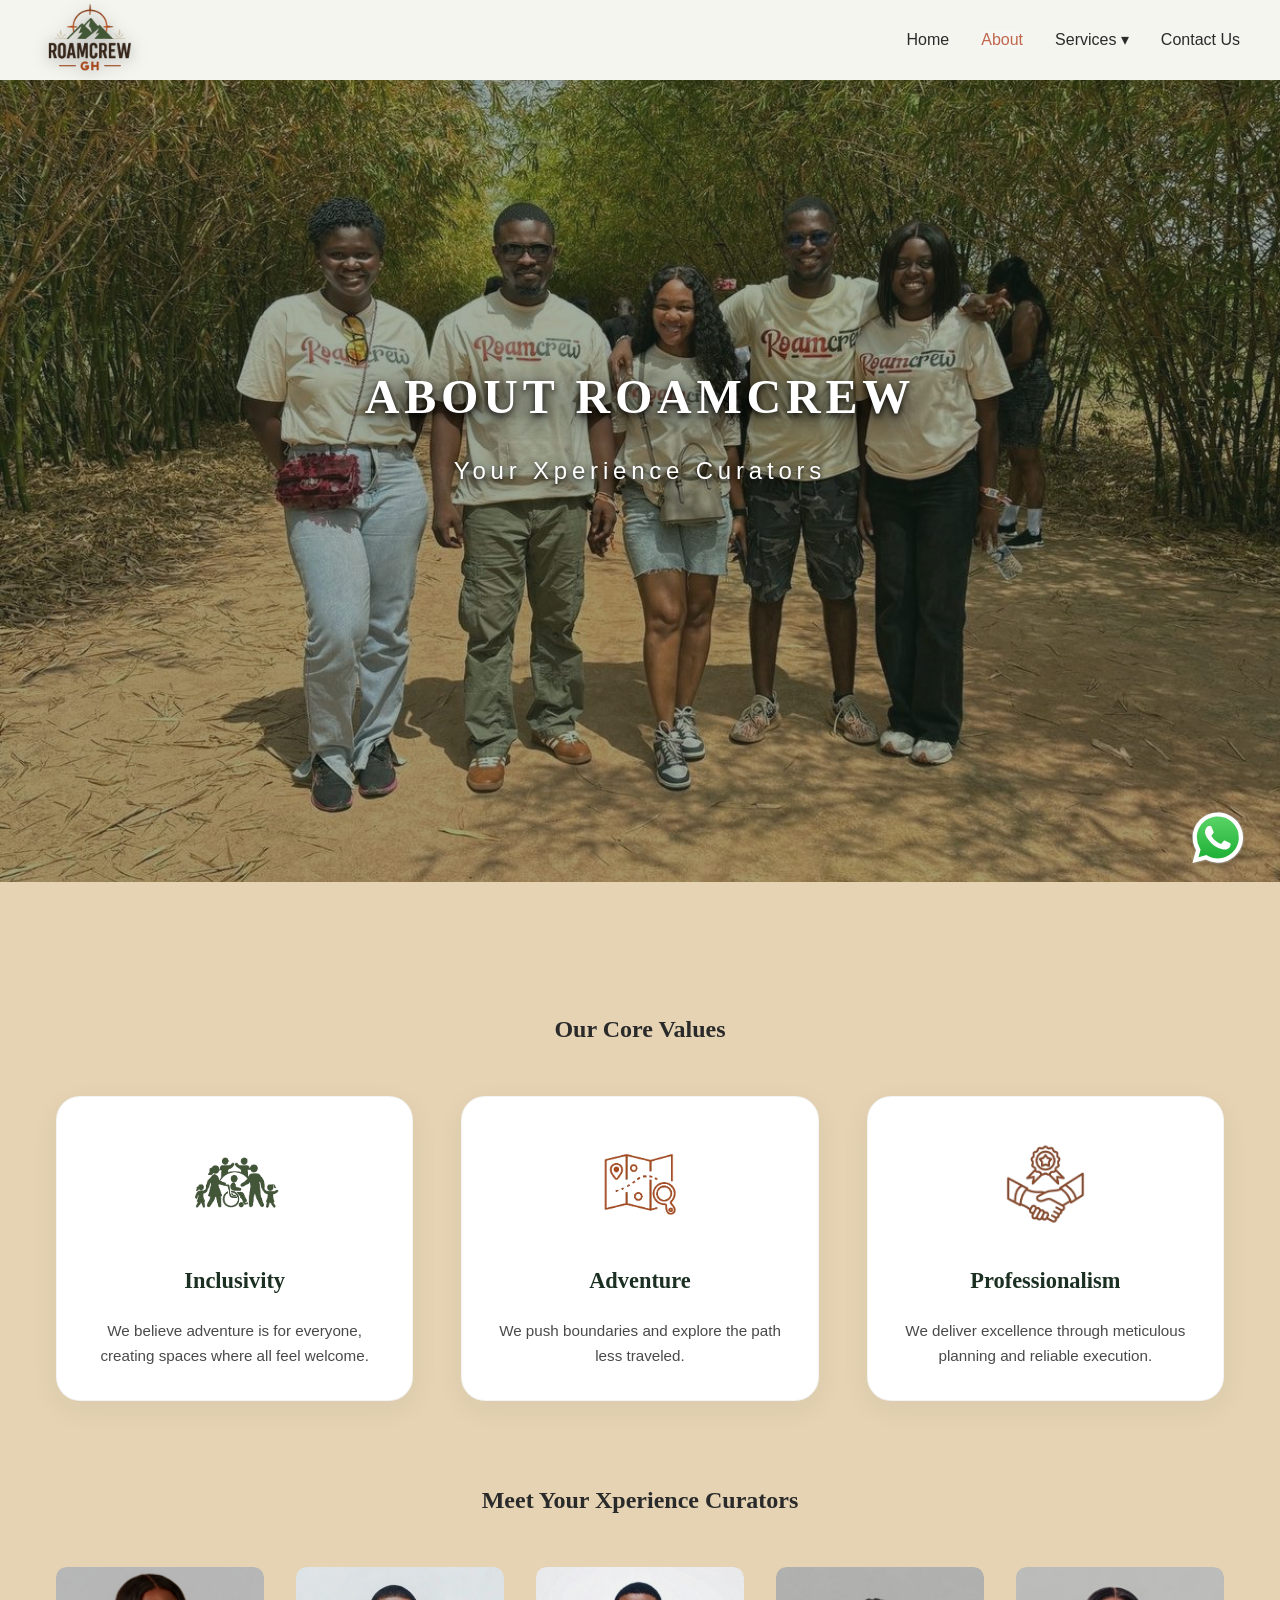
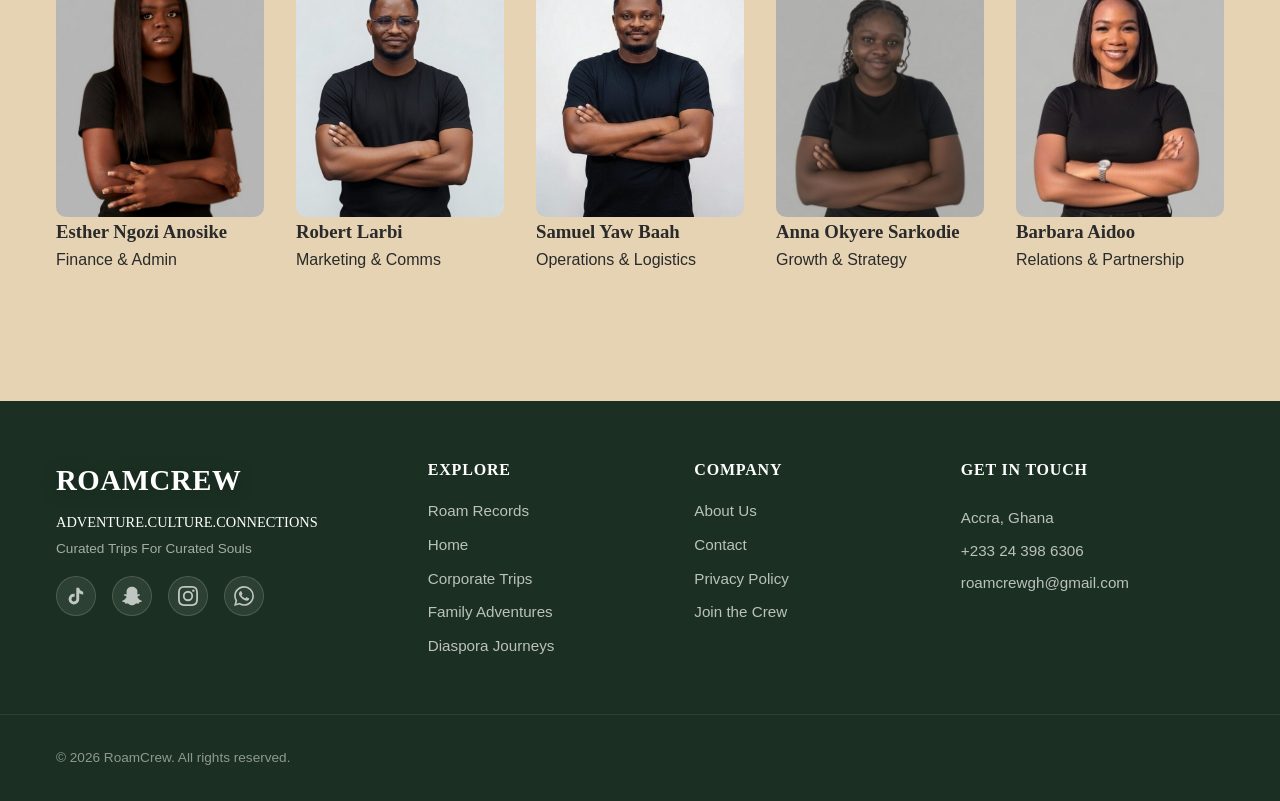
<file: about.html>
<!DOCTYPE html>
<html lang="en">
<head>
  <meta charset="UTF-8" />
  <meta name="viewport" content="width=device-width, initial-scale=1.0" />
  <meta http-equiv="Content-Security-Policy" content="default-src 'self'; script-src 'self' 'unsafe-inline' https://sheetdb.io; style-src 'self' 'unsafe-inline' https://fonts.googleapis.com; font-src 'self' https://fonts.gstatic.com; img-src 'self' data: https:; connect-src 'self' https://sheetdb.io;">
  <meta name="referrer" content="strict-origin-when-cross-origin">
  <title>Meet the RoamCrew Team | Ghana's Experience Curators</title>
  <meta name="description" content="Meet the RoamCrew team — Ghana's passionate experience curators. Learn our story, values, and the crew behind every adventure." />
  <meta property="og:title" content="Meet the RoamCrew Team | Ghana's Experience Curators" />
  <meta property="og:description" content="Meet the RoamCrew team — Ghana's passionate experience curators. Learn our story, values, and the crew behind every adventure." />
  <meta property="og:image" content="https://rahinat03.github.io/Roam-Crew2/assets/About_hero.jpg" />
  <meta property="og:url" content="https://rahinat03.github.io/Roam-Crew2/about.html" />
  <meta property="og:type" content="website" />
  <meta name="twitter:card" content="summary_large_image" />
  <meta name="twitter:title" content="Meet the RoamCrew Team | Ghana's Experience Curators" />
  <meta name="twitter:description" content="Meet the RoamCrew team — Ghana's passionate experience curators. Learn our story, values, and the crew behind every adventure." />
  <meta name="twitter:image" content="https://rahinat03.github.io/Roam-Crew2/assets/About_hero.jpg" />
  <link rel="canonical" href="https://rahinat03.github.io/Roam-Crew2/about.html" />
  <link rel="icon" type="image/png" href="assets/roamcrew-logo_favi.jpg" />
  <link rel="preconnect" href="https://fonts.googleapis.com">
  <link rel="preconnect" href="https://fonts.gstatic.com" crossorigin>
<link href="https://fonts.googleapis.com/css2?family=Playfair+Display:wght@400;500;600;700&family=Open+Sans:wght@400;500;600;700&display=swap" rel="stylesheet">
  <link rel="stylesheet" href="style.css">
  <script type="application/ld+json">
  {
    "@context": "https://schema.org",
    "@type": "Organization",
    "name": "RoamCrew",
    "url": "https://rahinat03.github.io/Roam-Crew2/",
    "logo": "https://rahinat03.github.io/Roam-Crew2/assets/roamcrew-logo.png",
    "description": "Ghana's passionate experience curators.",
    "sameAs": [
      "https://www.tiktok.com/@roamcrew_gh",
      "https://www.instagram.com/roamcrew_gh",
      "https://snapchat.com/t/gLEptYtO"
    ]
  }
  </script>
</head>
<body>
<nav class="navbar" id="navbar">
    <div class="nav-container">
      <a href="index.html" class="nav-logo">
        <img src="assets/roamcrew-logo.png" alt="RoamCrew Logo" />
      </a>
      <button class="hamburger" id="hamburger" aria-label="Menu" aria-expanded="false">
        <span></span>
        <span></span>
        <span></span>
      </button>
      <ul class="nav-links" id="navLinks">
        <li><a href="index.html" >Home</a></li>
        <li><a href="about.html" class="nav-link active">About</a></li>
        <li class="dropdown">
          <a href="#" class="nav-link">Services ▾</a>
          <div class="dropdown-menu">
            <a href="corporate.html">Corporate Trips</a>
            <a href="family.html">Family & Group</a>
            <a href="individual.html">Diaspora & Individual</a>
          </div>
        </li>
        <li><a href="contact.html">Contact Us</a></li>
      </ul>
    </div>
  </nav>

  <header class="hero">
    <img src="assets/About_hero.jpg" alt="About RoamCrew" class="hero-img">
    <div class="hero-overlay"></div>
    <div class="container hero-content">
      <h1 data-reveal>About RoamCrew</h1>
      <p data-reveal>Your Xperience Curators</p>
    </div>
  </header>

  <main class="container section">
    <section class="values" style="text-align: center; margin-bottom: 5rem;">
      <h2 data-reveal>Our Core Values</h2>
      <div class="values-grid" style="display: grid; grid-template-columns: repeat(auto-fit, minmax(200px, 1fr)); gap: 3rem; margin-top: 3rem;">
        <div class="value-card" data-reveal>
          <div class="value-icon-wrap">
            <img src="assets/Inclusivity.png" alt="Inclusive" class="value-icon-img">
          </div>
          <h3>Inclusivity</h3>
          <p>We believe adventure is for everyone, creating spaces where all feel welcome.</p>
        </div>
        <div class="value-card" data-reveal>
          <div class="value-icon-wrap">
            <img src="assets/Adventure.png" alt="Adventurous" class="value-icon-img">
          </div>
          <h3>Adventure</h3>
          <p>We push boundaries and explore the path less traveled.</p>
        </div>
        <div class="value-card" data-reveal>
          <div class="value-icon-wrap">
            <img src="assets/Professionalism.png" alt="Professional" class="value-icon-img">
          </div>
          <h3>Professionalism</h3>
          <p>We deliver excellence through meticulous planning and reliable execution.</p>
        </div>
      </div>
    </section>

    <section class="team">
      <h2 style="text-align: center; margin-bottom: 3rem;" data-reveal>Meet Your Xperience Curators</h2>
      <div class="team-grid" style="display: grid; grid-template-columns: repeat(auto-fit, minmax(200px, 1fr)); gap: 2rem;">
        <a href="https://www.linkedin.com/in/esther-ngozi-anosike-173878185?utm_source=share_via&utm_content=profile&utm_medium=member_ios" target="_blank" rel="noopener noreferrer" class="team-card" data-reveal>
          <img src="assets/Ngozi.jpg" alt="Ngozi" class="team-img" style="object-fit: cover; width: 100%; height: 250px; border-radius: 10px;">
          <h3>Esther Ngozi Anosike</h3>
          <p>Finance & Admin</p>
        </a>
        <a href="https://www.linkedin.com/in/robertlarbi?utm_source=share_via&utm_content=profile&utm_medium=member_ios" target="_blank" rel="noopener noreferrer" class="team-card" data-reveal>
          <img src="assets/Robert.jpg" alt="Robert" class="team-img" style="object-fit: cover; width: 100%; height: 250px; border-radius: 10px;">
          <h3>Robert Larbi</h3>
          <p>Marketing & Comms</p>
        </a>
        <a href="https://www.linkedin.com/in/baah-yeboah-samuel?utm_source=share_via&utm_content=profile&utm_medium=member_ios" target="_blank" rel="noopener noreferrer" class="team-card" data-reveal>
          <img src="assets/Sam.jpg" alt="Sam" class="team-img" style="object-fit: cover; width: 100%; height: 250px; border-radius: 10px;">
          <h3>Samuel Yaw Baah</h3>
          <p>Operations & Logistics</p>
        </a>
        <a href="https://www.linkedin.com/in/anna-okyere-sarkodie-33b82614a?utm_source=share_via&utm_content=profile&utm_medium=member_ios" target="_blank" rel="noopener noreferrer" class="team-card" data-reveal>
          <img src="assets/Anna.jpg" alt="Anna" class="team-img" style="object-fit: cover; width: 100%; height: 250px; border-radius: 10px;">
          <h3>Anna Okyere Sarkodie</h3>
          <p>Growth & Strategy</p>
        </a>
        <a href="https://www.linkedin.com/in/barbara-aidoo-6665641a0?utm_source=share_via&utm_content=profile&utm_medium=member_ios" target="_blank" rel="noopener noreferrer" class="team-card" data-reveal>
          <img src="assets/Barbara.jpg" alt="Barbara" class="team-img" style="object-fit: cover; width: 100%; height: 250px; border-radius: 10px;">
          <h3>Barbara Aidoo</h3>
          <p>Relations & Partnership</p>
        </a>
      </div>
    </section>
  </main>

  <footer>
    <div class="footer-top">
      <div class="container">
        <div class="footer-grid">
          <div class="footer-brand">
<span class="footer-logo">ROAMCREW</span>
            <p class="footer-tagline">ADVENTURE.CULTURE.CONNECTIONS</p>
            <p class="footer-desc">Curated Trips For Curated Souls</p>
            <div class="footer-social">
              <a href="https://www.tiktok.com/@roamcrew_gh?_r=1&_t=ZS-95rXiuQY1X3" target="_blank" rel="noopener noreferrer" class="social-link" aria-label="TikTok">
                <svg viewBox="0 0 24 24" fill="currentColor"><path d="M19.59 6.69a4.83 4.83 0 0 1-3.77-4.25V2h-3.45v13.67a2.89 2.89 0 0 1-5.2 1.74 2.89 2.89 0 0 1 2.31-4.64 2.93 2.93 0 0 1 .88.13V9.4a6.84 6.84 0 0 0-1-.05A6.33 6.33 0 0 0 5 20.1a6.34 6.34 0 0 0 10.86-4.43v-7a8.16 8.16 0 0 0 4.77 1.52v-3.4a4.85 4.85 0 0 1-1-.1z"/></svg>
              </a>
              <a href="https://snapchat.com/t/gLEptYtO" target="_blank" rel="noopener noreferrer" class="social-link" aria-label="Snapchat">
                <svg viewBox="0 0 24 24" fill="currentColor"><path d="M12.206.793c.99 0 4.347.276 5.93 3.821.529 1.193.403 3.219.299 4.847l-.003.06c-.012.18-.022.345-.03.51.075.045.203.09.401.09.3-.016.659-.12 1.033-.301.165-.088.344-.104.464-.104.182 0 .359.029.509.09.45.149.734.479.734.838.015.449-.39.839-1.213 1.168-.089.029-.209.075-.344.119-.45.135-1.139.36-1.333.81-.09.224-.061.524.12.868l.015.015c.06.136 1.526 3.475 4.791 4.014.255.044.435.27.42.509 0 .075-.015.149-.045.225-.24.569-1.273.988-3.146 1.271-.059.091-.12.375-.164.57-.029.179-.074.36-.134.553-.076.271-.27.405-.555.405h-.03c-.135 0-.313-.031-.538-.074-.36-.075-.765-.135-1.273-.135-.3 0-.599.015-.913.074-.6.104-1.123.464-1.723.884-.853.599-1.826 1.288-3.294 1.288-.06 0-.119-.015-.18-.015h-.149c-1.468 0-2.427-.675-3.279-1.288-.599-.42-1.107-.779-1.707-.884-.314-.045-.629-.074-.928-.074-.54 0-.958.089-1.272.149-.211.043-.391.074-.54.074-.374 0-.523-.224-.583-.42-.061-.192-.09-.389-.135-.567-.046-.181-.105-.494-.166-.57-1.918-.222-2.95-.642-3.189-1.226-.031-.063-.052-.15-.055-.225-.015-.243.165-.465.42-.509 3.264-.54 4.73-3.879 4.791-4.02l.016-.029c.18-.345.224-.645.119-.869-.195-.434-.884-.658-1.332-.809-.121-.029-.24-.074-.346-.119-1.107-.435-1.257-.93-1.197-1.273.09-.479.674-.793 1.168-.793.146 0 .27.029.383.074.42.194.789.3 1.104.3.234 0 .384-.06.465-.105l-.046-.569c-.098-1.626-.225-3.651.307-4.837C7.392 1.077 10.739.807 11.727.807l.419-.015h.06z"/></svg>
              </a>
              <a href="https://www.instagram.com/roamcrew_gh?igsh=MWswZ2FrdWc3YjQ4Yw%3D%3D&utm_source=qr" target="_blank" rel="noopener noreferrer" class="social-link" aria-label="Instagram">
                <svg viewBox="0 0 24 24" fill="currentColor"><path d="M12 2.16c3.2 0 3.58.01 4.85.07 3.25.15 4.77 1.69 4.92 4.92.06 1.27.07 1.65.07 4.85 0 3.2-.01 3.58-.07 4.85-.15 3.23-1.66 4.77-4.92 4.92-1.27.06-1.65.07-4.85.07-3.2 0-3.58-.01-4.85-.07-3.26-.15-4.77-1.69-4.92-4.92-.06-1.27-.07-1.65-.07-4.85 0-3.2.01-3.58.07-4.85.15-3.23 1.66-4.77 4.92-4.92 1.27-.06 1.65-.07 4.85-.07zM12 0C8.74 0 8.33.01 7.05.07 2.7.27.27 2.7.07 7.05.01 8.33 0 8.74 0 12s.01 3.67.07 4.95c.2 4.35 2.63 6.78 6.98 6.98 1.28.06 1.69.07 4.95.07s3.67-.01 4.95-.07c4.35-.2 6.78-2.63 6.98-6.98.06-1.28.07-1.69.07-4.95s-.01-3.67-.07-4.95c-.2-4.35-2.63-6.78-6.98-6.98C15.67.01 15.26 0 12 0zm0 5.84a6.16 6.16 0 1 0 0 12.32 6.16 6.16 0 0 0 0-12.32zM12 16a4 4 0 1 1 0-8 4 4 0 0 1 0 8zm7.85-10.4a1.44 1.44 0 1 1-2.88 0 1.44 1.44 0 0 1 2.88 0z"/></svg>
              </a>
              <a href="https://wa.link/j1wsnl" target="_blank" rel="noopener noreferrer" class="social-link" aria-label="WhatsApp">
                <svg viewBox="0 0 24 24" fill="currentColor"><path d="M17.472 14.382c-.297-.149-1.758-.867-2.03-.967-.273-.099-.471-.148-.67.15-.197.297-.767.966-.94 1.164-.173.199-.347.223-.644.075-.297-.15-1.255-.463-2.39-1.475-.883-.788-1.48-1.761-1.653-2.059-.173-.297-.018-.458.13-.606.134-.133.298-.347.446-.52.149-.174.198-.298.298-.497.099-.198.05-.371-.025-.52-.075-.149-.669-1.612-.916-2.207-.242-.579-.487-.5-.669-.51-.173-.008-.371-.01-.57-.01-.198 0-.52.074-.792.372-.272.297-1.04 1.016-1.04 2.479 0 1.462 1.065 2.875 1.213 3.074.149.198 2.096 3.2 5.077 4.487.709.306 1.262.489 1.694.625.712.227 1.36.195 1.871.118.571-.085 1.758-.719 2.006-1.413.248-.694.248-1.289.173-1.413-.074-.124-.272-.198-.57-.347m-5.421 7.403h-.004a9.87 9.87 0 01-5.031-1.378l-.361-.214-3.741.982.998-3.648-.235-.374a9.86 9.86 0 01-1.51-5.26c.001-5.45 4.436-9.884 9.888-9.884 2.64 0 5.122 1.03 6.988 2.898a9.825 9.825 0 012.893 6.994c-.003 5.45-4.437 9.884-9.885 9.884m8.413-18.297A11.815 11.815 0 0012.05 0C5.495 0 .16 5.335.157 11.892c0 2.096.547 4.142 1.588 5.945L.057 24l6.305-1.654a11.882 11.882 0 005.683 1.448h.005c6.554 0 11.89-5.335 11.893-11.893a11.821 11.821 0 00-3.48-8.413z"/></svg>
              </a>
            </div>
          </div>
          <div class="footer-links-group">
            <h4>Explore</h4>
            <ul>
              <li><a href="records.html">Roam Records</a></li>
              <li><a href="index.html">Home</a></li>
              <li><a href="corporate.html">Corporate Trips</a></li>
              <li><a href="family.html">Family Adventures</a></li>
              <li><a href="individual.html">Diaspora Journeys</a></li>
            </ul>
          </div>
          <div class="footer-links-group">
            <h4>Company</h4>
            <ul>
              <li><a href="about.html">About Us</a></li>
              <li><a href="contact.html">Contact</a></li>
              <li><a href="#" onclick="openModal('privacyModal'); return false;">Privacy Policy</a></li>
<li><a href="#loyalty" onclick="openJoinModal(); return false;">Join the Crew</a></li>
            </ul>
          </div>
          <div class="footer-contact">
            <h4>Get in Touch</h4>
            <p>Accra, Ghana</p>
            <p><a href="tel:+233243986306">+233 24 398 6306</a></p>
            <p><a href="mailto:roamcrewgh@gmail.com">roamcrewgh@gmail.com</a></p>
          </div>
        </div>
      </div>
    </div>
    <div class="footer-bottom">
      <div class="container">
        <p>&copy; 2026 RoamCrew. All rights reserved.</p>

      </div>
    </div>
  </footer>

      <a href="https://wa.link/j1wsnl" class="whatsapp-btn" target="_blank" rel="noopener noreferrer" aria-label="Chat with us on WhatsApp">
    <img src="assets/whatsapp.svg" alt="WhatsApp">
  </a>

    <!-- Privacy Policy Modal -->
  <div class="modal-overlay" id="privacyModal">
    <div class="modal-box" style="max-width: 800px; text-align: left;">
      <button class="modal-close" onclick="closeModal('privacyModal')">✕</button>
      <h3 class="modal-title" style="margin-bottom: 1rem; font-family: 'Playfair Display', serif;">Privacy Policy</h3>
      <div style="max-height: 60vh; overflow-y: auto; padding-right: 10px; font-size: 0.9rem; line-height: 1.5; color: var(--color-charcoal);">
        <p style="margin-bottom: 1rem;"><strong>Effective Date:</strong> June 2025</p>
        <p style="margin-bottom: 1.5rem;">At RoamCrew, we respect your privacy and are committed to protecting your personal data. This Privacy Policy outlines how we collect, use, and store information when you use our website or services, in compliance with the Ghana Data Protection Act and global best practices.</p>

        <h4 style="font-family: 'Playfair Display', serif; margin-bottom: 0.5rem; color: var(--color-charcoal); font-size: 1.2rem;">1. Information We Collect</h4>
        <p style="margin-bottom: 0.5rem;">We only collect information that you voluntarily provide to us via our forms (Contact, Join the Crew, Event Booking). This includes:</p>
        <ul style="margin-bottom: 1.5rem; list-style-type: disc; padding-left: 1.5rem;">
          <li>Name</li>
          <li>Email address</li>
          <li>Phone / WhatsApp number</li>
          <li>Company name (if applicable)</li>
          <li>Trip interests and event preferences</li>
        </ul>

        <h4 style="font-family: 'Playfair Display', serif; margin-bottom: 0.5rem; color: var(--color-charcoal); font-size: 1.2rem;">2. How We Use Your Data</h4>
        <p style="margin-bottom: 0.5rem;">We use your personal data strictly for the following purposes:</p>
        <ul style="margin-bottom: 1.5rem; list-style-type: disc; padding-left: 1.5rem;">
          <li>To respond to your inquiries and provide curated trip proposals.</li>
          <li>To process and manage your event bookings.</li>
          <li>To communicate with you regarding updates, loyalty rewards, or new drop alerts (only if you opted in).</li>
        </ul>

        <h4 style="font-family: 'Playfair Display', serif; margin-bottom: 0.5rem; color: var(--color-charcoal); font-size: 1.2rem;">3. Data Security and Sharing</h4>
        <p style="margin-bottom: 1.5rem;">We implement standard security measures to protect your data. We do not sell, rent, or trade your personal information to any third parties. Your data is only shared with essential service providers (e.g., our secure database service, SheetDB) solely for the purpose of storing your submissions.</p>

        <h4 style="font-family: 'Playfair Display', serif; margin-bottom: 0.5rem; color: var(--color-charcoal); font-size: 1.2rem;">4. Your Rights</h4>
        <p style="margin-bottom: 0.5rem;">You have the right to:</p>
        <ul style="margin-bottom: 1.5rem; list-style-type: disc; padding-left: 1.5rem;">
          <li>Request access to the personal data we hold about you.</li>
          <li>Request correction or deletion of your data.</li>
          <li>Withdraw your consent at any time.</li>
        </ul>

        <h4 style="font-family: 'Playfair Display', serif; margin-bottom: 0.5rem; color: var(--color-charcoal); font-size: 1.2rem;">5. Contact Us</h4>
        <p style="margin-bottom: 0.5rem;">If you have any questions about this Privacy Policy or wish to exercise your rights, please contact us at:</p>
        <p><strong>Email:</strong> roamcrewgh@gmail.com</p>
      </div>
    </div>
  </div>

  <script src="main.js"></script>
</body>
</html>
</file>
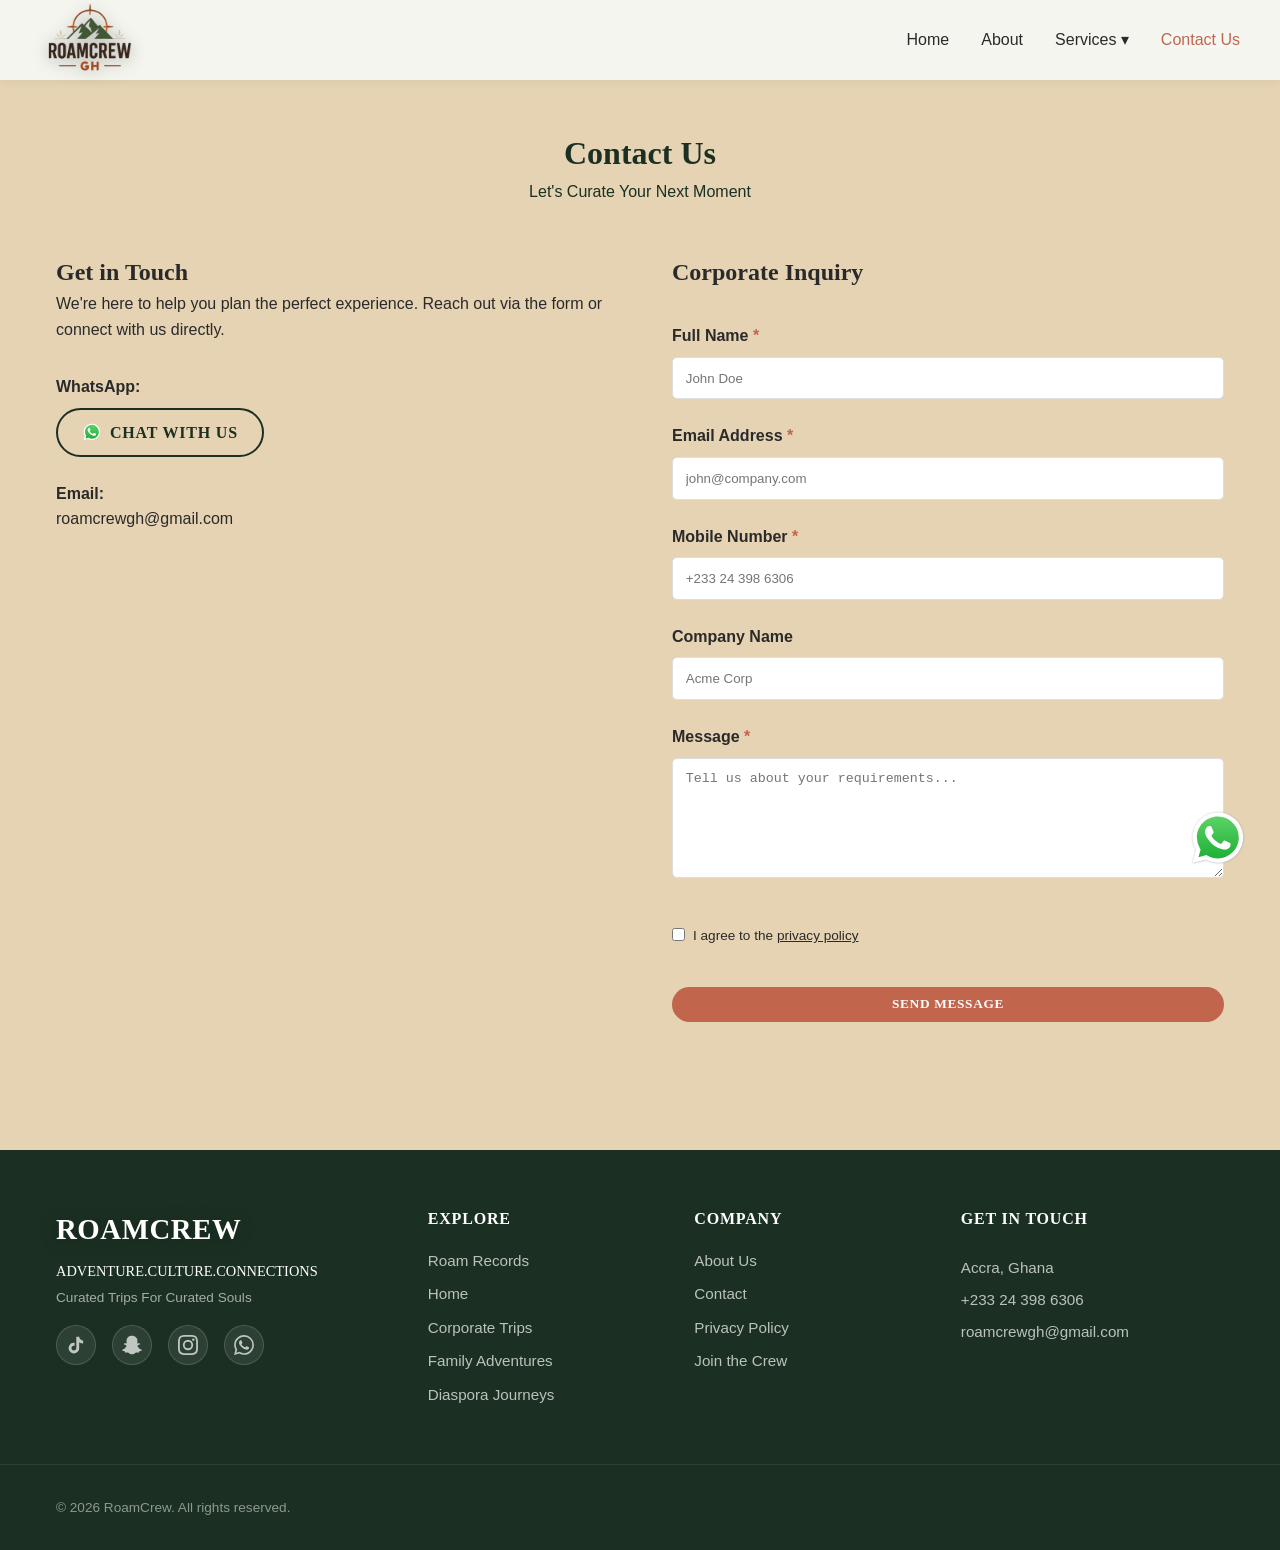
<file: contact.html>
<!DOCTYPE html>
<html lang="en">
<head>
  <meta charset="UTF-8" />
  <meta name="viewport" content="width=device-width, initial-scale=1.0" />
  <meta http-equiv="Content-Security-Policy" content="default-src 'self'; script-src 'self' 'unsafe-inline' https://sheetdb.io; style-src 'self' 'unsafe-inline' https://fonts.googleapis.com; font-src 'self' https://fonts.gstatic.com; img-src 'self' data: https:; connect-src 'self' https://sheetdb.io;">
  <meta name="referrer" content="strict-origin-when-cross-origin">
  <title>Contact RoamCrew | Book Your Ghana Experience</title>
  <meta name="description" content="Contact RoamCrew to plan your next corporate retreat, family adventure, or diaspora journey in Ghana. Reach out via email, WhatsApp, or our secure form." />
  <meta property="og:title" content="Contact RoamCrew | Book Your Ghana Experience" />
  <meta property="og:description" content="Contact RoamCrew to plan your next corporate retreat, family adventure, or diaspora journey in Ghana. Reach out via email, WhatsApp, or our secure form." />
  <meta property="og:image" content="https://rahinat03.github.io/Roam-Crew2/assets/roamcrew-logo.png" />
  <meta property="og:url" content="https://rahinat03.github.io/Roam-Crew2/contact.html" />
  <meta property="og:type" content="website" />
  <meta name="twitter:card" content="summary" />
  <meta name="twitter:title" content="Contact RoamCrew | Book Your Ghana Experience" />
  <meta name="twitter:description" content="Contact RoamCrew to plan your next corporate retreat, family adventure, or diaspora journey in Ghana." />
  <meta name="twitter:image" content="https://rahinat03.github.io/Roam-Crew2/assets/roamcrew-logo.png" />
  <link rel="canonical" href="https://rahinat03.github.io/Roam-Crew2/contact.html" />
  <link rel="icon" type="image/png" href="assets/roamcrew-logo_favi.jpg" />
  <link rel="preconnect" href="https://fonts.googleapis.com">
  <link rel="preconnect" href="https://fonts.gstatic.com" crossorigin>
  <link href="https://fonts.googleapis.com/css2?family=Playfair+Display:wght@400;500;600;700&family=Open+Sans:wght@400;500;600;700&display=swap" rel="stylesheet">
  <link rel="stylesheet" href="style.css">
  <script type="application/ld+json">
  {
    "@context": "https://schema.org",
    "@type": "ContactPage",
    "name": "Contact RoamCrew",
    "url": "https://rahinat03.github.io/Roam-Crew2/contact.html",
    "description": "Contact page for RoamCrew, Ghana's premier experience curators.",
    "mainEntity": {
      "@type": "Organization",
      "name": "RoamCrew",
      "contactPoint": [
        {
          "@type": "ContactPoint",
          "telephone": "+233-24-398-6306",
          "contactType": "customer service",
          "email": "roamcrewgh@gmail.com",
          "areaServed": "GH",
          "availableLanguage": ["English"]
        }
      ]
    }
  }
  </script>
</head>
<body>
  <nav class="navbar" id="navbar">
    <div class="nav-container">
      <a href="index.html" class="nav-logo">
        <img src="assets/roamcrew-logo.png" alt="RoamCrew Logo" />
      </a>
      <button class="hamburger" id="hamburger" aria-label="Menu" aria-expanded="false">
        <span></span>
        <span></span>
        <span></span>
      </button>
      <ul class="nav-links" id="navLinks">
        <li><a href="index.html" >Home</a></li>
        <li><a href="about.html" >About</a></li>
        <li class="dropdown">
          <a href="#" class="nav-link">Services ▾</a>
          <div class="dropdown-menu">
            <a href="corporate.html">Corporate Trips</a>
            <a href="family.html">Family & Group</a>
            <a href="individual.html">Diaspora & Individual</a>
          </div>
        </li>
        <li><a href="contact.html"class="nav-link active">Contact Us</a></li>
      </ul>
    </div>
  </nav>

  <header class="page-header" style="background-color: var(--color-warm-sand); color: var(--color-forest-green); padding: var(--spacing-xl) 0 var(--spacing-xs) 0; text-align: center;">
    <div class="container">
      <h1 data-reveal>Contact Us</h1>
      <p data-reveal>Let's Curate Your Next Moment</p>
    </div>
  </header>


  <main class="container section" style="padding-top: 2.5rem;">
    <div class="contact-grid" style="display: grid; grid-template-columns: repeat(auto-fit, minmax(300px, 1fr)); gap: 4rem;">
      <div class="contact-info" data-reveal>
        <h2>Get in Touch</h2>
        <p style="margin-bottom: 2rem;">We're here to help you plan the perfect experience. Reach out via the form or connect with us directly.</p>
        
        <div class="contact-methods">
          <div class="method" style="margin-bottom: 1.5rem;">
            <strong>WhatsApp:</strong><br>
            <a href="https://wa.link/j1wsnl" class="btn btn-outline" style="margin-top: 0.5rem; display: inline-flex; align-items: center; gap: 0.5rem;">
              <img src="assets/whatsapp.svg" alt="WhatsApp" style="width: 20px;">
              Chat with us
            </a>
          </div>
          <div class="method" style="margin-bottom: 1.5rem;">
            <strong>Email:</strong><br>
            <a href="mailto:roamcrewgh@gmail.com">roamcrewgh@gmail.com</a>
          </div>
        </div>
      </div>

<div class="contact-form-container" data-reveal>
        <h2>Corporate Inquiry</h2>
        <form class="contact-form" id="contactForm" onsubmit="handleContact(event)" style="display: grid; gap: 1.5rem; margin-top: 2rem;">
          <div class="form-group">
            <label for="name" style="display: block; margin-bottom: 0.5rem; font-weight: 600;">Full Name <span style="color: var(--color-terracotta);">*</span></label>
            <input type="text" id="name" name="name" placeholder="John Doe" style="width: 100%; padding: 0.8rem; border: 1px solid #ddd; border-radius: 5px;" required>
          </div>
          <div class="form-group">
            <label for="email" style="display: block; margin-bottom: 0.5rem; font-weight: 600;">Email Address <span style="color: var(--color-terracotta);">*</span></label>
            <input type="email" id="email" name="email" placeholder="john@company.com" style="width: 100%; padding: 0.8rem; border: 1px solid #ddd; border-radius: 5px;" required>
          </div>
          <div class="form-group">
            <label for="mobile" style="display: block; margin-bottom: 0.5rem; font-weight: 600;">Mobile Number <span style="color: var(--color-terracotta);">*</span></label>
            <input type="tel" id="mobile" name="mobile" placeholder="+233 24 398 6306" pattern="^[+]?[0-9\s]*$" style="width: 100%; padding: 0.8rem; border: 1px solid #ddd; border-radius: 5px;" required>
          </div>
          <div class="form-group">
            <label for="company" style="display: block; margin-bottom: 0.5rem; font-weight: 600;">Company Name</label>
            <input type="text" id="company" name="company" placeholder="Acme Corp" style="width: 100%; padding: 0.8rem; border: 1px solid #ddd; border-radius: 5px;">
          </div>
          <div class="form-group">
            <label for="message" style="display: block; margin-bottom: 0.5rem; font-weight: 600;">Message <span style="color: var(--color-terracotta);">*</span></label>
            <textarea id="message" name="message" rows="5" placeholder="Tell us about your requirements..." style="width: 100%; padding: 0.8rem; border: 1px solid #ddd; border-radius: 5px;" required></textarea>
          </div>
          <label class="privacy-checkbox-label" style="display: flex; align-items: flex-start; gap: 0.5rem; margin-top: 1rem; margin-bottom: 1rem; font-size: 0.85rem; color: var(--color-charcoal); text-align: left;">
          <input type="checkbox" name="privacy_consent" required style="margin-top: 0.2rem;"> 
          <span>I agree to the <a href="#" onclick="openModal('privacyModal'); return false;" style="color: var(--color-primary); text-decoration: underline;">privacy policy</a></span>
        </label>
        <button type="submit" class="btn btn-primary">Send Message</button>
        </form>
      </div>
    </div>
  </main>

  <footer>
    <div class="footer-top">
      <div class="container">
        <div class="footer-grid">
          <div class="footer-brand">
<span class="footer-logo">ROAMCREW</span>
            <p class="footer-tagline">ADVENTURE.CULTURE.CONNECTIONS</p>
            <p class="footer-desc">Curated Trips For Curated Souls</p>
            <div class="footer-social">
              <a href="https://www.tiktok.com/@roamcrew_gh?_r=1&_t=ZS-95rXiuQY1X3" target="_blank" rel="noopener noreferrer" class="social-link" aria-label="TikTok">
                <svg viewBox="0 0 24 24" fill="currentColor"><path d="M19.59 6.69a4.83 4.83 0 0 1-3.77-4.25V2h-3.45v13.67a2.89 2.89 0 0 1-5.2 1.74 2.89 2.89 0 0 1 2.31-4.64 2.93 2.93 0 0 1 .88.13V9.4a6.84 6.84 0 0 0-1-.05A6.33 6.33 0 0 0 5 20.1a6.34 6.34 0 0 0 10.86-4.43v-7a8.16 8.16 0 0 0 4.77 1.52v-3.4a4.85 4.85 0 0 1-1-.1z"/></svg>
              </a>
              <a href="https://snapchat.com/t/gLEptYtO" target="_blank" rel="noopener noreferrer" class="social-link" aria-label="Snapchat">
                <svg viewBox="0 0 24 24" fill="currentColor"><path d="M12.206.793c.99 0 4.347.276 5.93 3.821.529 1.193.403 3.219.299 4.847l-.003.06c-.012.18-.022.345-.03.51.075.045.203.09.401.09.3-.016.659-.12 1.033-.301.165-.088.344-.104.464-.104.182 0 .359.029.509.09.45.149.734.479.734.838.015.449-.39.839-1.213 1.168-.089.029-.209.075-.344.119-.45.135-1.139.36-1.333.81-.09.224-.061.524.12.868l.015.015c.06.136 1.526 3.475 4.791 4.014.255.044.435.27.42.509 0 .075-.015.149-.045.225-.24.569-1.273.988-3.146 1.271-.059.091-.12.375-.164.57-.029.179-.074.36-.134.553-.076.271-.27.405-.555.405h-.03c-.135 0-.313-.031-.538-.074-.36-.075-.765-.135-1.273-.135-.3 0-.599.015-.913.074-.6.104-1.123.464-1.723.884-.853.599-1.826 1.288-3.294 1.288-.06 0-.119-.015-.18-.015h-.149c-1.468 0-2.427-.675-3.279-1.288-.599-.42-1.107-.779-1.707-.884-.314-.045-.629-.074-.928-.074-.54 0-.958.089-1.272.149-.211.043-.391.074-.54.074-.374 0-.523-.224-.583-.42-.061-.192-.09-.389-.135-.567-.046-.181-.105-.494-.166-.57-1.918-.222-2.95-.642-3.189-1.226-.031-.063-.052-.15-.055-.225-.015-.243.165-.465.42-.509 3.264-.54 4.73-3.879 4.791-4.02l.016-.029c.18-.345.224-.645.119-.869-.195-.434-.884-.658-1.332-.809-.121-.029-.24-.074-.346-.119-1.107-.435-1.257-.93-1.197-1.273.09-.479.674-.793 1.168-.793.146 0 .27.029.383.074.42.194.789.3 1.104.3.234 0 .384-.06.465-.105l-.046-.569c-.098-1.626-.225-3.651.307-4.837C7.392 1.077 10.739.807 11.727.807l.419-.015h.06z"/></svg>
              </a>
              <a href="https://www.instagram.com/roamcrew_gh?igsh=MWswZ2FrdWc3YjQ4Yw%3D%3D&utm_source=qr" target="_blank" rel="noopener noreferrer" class="social-link" aria-label="Instagram">
                <svg viewBox="0 0 24 24" fill="currentColor"><path d="M12 2.16c3.2 0 3.58.01 4.85.07 3.25.15 4.77 1.69 4.92 4.92.06 1.27.07 1.65.07 4.85 0 3.2-.01 3.58-.07 4.85-.15 3.23-1.66 4.77-4.92 4.92-1.27.06-1.65.07-4.85.07-3.2 0-3.58-.01-4.85-.07-3.26-.15-4.77-1.69-4.92-4.92-.06-1.27-.07-1.65-.07-4.85 0-3.2.01-3.58.07-4.85.15-3.23 1.66-4.77 4.92-4.92 1.27-.06 1.65-.07 4.85-.07zM12 0C8.74 0 8.33.01 7.05.07 2.7.27.27 2.7.07 7.05.01 8.33 0 8.74 0 12s.01 3.67.07 4.95c.2 4.35 2.63 6.78 6.98 6.98 1.28.06 1.69.07 4.95.07s3.67-.01 4.95-.07c4.35-.2 6.78-2.63 6.98-6.98.06-1.28.07-1.69.07-4.95s-.01-3.67-.07-4.95c-.2-4.35-2.63-6.78-6.98-6.98C15.67.01 15.26 0 12 0zm0 5.84a6.16 6.16 0 1 0 0 12.32 6.16 6.16 0 0 0 0-12.32zM12 16a4 4 0 1 1 0-8 4 4 0 0 1 0 8zm7.85-10.4a1.44 1.44 0 1 1-2.88 0 1.44 1.44 0 0 1 2.88 0z"/></svg>
              </a>
              <a href="https://wa.link/j1wsnl" target="_blank" rel="noopener noreferrer" class="social-link" aria-label="WhatsApp">
                <svg viewBox="0 0 24 24" fill="currentColor"><path d="M17.472 14.382c-.297-.149-1.758-.867-2.03-.967-.273-.099-.471-.148-.67.15-.197.297-.767.966-.94 1.164-.173.199-.347.223-.644.075-.297-.15-1.255-.463-2.39-1.475-.883-.788-1.48-1.761-1.653-2.059-.173-.297-.018-.458.13-.606.134-.133.298-.347.446-.52.149-.174.198-.298.298-.497.099-.198.05-.371-.025-.52-.075-.149-.669-1.612-.916-2.207-.242-.579-.487-.5-.669-.51-.173-.008-.371-.01-.57-.01-.198 0-.52.074-.792.372-.272.297-1.04 1.016-1.04 2.479 0 1.462 1.065 2.875 1.213 3.074.149.198 2.096 3.2 5.077 4.487.709.306 1.262.489 1.694.625.712.227 1.36.195 1.871.118.571-.085 1.758-.719 2.006-1.413.248-.694.248-1.289.173-1.413-.074-.124-.272-.198-.57-.347m-5.421 7.403h-.004a9.87 9.87 0 01-5.031-1.378l-.361-.214-3.741.982.998-3.648-.235-.374a9.86 9.86 0 01-1.51-5.26c.001-5.45 4.436-9.884 9.888-9.884 2.64 0 5.122 1.03 6.988 2.898a9.825 9.825 0 012.893 6.994c-.003 5.45-4.437 9.884-9.885 9.884m8.413-18.297A11.815 11.815 0 0012.05 0C5.495 0 .16 5.335.157 11.892c0 2.096.547 4.142 1.588 5.945L.057 24l6.305-1.654a11.882 11.882 0 005.683 1.448h.005c6.554 0 11.89-5.335 11.893-11.893a11.821 11.821 0 00-3.48-8.413z"/></svg>
              </a>
            </div>
          </div>
          <div class="footer-links-group">
            <h4>Explore</h4>
            <ul>
              <li><a href="records.html">Roam Records</a></li>
              <li><a href="index.html">Home</a></li>
              <li><a href="corporate.html">Corporate Trips</a></li>
              <li><a href="family.html">Family Adventures</a></li>
              <li><a href="individual.html">Diaspora Journeys</a></li>
            </ul>
          </div>
          <div class="footer-links-group">
            <h4>Company</h4>
            <ul>
              <li><a href="about.html">About Us</a></li>
              <li><a href="contact.html">Contact</a></li>
              <li><a href="#" onclick="openModal('privacyModal'); return false;">Privacy Policy</a></li>
<li><a href="#loyalty" onclick="openJoinModal(); return false;">Join the Crew</a></li>
            </ul>
          </div>
          <div class="footer-contact">
            <h4>Get in Touch</h4>
            <p>Accra, Ghana</p>
            <p><a href="tel:+233243986306">+233 24 398 6306</a></p>
            <p><a href="mailto:roamcrewgh@gmail.com">roamcrewgh@gmail.com</a></p>
          </div>
        </div>
      </div>
    </div>
    <div class="footer-bottom">
      <div class="container">
        <p>&copy; 2026 RoamCrew. All rights reserved.</p>

      </div>
    </div>
  </footer>

      <a href="https://wa.link/j1wsnl" class="whatsapp-btn" target="_blank" rel="noopener noreferrer" aria-label="Chat with us on WhatsApp">
    <img src="assets/whatsapp.svg" alt="WhatsApp">
  </a>

    <!-- Privacy Policy Modal -->
  <div class="modal-overlay" id="privacyModal">
    <div class="modal-box" style="max-width: 800px; text-align: left;">
      <button class="modal-close" onclick="closeModal('privacyModal')">✕</button>
      <h3 class="modal-title" style="margin-bottom: 1rem; font-family: 'Playfair Display', serif;">Privacy Policy</h3>
      <div style="max-height: 60vh; overflow-y: auto; padding-right: 10px; font-size: 0.9rem; line-height: 1.5; color: var(--color-charcoal);">
        <p style="margin-bottom: 1rem;"><strong>Effective Date:</strong> June 2025</p>
        <p style="margin-bottom: 1.5rem;">At RoamCrew, we respect your privacy and are committed to protecting your personal data. This Privacy Policy outlines how we collect, use, and store information when you use our website or services, in compliance with the Ghana Data Protection Act and global best practices.</p>

        <h4 style="font-family: 'Playfair Display', serif; margin-bottom: 0.5rem; color: var(--color-charcoal); font-size: 1.2rem;">1. Information We Collect</h4>
        <p style="margin-bottom: 0.5rem;">We only collect information that you voluntarily provide to us via our forms (Contact, Join the Crew, Event Booking). This includes:</p>
        <ul style="margin-bottom: 1.5rem; list-style-type: disc; padding-left: 1.5rem;">
          <li>Name</li>
          <li>Email address</li>
          <li>Phone / WhatsApp number</li>
          <li>Company name (if applicable)</li>
          <li>Trip interests and event preferences</li>
        </ul>

        <h4 style="font-family: 'Playfair Display', serif; margin-bottom: 0.5rem; color: var(--color-charcoal); font-size: 1.2rem;">2. How We Use Your Data</h4>
        <p style="margin-bottom: 0.5rem;">We use your personal data strictly for the following purposes:</p>
        <ul style="margin-bottom: 1.5rem; list-style-type: disc; padding-left: 1.5rem;">
          <li>To respond to your inquiries and provide curated trip proposals.</li>
          <li>To process and manage your event bookings.</li>
          <li>To communicate with you regarding updates, loyalty rewards, or new drop alerts (only if you opted in).</li>
        </ul>

        <h4 style="font-family: 'Playfair Display', serif; margin-bottom: 0.5rem; color: var(--color-charcoal); font-size: 1.2rem;">3. Data Security and Sharing</h4>
        <p style="margin-bottom: 1.5rem;">We implement standard security measures to protect your data. We do not sell, rent, or trade your personal information to any third parties. Your data is only shared with essential service providers (e.g., our secure database service, SheetDB) solely for the purpose of storing your submissions.</p>

        <h4 style="font-family: 'Playfair Display', serif; margin-bottom: 0.5rem; color: var(--color-charcoal); font-size: 1.2rem;">4. Your Rights</h4>
        <p style="margin-bottom: 0.5rem;">You have the right to:</p>
        <ul style="margin-bottom: 1.5rem; list-style-type: disc; padding-left: 1.5rem;">
          <li>Request access to the personal data we hold about you.</li>
          <li>Request correction or deletion of your data.</li>
          <li>Withdraw your consent at any time.</li>
        </ul>

        <h4 style="font-family: 'Playfair Display', serif; margin-bottom: 0.5rem; color: var(--color-charcoal); font-size: 1.2rem;">5. Contact Us</h4>
        <p style="margin-bottom: 0.5rem;">If you have any questions about this Privacy Policy or wish to exercise your rights, please contact us at:</p>
        <p><strong>Email:</strong> roamcrewgh@gmail.com</p>
      </div>
    </div>
  </div>

  <script src="main.js"></script>
</body>
</html>
</file>
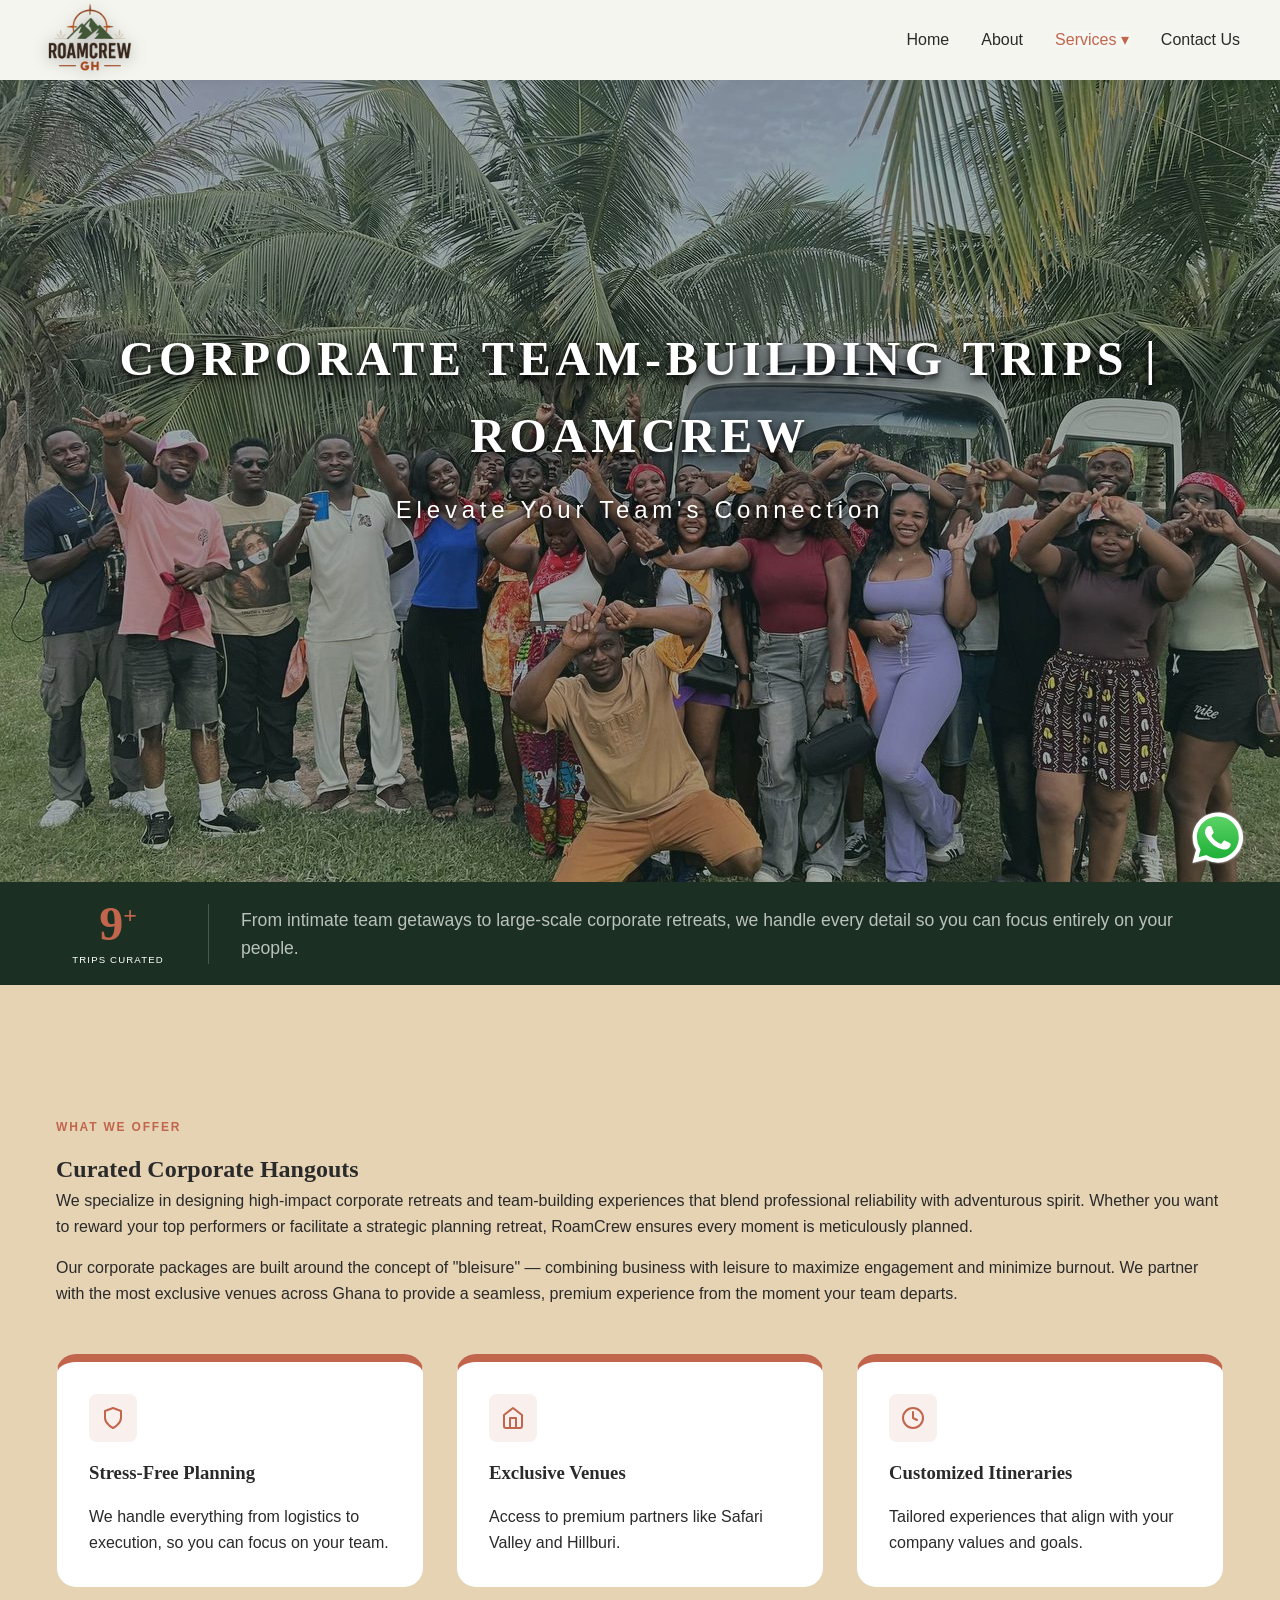
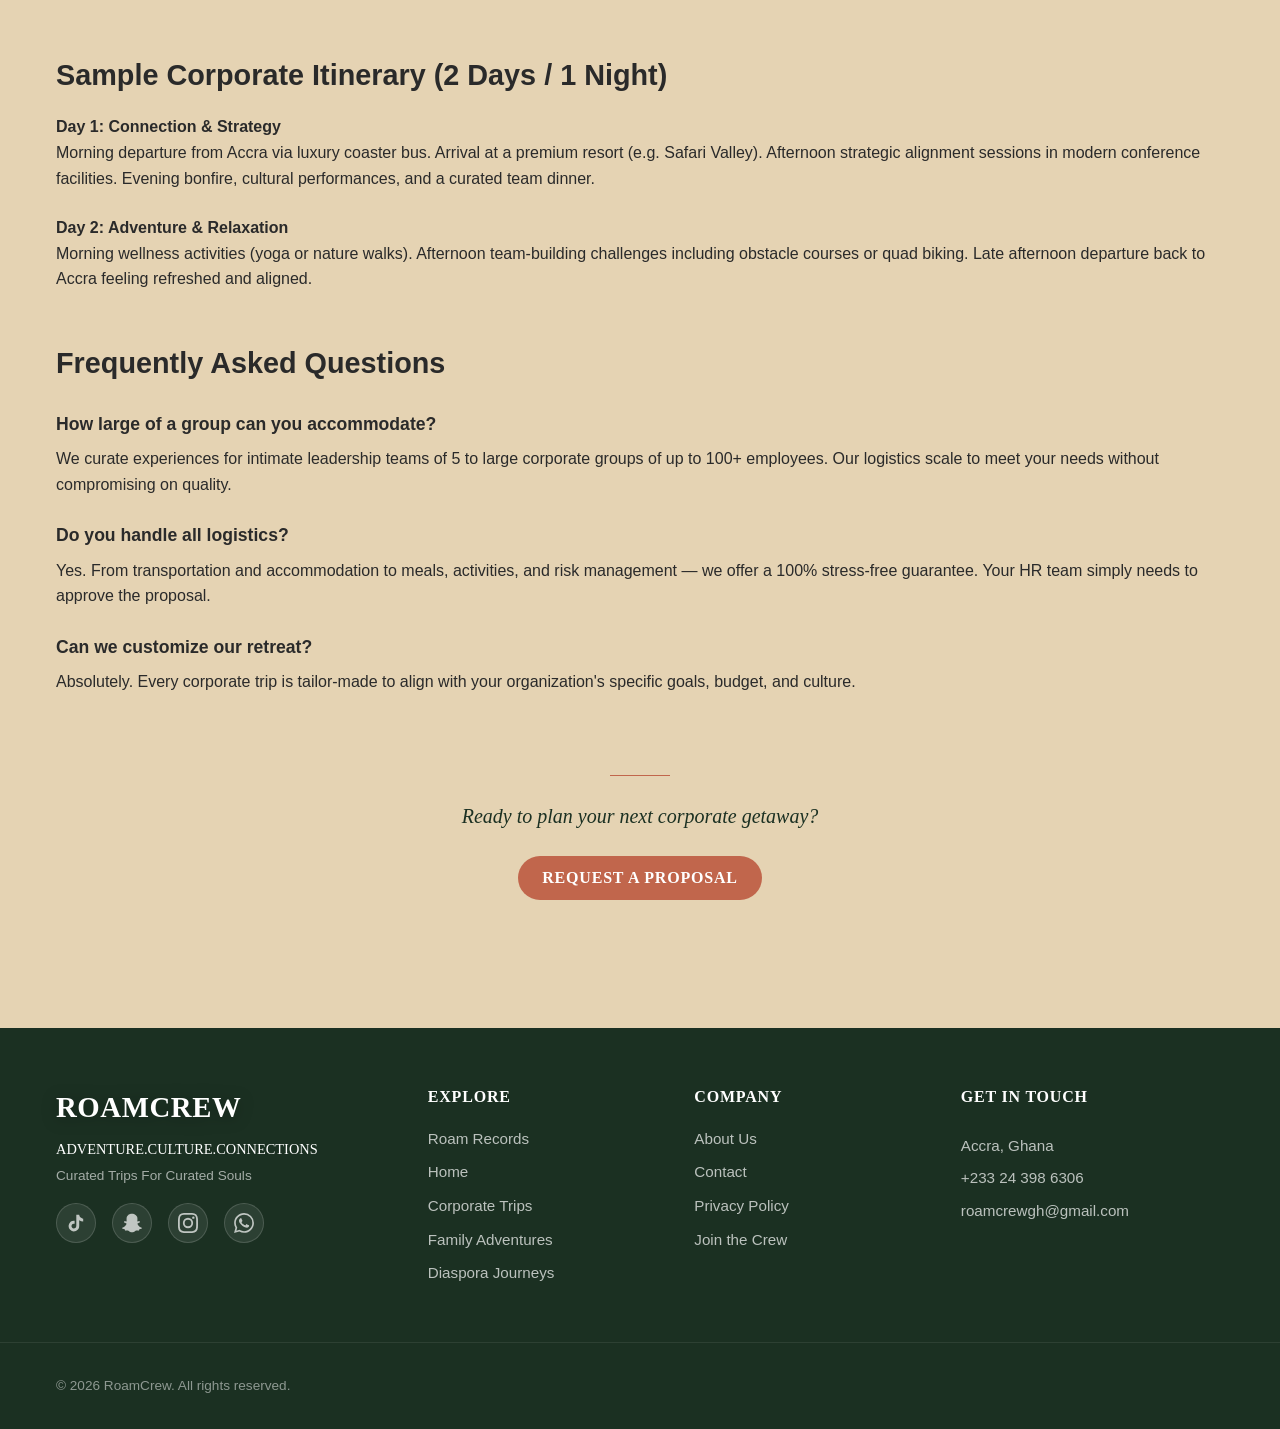
<file: corporate.html>
<!DOCTYPE html>
<html lang="en">

<head>
  <meta charset="UTF-8" />
  <meta name="viewport" content="width=device-width, initial-scale=1.0" />
  <meta http-equiv="Content-Security-Policy" content="default-src 'self'; script-src 'self' 'unsafe-inline' https://sheetdb.io; style-src 'self' 'unsafe-inline' https://fonts.googleapis.com; font-src 'self' https://fonts.gstatic.com; img-src 'self' data: https:; connect-src 'self' https://sheetdb.io;">
  <meta name="referrer" content="strict-origin-when-cross-origin">
  <title>Corporate Trips | RoamCrew</title>
  <meta name="description" content="RoamCrew specialises in corporate team-building trips and retreats in Ghana. Stress-free planning, premium venues, tailored itineraries. Request a proposal." />
  <meta property="og:title" content="Corporate Team-Building Trips in Ghana | RoamCrew" />
  <meta property="og:description" content="RoamCrew specialises in corporate team-building trips and retreats in Ghana. Stress-free planning, premium venues, tailored itineraries." />
  <meta property="og:image" content="https://rahinat03.github.io/Roam-Crew2/assets/Corporate_hero.jpg" />
  <meta property="og:url" content="https://rahinat03.github.io/Roam-Crew2/corporate.html" />
  <meta property="og:type" content="website" />
  <meta name="twitter:card" content="summary_large_image" />
  <meta name="twitter:title" content="Corporate Team-Building Trips in Ghana | RoamCrew" />
  <meta name="twitter:description" content="RoamCrew specialises in corporate team-building trips and retreats in Ghana. Stress-free planning, premium venues, tailored itineraries." />
  <meta name="twitter:image" content="https://rahinat03.github.io/Roam-Crew2/assets/Corporate_hero.jpg" />
  <link rel="canonical" href="https://rahinat03.github.io/Roam-Crew2/corporate.html" />
  <link rel="icon" type="image/png" href="assets/roamcrew-logo_favi.jpg" />
  <link rel="preconnect" href="https://fonts.googleapis.com">
  <link rel="preconnect" href="https://fonts.gstatic.com" crossorigin>
  <link
    href="https://fonts.googleapis.com/css2?family=Playfair+Display:wght@400;500;600;700&family=Open+Sans:wght@400;500;600;700&display=swap"
    rel="stylesheet">
  <link rel="stylesheet" href="style.css">
  <script type="application/ld+json">
  {
    "@context": "https://schema.org",
    "@type": "Service",
    "name": "Corporate Team Building Trips",
    "provider": {
      "@type": "TravelAgency",
      "name": "RoamCrew"
    },
    "areaServed": "Ghana",
    "description": "RoamCrew specialises in corporate team-building trips and retreats in Ghana. Stress-free planning, premium venues, tailored itineraries."
  }
  </script>
</head>

<body>
  <nav class="navbar" id="navbar">
    <div class="nav-container">
      <a href="index.html" class="nav-logo">
        <img src="assets/roamcrew-logo.png" alt="RoamCrew Logo" />
      </a>
      <button class="hamburger" id="hamburger" aria-label="Menu" aria-expanded="false">
        <span></span>
        <span></span>
        <span></span>
      </button>
      <ul class="nav-links" id="navLinks">
        <li><a href="index.html">Home</a></li>
        <li><a href="about.html">About</a></li>
        <li class="dropdown">
          <a href="#" class="nav-link active">Services ▾</a>
          <div class="dropdown-menu">
            <a href="corporate.html">Corporate Trips</a>
            <a href="family.html">Family & Group</a>
            <a href="individual.html">Diaspora & Individual</a>
          </div>
        </li>
        <li><a href="contact.html">Contact Us</a></li>
      </ul>
    </div>
  </nav>

  <header class="hero">
    <img src="assets/Corporate_hero.jpg" alt="Corporate Trips" class="hero-img">
    <div class="hero-overlay"></div>
    <div class="container hero-content">
      <h1 data-reveal>Corporate Team-Building Trips | RoamCrew</h1>
      <p data-reveal>Elevate Your Team's Connection</p>
    </div>
  </header>


<!-- Highlight Bar -->
  <section class="highlight-bar">
    <div class="container">
      <div class="stat-block">
        <span class="stat-number" data-count="10" data-suffix="+">0</span>
        <span class="stat-label">Trips Curated</span>
      </div>
      <div class="highlight-divider"></div>
      <p class="highlight-text">From intimate team getaways to large-scale corporate retreats, we handle every detail
        so you can focus entirely on your people.</p>
    </div>
  </section>

  <main class="container section">
    <div class="service-details" data-reveal>
      <span class="section-eyebrow">What We Offer</span>
      <h2>Curated Corporate Hangouts</h2>
      <p>We specialize in designing high-impact corporate retreats and team-building experiences that blend professional
        reliability with adventurous spirit. Whether you want to reward your top performers or facilitate a strategic planning retreat, RoamCrew ensures every moment is meticulously planned.</p>
      <p style="margin-top: 1rem;">Our corporate packages are built around the concept of "bleisure" — combining business with leisure to maximize engagement and minimize burnout. We partner with the most exclusive venues across Ghana to provide a seamless, premium experience from the moment your team departs.</p>

      <div class="feature-grid">
        <div class="feature-card">
          <div class="feature-icon-box">
            <svg xmlns="http://www.w3.org/2000/svg" width="24" height="24" viewBox="0 0 24 24" fill="none"
              stroke="currentColor" stroke-width="2" stroke-linecap="round" stroke-linejoin="round">
              <path d="M12 22s8-4 8-10V5l-8-3-8 3v7c0 6 8 10 8 10z" />
            </svg>
          </div>
          <h3>Stress-Free Planning</h3>
          <p>We handle everything from logistics to execution, so you can focus on your team.</p>
        </div>
        <div class="feature-card">
          <div class="feature-icon-box">
            <svg xmlns="http://www.w3.org/2000/svg" width="24" height="24" viewBox="0 0 24 24" fill="none"
              stroke="currentColor" stroke-width="2" stroke-linecap="round" stroke-linejoin="round">
              <path d="M3 9l9-7 9 7v11a2 2 0 0 1-2 2H5a2 2 0 0 1-2-2z" />
              <polyline points="9 22 9 12 15 12 15 22" />
            </svg>
          </div>
          <h3>Exclusive Venues</h3>
          <p>Access to premium partners like Safari Valley and Hillburi.</p>
        </div>
        <div class="feature-card">
          <div class="feature-icon-box">
            <svg xmlns="http://www.w3.org/2000/svg" width="24" height="24" viewBox="0 0 24 24" fill="none"
              stroke="currentColor" stroke-width="2" stroke-linecap="round" stroke-linejoin="round">
              <circle cx="12" cy="12" r="10" />
              <polyline points="12 6 12 12 16 14" />
            </svg>
          </div>
          <h3>Customized Itineraries</h3>
          <p>Tailored experiences that align with your company values and goals.</p>
        </div>
      </div>

      <div class="expanded-content" data-reveal>
        <h3 class="expanded-content__heading">Sample Corporate Itinerary (2 Days / 1 Night)</h3>
        <ul class="expanded-content__list">
          <li class="expanded-content__list-item"><strong>Day 1: Connection & Strategy</strong><br>Morning departure from Accra via luxury coaster bus. Arrival at a premium resort (e.g. Safari Valley). Afternoon strategic alignment sessions in modern conference facilities. Evening bonfire, cultural performances, and a curated team dinner.</li>
          <li class="expanded-content__list-item"><strong>Day 2: Adventure & Relaxation</strong><br>Morning wellness activities (yoga or nature walks). Afternoon team-building challenges including obstacle courses or quad biking. Late afternoon departure back to Accra feeling refreshed and aligned.</li>
        </ul>

        <h3 class="expanded-content__heading">Frequently Asked Questions</h3>
        <dl class="faq">
          <dt class="faq__question">How large of a group can you accommodate?</dt>
          <dd class="faq__answer">We curate experiences for intimate leadership teams of 5 to large corporate groups of up to 100+ employees. Our logistics scale to meet your needs without compromising on quality.</dd>
          
          <dt class="faq__question">Do you handle all logistics?</dt>
          <dd class="faq__answer">Yes. From transportation and accommodation to meals, activities, and risk management — we offer a 100% stress-free guarantee. Your HR team simply needs to approve the proposal.</dd>
          
          <dt class="faq__question">Can we customize our retreat?</dt>
          <dd class="faq__answer">Absolutely. Every corporate trip is tailor-made to align with your organization's specific goals, budget, and culture.</dd>
        </dl>
      </div>
    </div>

    <section class="cta-section" style="margin-top: 5rem; text-align: center;" data-reveal>
      <div class="cta-divider"></div>
      <p class="cta-question">Ready to plan your next corporate getaway?</p>
      <a href="contact.html?type=corporate" class="btn btn-primary" style="margin-top: 1.5rem;">Request a Proposal</a>
    </section>
  </main>

  <footer>
    <div class="footer-top">
      <div class="container">
        <div class="footer-grid">
          <div class="footer-brand">
            <span class="footer-logo">ROAMCREW</span>
            <p class="footer-tagline">ADVENTURE.CULTURE.CONNECTIONS</p>
            <p class="footer-desc">Curated Trips For Curated Souls</p>
            <div class="footer-social">
              <a href="https://www.tiktok.com/@roamcrew_gh?_r=1&_t=ZS-95rXiuQY1X3" target="_blank" rel="noopener noreferrer" class="social-link"
                aria-label="TikTok">
                <svg viewBox="0 0 24 24" fill="currentColor">
                  <path
                    d="M19.59 6.69a4.83 4.83 0 0 1-3.77-4.25V2h-3.45v13.67a2.89 2.89 0 0 1-5.2 1.74 2.89 2.89 0 0 1 2.31-4.64 2.93 2.93 0 0 1 .88.13V9.4a6.84 6.84 0 0 0-1-.05A6.33 6.33 0 0 0 5 20.1a6.34 6.34 0 0 0 10.86-4.43v-7a8.16 8.16 0 0 0 4.77 1.52v-3.4a4.85 4.85 0 0 1-1-.1z" />
                </svg>
              </a>
              <a href="https://snapchat.com/t/gLEptYtO" target="_blank" rel="noopener noreferrer" class="social-link" aria-label="Snapchat">
                <svg viewBox="0 0 24 24" fill="currentColor">
                  <path
                    d="M12.206.793c.99 0 4.347.276 5.93 3.821.529 1.193.403 3.219.299 4.847l-.003.06c-.012.18-.022.345-.03.51.075.045.203.09.401.09.3-.016.659-.12 1.033-.301.165-.088.344-.104.464-.104.182 0 .359.029.509.09.45.149.734.479.734.838.015.449-.39.839-1.213 1.168-.089.029-.209.075-.344.119-.45.135-1.139.36-1.333.81-.09.224-.061.524.12.868l.015.015c.06.136 1.526 3.475 4.791 4.014.255.044.435.27.42.509 0 .075-.015.149-.045.225-.24.569-1.273.988-3.146 1.271-.059.091-.12.375-.164.57-.029.179-.074.36-.134.553-.076.271-.27.405-.555.405h-.03c-.135 0-.313-.031-.538-.074-.36-.075-.765-.135-1.273-.135-.3 0-.599.015-.913.074-.6.104-1.123.464-1.723.884-.853.599-1.826 1.288-3.294 1.288-.06 0-.119-.015-.18-.015h-.149c-1.468 0-2.427-.675-3.279-1.288-.599-.42-1.107-.779-1.707-.884-.314-.045-.629-.074-.928-.074-.54 0-.958.089-1.272.149-.211.043-.391.074-.54.074-.374 0-.523-.224-.583-.42-.061-.192-.09-.389-.135-.567-.046-.181-.105-.494-.166-.57-1.918-.222-2.95-.642-3.189-1.226-.031-.063-.052-.15-.055-.225-.015-.243.165-.465.42-.509 3.264-.54 4.73-3.879 4.791-4.02l.016-.029c.18-.345.224-.645.119-.869-.195-.434-.884-.658-1.332-.809-.121-.029-.24-.074-.346-.119-1.107-.435-1.257-.93-1.197-1.273.09-.479.674-.793 1.168-.793.146 0 .27.029.383.074.42.194.789.3 1.104.3.234 0 .384-.06.465-.105l-.046-.569c-.098-1.626-.225-3.651.307-4.837C7.392 1.077 10.739.807 11.727.807l.419-.015h.06z" />
                </svg>
              </a>
              <a href="https://www.instagram.com/roamcrew_gh?igsh=MWswZ2FrdWc3YjQ4Yw%3D%3D&utm_source=qr"
                target="_blank" rel="noopener noreferrer" class="social-link" aria-label="Instagram">
                <svg viewBox="0 0 24 24" fill="currentColor">
                  <path
                    d="M12 2.16c3.2 0 3.58.01 4.85.07 3.25.15 4.77 1.69 4.92 4.92.06 1.27.07 1.65.07 4.85 0 3.2-.01 3.58-.07 4.85-.15 3.23-1.66 4.77-4.92 4.92-1.27.06-1.65.07-4.85.07-3.2 0-3.58-.01-4.85-.07-3.26-.15-4.77-1.69-4.92-4.92-.06-1.27-.07-1.65-.07-4.85 0-3.2.01-3.58.07-4.85.15-3.23 1.66-4.77 4.92-4.92 1.27-.06 1.65-.07 4.85-.07zM12 0C8.74 0 8.33.01 7.05.07 2.7.27.27 2.7.07 7.05.01 8.33 0 8.74 0 12s.01 3.67.07 4.95c.2 4.35 2.63 6.78 6.98 6.98 1.28.06 1.69.07 4.95.07s3.67-.01 4.95-.07c4.35-.2 6.78-2.63 6.98-6.98.06-1.28.07-1.69.07-4.95s-.01-3.67-.07-4.95c-.2-4.35-2.63-6.78-6.98-6.98C15.67.01 15.26 0 12 0zm0 5.84a6.16 6.16 0 1 0 0 12.32 6.16 6.16 0 0 0 0-12.32zM12 16a4 4 0 1 1 0-8 4 4 0 0 1 0 8zm7.85-10.4a1.44 1.44 0 1 1-2.88 0 1.44 1.44 0 0 1 2.88 0z" />
                </svg>
              </a>
              <a href="https://wa.link/j1wsnl" target="_blank" rel="noopener noreferrer" class="social-link" aria-label="WhatsApp">
                <svg viewBox="0 0 24 24" fill="currentColor">
                  <path
                    d="M17.472 14.382c-.297-.149-1.758-.867-2.03-.967-.273-.099-.471-.148-.67.15-.197.297-.767.966-.94 1.164-.173.199-.347.223-.644.075-.297-.15-1.255-.463-2.39-1.475-.883-.788-1.48-1.761-1.653-2.059-.173-.297-.018-.458.13-.606.134-.133.298-.347.446-.52.149-.174.198-.298.298-.497.099-.198.05-.371-.025-.52-.075-.149-.669-1.612-.916-2.207-.242-.579-.487-.5-.669-.51-.173-.008-.371-.01-.57-.01-.198 0-.52.074-.792.372-.272.297-1.04 1.016-1.04 2.479 0 1.462 1.065 2.875 1.213 3.074.149.198 2.096 3.2 5.077 4.487.709.306 1.262.489 1.694.625.712.227 1.36.195 1.871.118.571-.085 1.758-.719 2.006-1.413.248-.694.248-1.289.173-1.413-.074-.124-.272-.198-.57-.347m-5.421 7.403h-.004a9.87 9.87 0 01-5.031-1.378l-.361-.214-3.741.982.998-3.648-.235-.374a9.86 9.86 0 01-1.51-5.26c.001-5.45 4.436-9.884 9.888-9.884 2.64 0 5.122 1.03 6.988 2.898a9.825 9.825 0 012.893 6.994c-.003 5.45-4.437 9.884-9.885 9.884m8.413-18.297A11.815 11.815 0 0012.05 0C5.495 0 .16 5.335.157 11.892c0 2.096.547 4.142 1.588 5.945L.057 24l6.305-1.654a11.882 11.882 0 005.683 1.448h.005c6.554 0 11.89-5.335 11.893-11.893a11.821 11.821 0 00-3.48-8.413z" />
                </svg>
              </a>
            </div>
          </div>
          <div class="footer-links-group">
            <h4>Explore</h4>
            <ul>
              <li><a href="records.html">Roam Records</a></li>
              <li><a href="index.html">Home</a></li>
              <li><a href="corporate.html">Corporate Trips</a></li>
              <li><a href="family.html">Family Adventures</a></li>
              <li><a href="individual.html">Diaspora Journeys</a></li>
            </ul>
          </div>
          <div class="footer-links-group">
            <h4>Company</h4>
            <ul>
              <li><a href="about.html">About Us</a></li>
              <li><a href="contact.html">Contact</a></li>
              <li><a href="#" onclick="openModal('privacyModal'); return false;">Privacy Policy</a></li>
              <li><a href="#loyalty" onclick="openJoinModal(); return false;">Join the Crew</a></li>
            </ul>
          </div>
          <div class="footer-contact">
            <h4>Get in Touch</h4>
            <p>Accra, Ghana</p>
            <p><a href="tel:+233243986306">+233 24 398 6306</a></p>
            <p><a href="mailto:roamcrewgh@gmail.com">roamcrewgh@gmail.com</a></p>
          </div>
        </div>
      </div>
    </div>
    <div class="footer-bottom">
      <div class="container">
        <p>&copy; 2026 RoamCrew. All rights reserved.</p>

      </div>
    </div>
  </footer>

      <a href="https://wa.link/j1wsnl" class="whatsapp-btn" target="_blank" rel="noopener noreferrer" aria-label="Chat with us on WhatsApp">
    <img src="assets/whatsapp.svg" alt="WhatsApp">
  </a>

    <!-- Privacy Policy Modal -->
  <div class="modal-overlay" id="privacyModal">
    <div class="modal-box" style="max-width: 800px; text-align: left;">
      <button class="modal-close" onclick="closeModal('privacyModal')">✕</button>
      <h3 class="modal-title" style="margin-bottom: 1rem; font-family: 'Playfair Display', serif;">Privacy Policy</h3>
      <div style="max-height: 60vh; overflow-y: auto; padding-right: 10px; font-size: 0.9rem; line-height: 1.5; color: var(--color-charcoal);">
        <p style="margin-bottom: 1rem;"><strong>Effective Date:</strong> June 2025</p>
        <p style="margin-bottom: 1.5rem;">At RoamCrew, we respect your privacy and are committed to protecting your personal data. This Privacy Policy outlines how we collect, use, and store information when you use our website or services, in compliance with the Ghana Data Protection Act and global best practices.</p>

        <h4 style="font-family: 'Playfair Display', serif; margin-bottom: 0.5rem; color: var(--color-charcoal); font-size: 1.2rem;">1. Information We Collect</h4>
        <p style="margin-bottom: 0.5rem;">We only collect information that you voluntarily provide to us via our forms (Contact, Join the Crew, Event Booking). This includes:</p>
        <ul style="margin-bottom: 1.5rem; list-style-type: disc; padding-left: 1.5rem;">
          <li>Name</li>
          <li>Email address</li>
          <li>Phone / WhatsApp number</li>
          <li>Company name (if applicable)</li>
          <li>Trip interests and event preferences</li>
        </ul>

        <h4 style="font-family: 'Playfair Display', serif; margin-bottom: 0.5rem; color: var(--color-charcoal); font-size: 1.2rem;">2. How We Use Your Data</h4>
        <p style="margin-bottom: 0.5rem;">We use your personal data strictly for the following purposes:</p>
        <ul style="margin-bottom: 1.5rem; list-style-type: disc; padding-left: 1.5rem;">
          <li>To respond to your inquiries and provide curated trip proposals.</li>
          <li>To process and manage your event bookings.</li>
          <li>To communicate with you regarding updates, loyalty rewards, or new drop alerts (only if you opted in).</li>
        </ul>

        <h4 style="font-family: 'Playfair Display', serif; margin-bottom: 0.5rem; color: var(--color-charcoal); font-size: 1.2rem;">3. Data Security and Sharing</h4>
        <p style="margin-bottom: 1.5rem;">We implement standard security measures to protect your data. We do not sell, rent, or trade your personal information to any third parties. Your data is only shared with essential service providers (e.g., our secure database service, SheetDB) solely for the purpose of storing your submissions.</p>

        <h4 style="font-family: 'Playfair Display', serif; margin-bottom: 0.5rem; color: var(--color-charcoal); font-size: 1.2rem;">4. Your Rights</h4>
        <p style="margin-bottom: 0.5rem;">You have the right to:</p>
        <ul style="margin-bottom: 1.5rem; list-style-type: disc; padding-left: 1.5rem;">
          <li>Request access to the personal data we hold about you.</li>
          <li>Request correction or deletion of your data.</li>
          <li>Withdraw your consent at any time.</li>
        </ul>

        <h4 style="font-family: 'Playfair Display', serif; margin-bottom: 0.5rem; color: var(--color-charcoal); font-size: 1.2rem;">5. Contact Us</h4>
        <p style="margin-bottom: 0.5rem;">If you have any questions about this Privacy Policy or wish to exercise your rights, please contact us at:</p>
        <p><strong>Email:</strong> roamcrewgh@gmail.com</p>
      </div>
    </div>
  </div>

  <script src="main.js"></script>
</body>

</html>
</file>
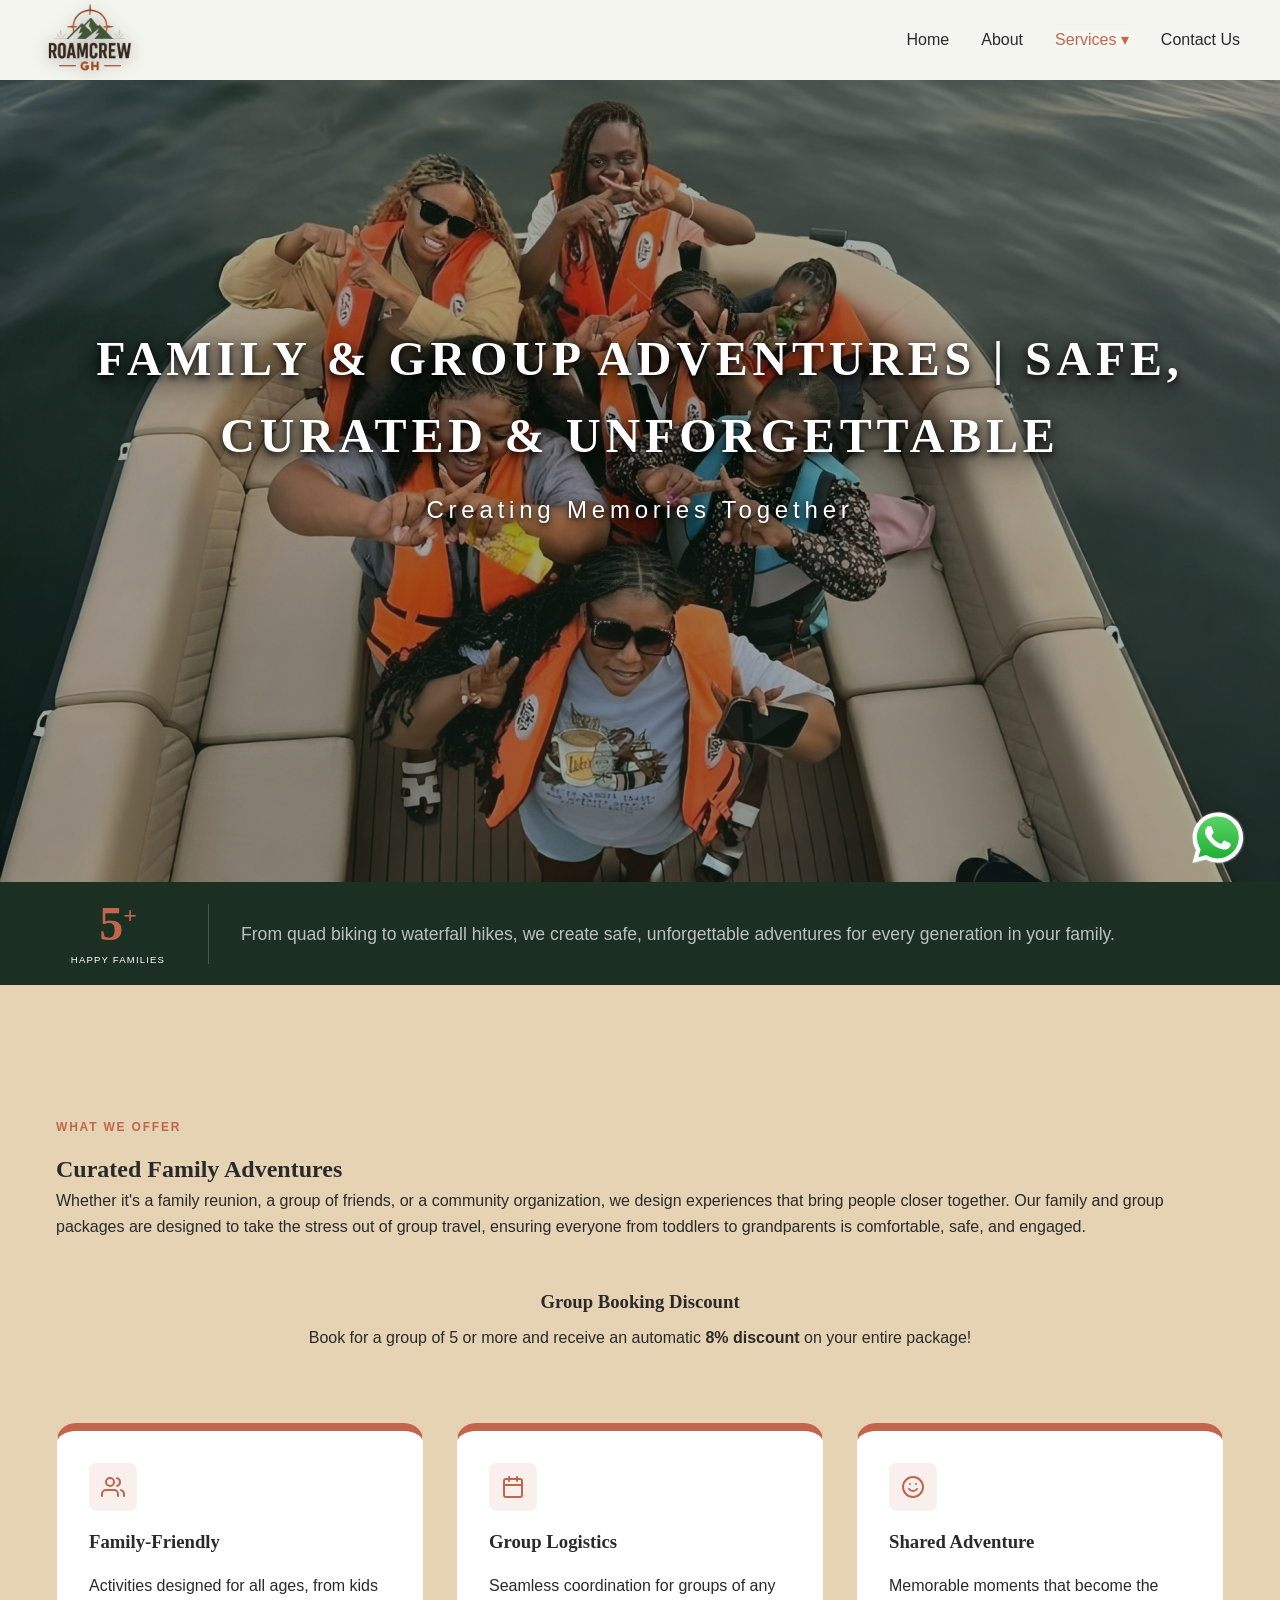
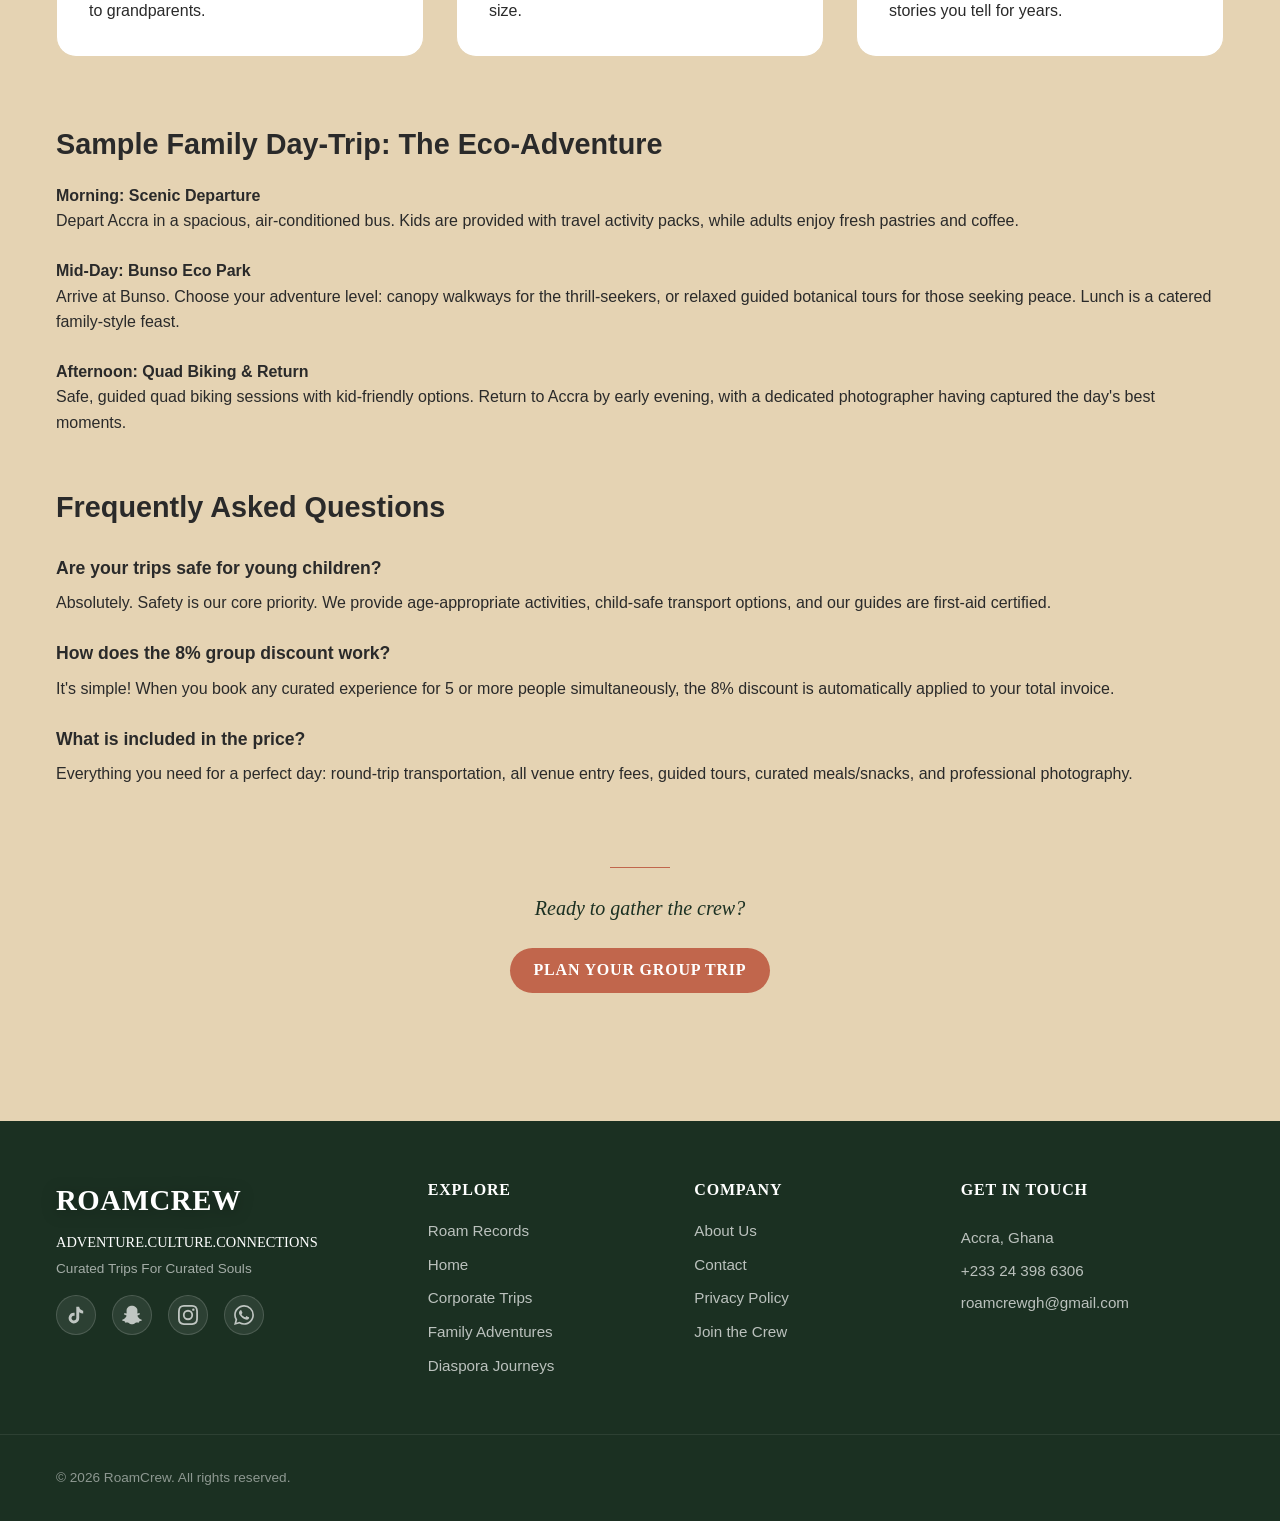
<file: family.html>
<!DOCTYPE html>
<html lang="en">

<head>
  <meta charset="UTF-8" />
  <meta name="viewport" content="width=device-width, initial-scale=1.0" />
  <meta http-equiv="Content-Security-Policy" content="default-src 'self'; script-src 'self' 'unsafe-inline' https://sheetdb.io; style-src 'self' 'unsafe-inline' https://fonts.googleapis.com; font-src 'self' https://fonts.gstatic.com; img-src 'self' data: https:; connect-src 'self' https://sheetdb.io;">
  <meta name="referrer" content="strict-origin-when-cross-origin">
  <title>Family & Group | RoamCrew</title>
  <meta name="description"
    content="Safe, fun family adventures and group tours in Ghana with RoamCrew. Quad biking, waterfall hikes, and more — all ages catered for. 8% group discount." />
  <meta property="og:title" content="Family & Group Adventures in Ghana | Safe, Curated & Unforgettable" />
  <meta property="og:description"
    content="Safe, fun family adventures and group tours in Ghana with RoamCrew. Quad biking, waterfall hikes, and more — all ages catered for. 8% group discount." />
  <meta property="og:image" content="https://rahinat03.github.io/Roam-Crew2/assets/Family_hero.jpg" />
  <meta property="og:url" content="https://rahinat03.github.io/Roam-Crew2/family.html" />
  <meta property="og:type" content="website" />
  <meta name="twitter:card" content="summary_large_image" />
  <meta name="twitter:title" content="Family & Group Adventures in Ghana | Safe, Curated & Unforgettable" />
  <meta name="twitter:description"
    content="Safe, fun family adventures and group tours in Ghana with RoamCrew. Quad biking, waterfall hikes, and more — all ages catered for. 8% group discount." />
  <meta name="twitter:image" content="https://rahinat03.github.io/Roam-Crew2/assets/Family_hero.jpg" />
  <link rel="canonical" href="https://rahinat03.github.io/Roam-Crew2/family.html" />
  <link rel="icon" type="image/png" href="assets/roamcrew-logo_favi.jpg" />
  <link rel="preconnect" href="https://fonts.googleapis.com">
  <link rel="preconnect" href="https://fonts.gstatic.com" crossorigin>
  <link
    href="https://fonts.googleapis.com/css2?family=Playfair+Display:wght@400;500;600;700&family=Open+Sans:wght@400;500;600;700&display=swap"
    rel="stylesheet">
  <link rel="stylesheet" href="style.css">
  <script type="application/ld+json">
  {
    "@context": "https://schema.org",
    "@type": "Service",
    "name": "Family & Group Adventures",
    "provider": {
      "@type": "TravelAgency",
      "name": "RoamCrew"
    },
    "areaServed": "Ghana",
    "description": "Safe, fun family adventures and group tours in Ghana with RoamCrew. Quad biking, waterfall hikes, and more — all ages catered for. 8% group discount.",
    "offers": {
      "@type": "Offer",
      "description": "8% group discount for groups of 5 or more"
    }
  }
  </script>
</head>

<body>
  <nav class="navbar" id="navbar">
    <div class="nav-container">
      <a href="index.html" class="nav-logo">
        <img src="assets/roamcrew-logo.png" alt="RoamCrew Logo" />
      </a>
      <button class="hamburger" id="hamburger" aria-label="Menu" aria-expanded="false">
        <span></span>
        <span></span>
        <span></span>
      </button>
      <ul class="nav-links" id="navLinks">
        <li><a href="index.html">Home</a></li>
        <li><a href="about.html">About</a></li>
        <li class="dropdown">
          <a href="#" class="nav-link active">Services ▾</a>
          <div class="dropdown-menu">
            <a href="corporate.html">Corporate Trips</a>
            <a href="family.html">Family & Group</a>
            <a href="individual.html">Diaspora & Individual</a>
          </div>
        </li>
        <li><a href="contact.html">Contact Us</a></li>
      </ul>
    </div>
  </nav>

  <header class="hero">
    <picture>
      <source media="(min-width: 768px)" srcset="assets/Family_hero_desk.jpg">
      <img src="assets/Family_hero.jpg" alt="Family & Group" class="hero-img">
    </picture>
    <div class="hero-overlay"></div>
    <div class="container hero-content">
      <h1 data-reveal>Family & Group Adventures | Safe, Curated & Unforgettable</h1>
      <p data-reveal>Creating Memories Together</p>
    </div>
  </header>

  <!-- Highlight Bar -->
  <section class="highlight-bar">
    <div class="container">
      <div class="stat-block">
        <span class="stat-number" data-count="5" data-suffix="+">0</span>
        <span class="stat-label">Happy Families</span>
      </div>
      <div class="highlight-divider"></div>
      <p class="highlight-text">From quad biking to waterfall hikes, we create safe, unforgettable adventures for every
        generation in your family.</p>
    </div>
  </section>

  <main class="container section">
    <div class="service-details" data-reveal>
      <span class="section-eyebrow">What We Offer</span>
      <h2>Curated Family Adventures</h2>
      <p>Whether it's a family reunion, a group of friends, or a community organization, we design experiences that
        bring people closer together. Our family and group packages are designed to take the stress out of group travel,
        ensuring everyone from toddlers to grandparents is comfortable, safe, and engaged.</p>

      <div class="discount-banner">
        <h3>Group Booking Discount</h3>
        <p>Book for a group of 5 or more and receive an automatic <strong>8% discount</strong>
          on your entire package!</p>
      </div>

      <div class="feature-grid">
        <div class="feature-card">
          <div class="feature-icon-box">
            <svg xmlns="http://www.w3.org/2000/svg" width="24" height="24" viewBox="0 0 24 24" fill="none"
              stroke="currentColor" stroke-width="2" stroke-linecap="round" stroke-linejoin="round">
              <path d="M17 21v-2a4 4 0 0 0-4-4H5a4 4 0 0 0-4 4v2" />
              <circle cx="9" cy="7" r="4" />
              <path d="M23 21v-2a4 4 0 0 0-3-3.87" />
              <path d="M16 3.13a4 4 0 0 1 0 7.75" />
            </svg>
          </div>
          <h3>Family-Friendly</h3>
          <p>Activities designed for all ages, from kids to grandparents.</p>
        </div>
        <div class="feature-card">
          <div class="feature-icon-box">
            <svg xmlns="http://www.w3.org/2000/svg" width="24" height="24" viewBox="0 0 24 24" fill="none"
              stroke="currentColor" stroke-width="2" stroke-linecap="round" stroke-linejoin="round">
              <rect x="3" y="4" width="18" height="18" rx="2" ry="2" />
              <line x1="16" y1="2" x2="16" y2="6" />
              <line x1="8" y1="2" x2="8" y2="6" />
              <line x1="3" y1="10" x2="21" y2="10" />
            </svg>
          </div>
          <h3>Group Logistics</h3>
          <p>Seamless coordination for groups of any size.</p>
        </div>
        <div class="feature-card">
          <div class="feature-icon-box">
            <svg xmlns="http://www.w3.org/2000/svg" width="24" height="24" viewBox="0 0 24 24" fill="none"
              stroke="currentColor" stroke-width="2" stroke-linecap="round" stroke-linejoin="round">
              <circle cx="12" cy="12" r="10" />
              <path d="M8 14s1.5 2 4 2 4-2 4-2" />
              <line x1="9" y1="9" x2="9.01" y2="9" />
              <line x1="15" y1="9" x2="15.01" y2="9" />
            </svg>
          </div>
          <h3>Shared Adventure</h3>
          <p>Memorable moments that become the stories you tell for years.</p>
        </div>
      </div>

      <div class="expanded-content" data-reveal>
        <h3 class="expanded-content__heading">Sample Family Day-Trip: The Eco-Adventure</h3>
        <ul class="expanded-content__list">
          <li class="expanded-content__list-item"><strong>Morning: Scenic Departure</strong><br>Depart Accra in a spacious, air-conditioned bus. Kids are provided with travel activity packs, while adults enjoy fresh pastries and coffee.</li>
          <li class="expanded-content__list-item"><strong>Mid-Day: Bunso Eco Park</strong><br>Arrive at Bunso. Choose your adventure level: canopy walkways for the thrill-seekers, or relaxed guided botanical tours for those seeking peace. Lunch is a catered family-style feast.</li>
          <li class="expanded-content__list-item"><strong>Afternoon: Quad Biking & Return</strong><br>Safe, guided quad biking sessions with kid-friendly options. Return to Accra by early evening, with a dedicated photographer having captured the day's best moments.</li>
        </ul>

        <h3 class="expanded-content__heading">Frequently Asked Questions</h3>
        <dl class="faq">
          <dt class="faq__question">Are your trips safe for young children?</dt>
          <dd class="faq__answer">Absolutely. Safety is our core priority. We provide age-appropriate activities, child-safe transport options, and our guides are first-aid certified.</dd>

          <dt class="faq__question">How does the 8% group discount work?</dt>
          <dd class="faq__answer">It's simple! When you book any curated experience for 5 or more people simultaneously, the 8% discount is automatically applied to your total invoice.</dd>

          <dt class="faq__question">What is included in the price?</dt>
          <dd class="faq__answer">Everything you need for a perfect day: round-trip transportation, all venue entry fees, guided tours, curated meals/snacks, and professional photography.</dd>
        </dl>
      </div>
    </div>

    <section class="cta-section" style="margin-top: 5rem; text-align: center;" data-reveal>
      <div class="cta-divider"></div>
      <p class="cta-question">Ready to gather the crew?</p>
      <a href="contact.html?type=family" class="btn btn-primary" style="margin-top: 1.5rem;">Plan Your Group Trip</a>
    </section>
  </main>

  <footer>
    <div class="footer-top">
      <div class="container">
        <div class="footer-grid">
          <div class="footer-brand">
            <span class="footer-logo">ROAMCREW</span>
            <p class="footer-tagline">ADVENTURE.CULTURE.CONNECTIONS</p>
            <p class="footer-desc">Curated Trips For Curated Souls</p>
            <div class="footer-social">
              <a href="https://www.tiktok.com/@roamcrew_gh?_r=1&_t=ZS-95rXiuQY1X3" target="_blank"
                rel="noopener noreferrer" class="social-link" aria-label="TikTok">
                <svg viewBox="0 0 24 24" fill="currentColor">
                  <path
                    d="M19.59 6.69a4.83 4.83 0 0 1-3.77-4.25V2h-3.45v13.67a2.89 2.89 0 0 1-5.2 1.74 2.89 2.89 0 0 1 2.31-4.64 2.93 2.93 0 0 1 .88.13V9.4a6.84 6.84 0 0 0-1-.05A6.33 6.33 0 0 0 5 20.1a6.34 6.34 0 0 0 10.86-4.43v-7a8.16 8.16 0 0 0 4.77 1.52v-3.4a4.85 4.85 0 0 1-1-.1z" />
                </svg>
              </a>
              <a href="https://snapchat.com/t/gLEptYtO" target="_blank" rel="noopener noreferrer" class="social-link"
                aria-label="Snapchat">
                <svg viewBox="0 0 24 24" fill="currentColor">
                  <path
                    d="M12.206.793c.99 0 4.347.276 5.93 3.821.529 1.193.403 3.219.299 4.847l-.003.06c-.012.18-.022.345-.03.51.075.045.203.09.401.09.3-.016.659-.12 1.033-.301.165-.088.344-.104.464-.104.182 0 .359.029.509.09.45.149.734.479.734.838.015.449-.39.839-1.213 1.168-.089.029-.209.075-.344.119-.45.135-1.139.36-1.333.81-.09.224-.061.524.12.868l.015.015c.06.136 1.526 3.475 4.791 4.014.255.044.435.27.42.509 0 .075-.015.149-.045.225-.24.569-1.273.988-3.146 1.271-.059.091-.12.375-.164.57-.029.179-.074.36-.134.553-.076.271-.27.405-.555.405h-.03c-.135 0-.313-.031-.538-.074-.36-.075-.765-.135-1.273-.135-.3 0-.599.015-.913.074-.6.104-1.123.464-1.723.884-.853.599-1.826 1.288-3.294 1.288-.06 0-.119-.015-.18-.015h-.149c-1.468 0-2.427-.675-3.279-1.288-.599-.42-1.107-.779-1.707-.884-.314-.045-.629-.074-.928-.074-.54 0-.958.089-1.272.149-.211.043-.391.074-.54.074-.374 0-.523-.224-.583-.42-.061-.192-.09-.389-.135-.567-.046-.181-.105-.494-.166-.57-1.918-.222-2.95-.642-3.189-1.226-.031-.063-.052-.15-.055-.225-.015-.243.165-.465.42-.509 3.264-.54 4.73-3.879 4.791-4.02l.016-.029c.18-.345.224-.645.119-.869-.195-.434-.884-.658-1.332-.809-.121-.029-.24-.074-.346-.119-1.107-.435-1.257-.93-1.197-1.273.09-.479.674-.793 1.168-.793.146 0 .27.029.383.074.42.194.789.3 1.104.3.234 0 .384-.06.465-.105l-.046-.569c-.098-1.626-.225-3.651.307-4.837C7.392 1.077 10.739.807 11.727.807l.419-.015h.06z" />
                </svg>
              </a>
              <a href="https://www.instagram.com/roamcrew_gh?igsh=MWswZ2FrdWc3YjQ4Yw%3D%3D&utm_source=qr"
                target="_blank" rel="noopener noreferrer" class="social-link" aria-label="Instagram">
                <svg viewBox="0 0 24 24" fill="currentColor">
                  <path
                    d="M12 2.16c3.2 0 3.58.01 4.85.07 3.25.15 4.77 1.69 4.92 4.92.06 1.27.07 1.65.07 4.85 0 3.2-.01 3.58-.07 4.85-.15 3.23-1.66 4.77-4.92 4.92-1.27.06-1.65.07-4.85.07-3.2 0-3.58-.01-4.85-.07-3.26-.15-4.77-1.69-4.92-4.92-.06-1.27-.07-1.65-.07-4.85 0-3.2.01-3.58.07-4.85.15-3.23 1.66-4.77 4.92-4.92 1.27-.06 1.65-.07 4.85-.07zM12 0C8.74 0 8.33.01 7.05.07 2.7.27.27 2.7.07 7.05.01 8.33 0 8.74 0 12s.01 3.67.07 4.95c.2 4.35 2.63 6.78 6.98 6.98 1.28.06 1.69.07 4.95.07s3.67-.01 4.95-.07c4.35-.2 6.78-2.63 6.98-6.98.06-1.28.07-1.69.07-4.95s-.01-3.67-.07-4.95c-.2-4.35-2.63-6.78-6.98-6.98C15.67.01 15.26 0 12 0zm0 5.84a6.16 6.16 0 1 0 0 12.32 6.16 6.16 0 0 0 0-12.32zM12 16a4 4 0 1 1 0-8 4 4 0 0 1 0 8zm7.85-10.4a1.44 1.44 0 1 1-2.88 0 1.44 1.44 0 0 1 2.88 0z" />
                </svg>
              </a>
              <a href="https://wa.link/j1wsnl" target="_blank" rel="noopener noreferrer" class="social-link"
                aria-label="WhatsApp">
                <svg viewBox="0 0 24 24" fill="currentColor">
                  <path
                    d="M17.472 14.382c-.297-.149-1.758-.867-2.03-.967-.273-.099-.471-.148-.67.15-.197.297-.767.966-.94 1.164-.173.199-.347.223-.644.075-.297-.15-1.255-.463-2.39-1.475-.883-.788-1.48-1.761-1.653-2.059-.173-.297-.018-.458.13-.606.134-.133.298-.347.446-.52.149-.174.198-.298.298-.497.099-.198.05-.371-.025-.52-.075-.149-.669-1.612-.916-2.207-.242-.579-.487-.5-.669-.51-.173-.008-.371-.01-.57-.01-.198 0-.52.074-.792.372-.272.297-1.04 1.016-1.04 2.479 0 1.462 1.065 2.875 1.213 3.074.149.198 2.096 3.2 5.077 4.487.709.306 1.262.489 1.694.625.712.227 1.36.195 1.871.118.571-.085 1.758-.719 2.006-1.413.248-.694.248-1.289.173-1.413-.074-.124-.272-.198-.57-.347m-5.421 7.403h-.004a9.87 9.87 0 01-5.031-1.378l-.361-.214-3.741.982.998-3.648-.235-.374a9.86 9.86 0 01-1.51-5.26c.001-5.45 4.436-9.884 9.888-9.884 2.64 0 5.122 1.03 6.988 2.898a9.825 9.825 0 012.893 6.994c-.003 5.45-4.437 9.884-9.885 9.884m8.413-18.297A11.815 11.815 0 0012.05 0C5.495 0 .16 5.335.157 11.892c0 2.096.547 4.142 1.588 5.945L.057 24l6.305-1.654a11.882 11.882 0 005.683 1.448h.005c6.554 0 11.89-5.335 11.893-11.893a11.821 11.821 0 00-3.48-8.413z" />
                </svg>
              </a>
            </div>
          </div>
          <div class="footer-links-group">
            <h4>Explore</h4>
            <ul>
              <li><a href="records.html">Roam Records</a></li>
              <li><a href="index.html">Home</a></li>
              <li><a href="corporate.html">Corporate Trips</a></li>
              <li><a href="family.html">Family Adventures</a></li>
              <li><a href="individual.html">Diaspora Journeys</a></li>
            </ul>
          </div>
          <div class="footer-links-group">
            <h4>Company</h4>
            <ul>
              <li><a href="about.html">About Us</a></li>
              <li><a href="contact.html">Contact</a></li>
              <li><a href="#" onclick="openModal('privacyModal'); return false;">Privacy Policy</a></li>
              <li><a href="#loyalty" onclick="openJoinModal(); return false;">Join the Crew</a></li>
            </ul>
          </div>
          <div class="footer-contact">
            <h4>Get in Touch</h4>
            <p>Accra, Ghana</p>
            <p><a href="tel:+233243986306">+233 24 398 6306</a></p>
            <p><a href="mailto:roamcrewgh@gmail.com">roamcrewgh@gmail.com</a></p>
          </div>
        </div>
      </div>
    </div>
    <div class="footer-bottom">
      <div class="container">
        <p>&copy; 2026 RoamCrew. All rights reserved.</p>

      </div>
    </div>
  </footer>

      <a href="https://wa.link/j1wsnl" class="whatsapp-btn" target="_blank" rel="noopener noreferrer" aria-label="Chat with us on WhatsApp">
    <img src="assets/whatsapp.svg" alt="WhatsApp">
  </a>

    <!-- Privacy Policy Modal -->
  <div class="modal-overlay" id="privacyModal">
    <div class="modal-box" style="max-width: 800px; text-align: left;">
      <button class="modal-close" onclick="closeModal('privacyModal')">✕</button>
      <h3 class="modal-title" style="margin-bottom: 1rem; font-family: 'Playfair Display', serif;">Privacy Policy</h3>
      <div style="max-height: 60vh; overflow-y: auto; padding-right: 10px; font-size: 0.9rem; line-height: 1.5; color: var(--color-charcoal);">
        <p style="margin-bottom: 1rem;"><strong>Effective Date:</strong> June 2025</p>
        <p style="margin-bottom: 1.5rem;">At RoamCrew, we respect your privacy and are committed to protecting your personal data. This Privacy Policy outlines how we collect, use, and store information when you use our website or services, in compliance with the Ghana Data Protection Act and global best practices.</p>

        <h4 style="font-family: 'Playfair Display', serif; margin-bottom: 0.5rem; color: var(--color-charcoal); font-size: 1.2rem;">1. Information We Collect</h4>
        <p style="margin-bottom: 0.5rem;">We only collect information that you voluntarily provide to us via our forms (Contact, Join the Crew, Event Booking). This includes:</p>
        <ul style="margin-bottom: 1.5rem; list-style-type: disc; padding-left: 1.5rem;">
          <li>Name</li>
          <li>Email address</li>
          <li>Phone / WhatsApp number</li>
          <li>Company name (if applicable)</li>
          <li>Trip interests and event preferences</li>
        </ul>

        <h4 style="font-family: 'Playfair Display', serif; margin-bottom: 0.5rem; color: var(--color-charcoal); font-size: 1.2rem;">2. How We Use Your Data</h4>
        <p style="margin-bottom: 0.5rem;">We use your personal data strictly for the following purposes:</p>
        <ul style="margin-bottom: 1.5rem; list-style-type: disc; padding-left: 1.5rem;">
          <li>To respond to your inquiries and provide curated trip proposals.</li>
          <li>To process and manage your event bookings.</li>
          <li>To communicate with you regarding updates, loyalty rewards, or new drop alerts (only if you opted in).</li>
        </ul>

        <h4 style="font-family: 'Playfair Display', serif; margin-bottom: 0.5rem; color: var(--color-charcoal); font-size: 1.2rem;">3. Data Security and Sharing</h4>
        <p style="margin-bottom: 1.5rem;">We implement standard security measures to protect your data. We do not sell, rent, or trade your personal information to any third parties. Your data is only shared with essential service providers (e.g., our secure database service, SheetDB) solely for the purpose of storing your submissions.</p>

        <h4 style="font-family: 'Playfair Display', serif; margin-bottom: 0.5rem; color: var(--color-charcoal); font-size: 1.2rem;">4. Your Rights</h4>
        <p style="margin-bottom: 0.5rem;">You have the right to:</p>
        <ul style="margin-bottom: 1.5rem; list-style-type: disc; padding-left: 1.5rem;">
          <li>Request access to the personal data we hold about you.</li>
          <li>Request correction or deletion of your data.</li>
          <li>Withdraw your consent at any time.</li>
        </ul>

        <h4 style="font-family: 'Playfair Display', serif; margin-bottom: 0.5rem; color: var(--color-charcoal); font-size: 1.2rem;">5. Contact Us</h4>
        <p style="margin-bottom: 0.5rem;">If you have any questions about this Privacy Policy or wish to exercise your rights, please contact us at:</p>
        <p><strong>Email:</strong> roamcrewgh@gmail.com</p>
      </div>
    </div>
  </div>

  <script src="main.js"></script>
</body>

</html>
</file>
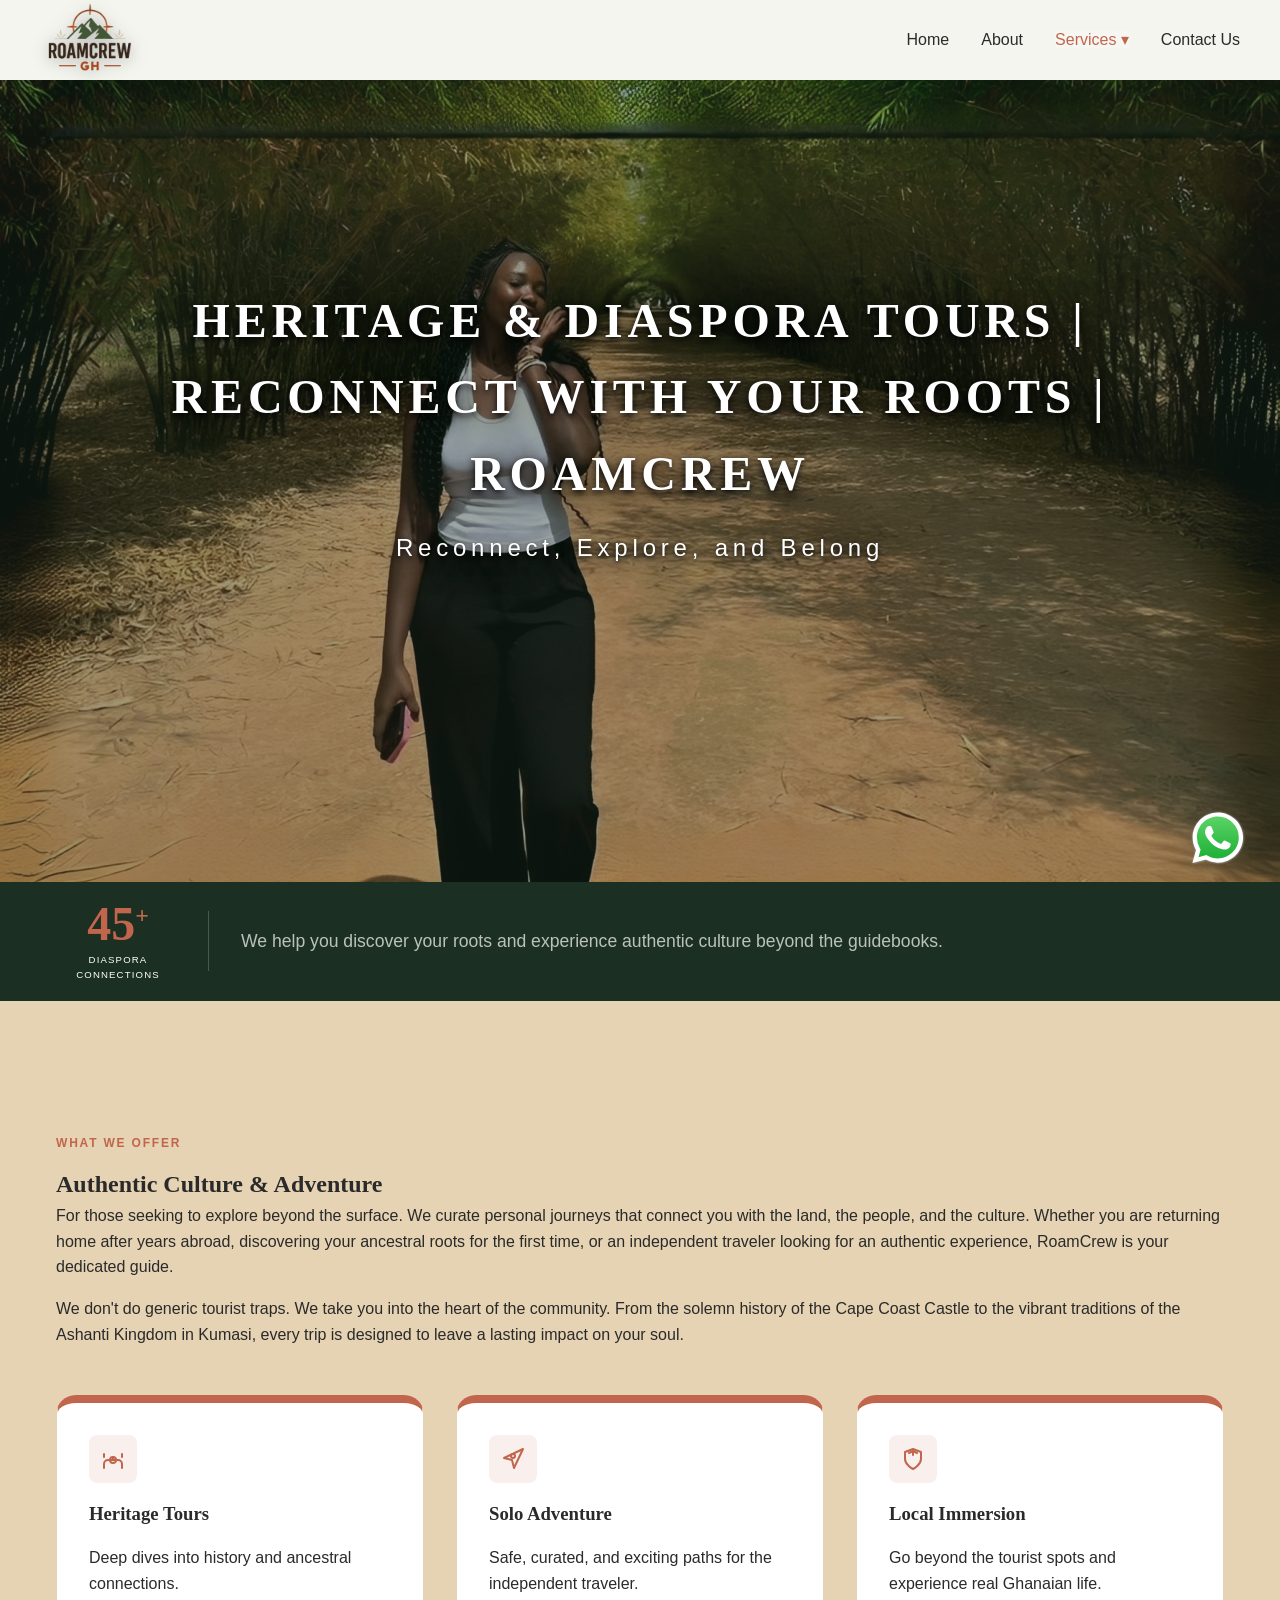
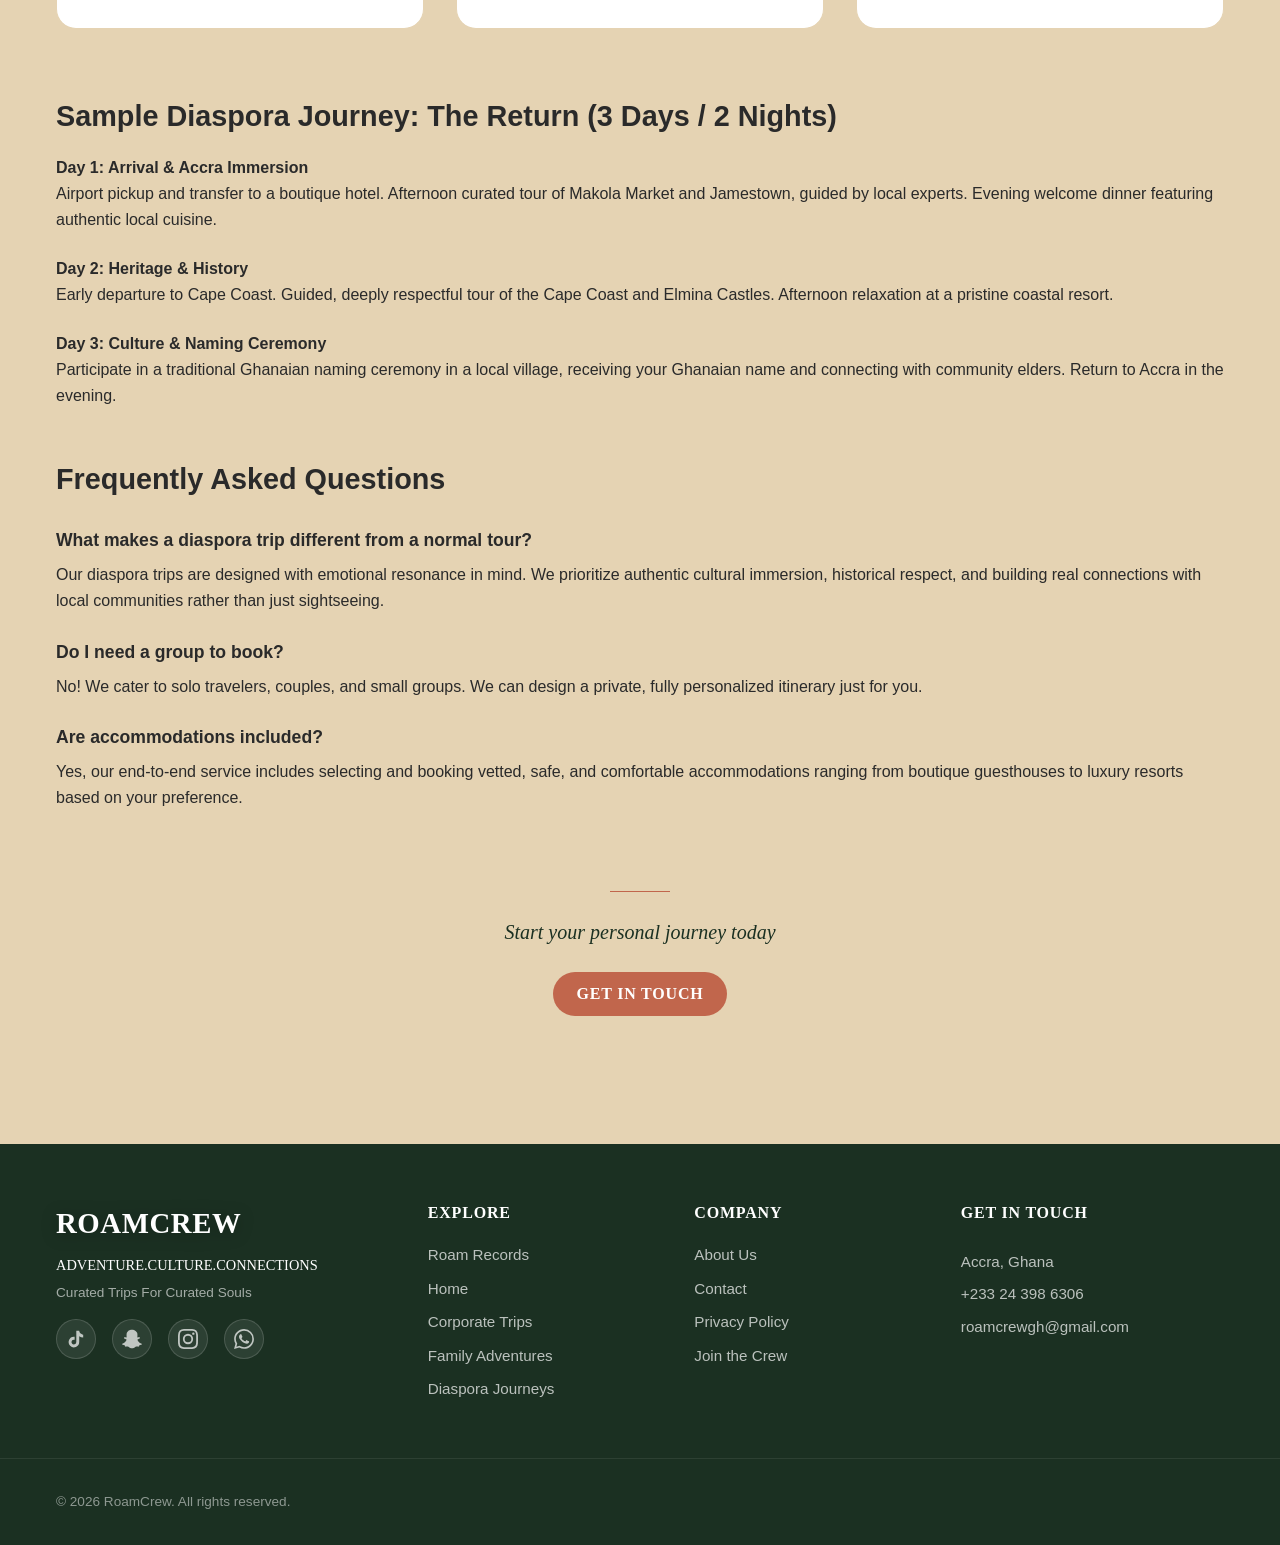
<file: individual.html>
<!DOCTYPE html>
<html lang="en">
<head>
  <meta charset="UTF-8" />
  <meta name="viewport" content="width=device-width, initial-scale=1.0" />
  <meta http-equiv="Content-Security-Policy" content="default-src 'self'; script-src 'self' 'unsafe-inline' https://sheetdb.io; style-src 'self' 'unsafe-inline' https://fonts.googleapis.com; font-src 'self' https://fonts.gstatic.com; img-src 'self' data: https:; connect-src 'self' https://sheetdb.io;">
  <meta name="referrer" content="strict-origin-when-cross-origin">
  <title>Individual & Diaspora | RoamCrew</title>
  <meta name="description" content="Reconnect with Ghana through RoamCrew's heritage and diaspora tours. Personalised journeys from Cape Coast to Kumasi. Real culture, real connections." />
  <meta property="og:title" content="Ghana Heritage & Diaspora Tours | Reconnect with Your Roots | RoamCrew" />
  <meta property="og:description" content="Reconnect with Ghana through RoamCrew's heritage and diaspora tours. Personalised journeys from Cape Coast to Kumasi. Real culture, real connections." />
  <meta property="og:image" content="https://rahinat03.github.io/Roam-Crew2/assets/Individual_hero.jpg" />
  <meta property="og:url" content="https://rahinat03.github.io/Roam-Crew2/individual.html" />
  <meta property="og:type" content="website" />
  <meta name="twitter:card" content="summary_large_image" />
  <meta name="twitter:title" content="Ghana Heritage & Diaspora Tours | Reconnect with Your Roots | RoamCrew" />
  <meta name="twitter:description" content="Reconnect with Ghana through RoamCrew's heritage and diaspora tours. Personalised journeys from Cape Coast to Kumasi. Real culture, real connections." />
  <meta name="twitter:image" content="https://rahinat03.github.io/Roam-Crew2/assets/Individual_hero.jpg" />
  <link rel="canonical" href="https://rahinat03.github.io/Roam-Crew2/individual.html" />
  <link rel="icon" type="image/png" href="assets/roamcrew-logo_favi.jpg" />
  <link rel="preconnect" href="https://fonts.googleapis.com">
  <link rel="preconnect" href="https://fonts.gstatic.com" crossorigin>
  <link href="https://fonts.googleapis.com/css2?family=Playfair+Display:wght@400;500;600;700&family=Open+Sans:wght@400;500;600;700&display=swap" rel="stylesheet">
  <link rel="stylesheet" href="style.css">
  <script type="application/ld+json">
  {
    "@context": "https://schema.org",
    "@type": "Service",
    "name": "Heritage & Diaspora Tours",
    "provider": {
      "@type": "TravelAgency",
      "name": "RoamCrew"
    },
    "areaServed": "Ghana",
    "description": "Reconnect with Ghana through RoamCrew's heritage and diaspora tours. Personalised journeys from Cape Coast to Kumasi. Real culture, real connections."
  }
  </script>
</head>
<body>
  <nav class="navbar" id="navbar">
    <div class="nav-container">
      <a href="index.html" class="nav-logo">
        <img src="assets/roamcrew-logo.png" alt="RoamCrew Logo" />
      </a>
      <button class="hamburger" id="hamburger" aria-label="Menu" aria-expanded="false">
        <span></span>
        <span></span>
        <span></span>
      </button>
      <ul class="nav-links" id="navLinks">
        <li><a href="index.html" >Home</a></li>
        <li><a href="about.html" >About</a></li>
        <li class="dropdown">
          <a href="#" class="nav-link active">Services ▾</a>
          <div class="dropdown-menu">
            <a href="corporate.html">Corporate Trips</a>
            <a href="family.html">Family & Group</a>
            <a href="individual.html">Diaspora & Individual</a>
          </div>
        </li>
        <li><a href="contact.html">Contact Us</a></li>
      </ul>
    </div>
  </nav>

<header class="hero">
    <picture>
      <source media="(min-width: 768px)" srcset="assets/Individual_hero_desk.jpg">
      <img src="assets/Individual_hero.jpg" alt="Individual & Diaspora" class="hero-img">
    </picture>
    <div class="hero-overlay"></div>
    <div class="container hero-content">
      <h1 data-reveal>Heritage & Diaspora Tours | Reconnect with Your Roots | RoamCrew</h1>
      <p data-reveal>Reconnect, Explore, and Belong</p>
    </div>
  </header>

  <!-- Highlight Bar -->
  <section class="highlight-bar">
    <div class="container">
      <div class="stat-block">
        <span class="stat-number" data-count="50" data-suffix="+">0</span>
        <span class="stat-label">Diaspora Connections</span>
      </div>
      <div class="highlight-divider"></div>
      <p class="highlight-text">We help you discover your roots and experience authentic culture beyond the guidebooks.</p>
    </div>
  </section>

<main class="container section">
    <div class="service-details" data-reveal>
      <span class="section-eyebrow">What We Offer</span>
      <h2>Authentic Culture & Adventure</h2>
      <p>For those seeking to explore beyond the surface. We curate personal journeys that connect you with the land, the people, and the culture. Whether you are returning home after years abroad, discovering your ancestral roots for the first time, or an independent traveler looking for an authentic experience, RoamCrew is your dedicated guide.</p>
      <p style="margin-top: 1rem;">We don't do generic tourist traps. We take you into the heart of the community. From the solemn history of the Cape Coast Castle to the vibrant traditions of the Ashanti Kingdom in Kumasi, every trip is designed to leave a lasting impact on your soul.</p>

      <div class="feature-grid">
        <div class="feature-card">
          <div class="feature-icon-box">
            <svg xmlns="http://www.w3.org/2000/svg" width="24" height="24" viewBox="0 0 24 24" fill="none" stroke="currentColor" stroke-width="2" stroke-linecap="round" stroke-linejoin="round">
              <path d="M3 21v-4a4 4 0 0 1 4-4h10a4 4 0 0 1 4 4v4" />
              <path d="M21 10V7" />
              <path d="M3 10V7" />
              <circle cx="12" cy="13" r="3" />
              <path d="M12 10v3" />
            </svg>
          </div>
          <h3>Heritage Tours</h3>
          <p>Deep dives into history and ancestral connections.</p>
        </div>
        <div class="feature-card">
          <div class="feature-icon-box">
            <svg xmlns="http://www.w3.org/2000/svg" width="24" height="24" viewBox="0 0 24 24" fill="none" stroke="currentColor" stroke-width="2" stroke-linecap="round" stroke-linejoin="round">
              <polygon points="3 11 22 2 13 21 11 13 3 11" />
              <circle cx="12" cy="9" r="2" />
            </svg>
          </div>
          <h3>Solo Adventure</h3>
          <p>Safe, curated, and exciting paths for the independent traveler.</p>
        </div>
        <div class="feature-card">
          <div class="feature-icon-box">
            <svg xmlns="http://www.w3.org/2000/svg" width="24" height="24" viewBox="0 0 24 24" fill="none" stroke="currentColor" stroke-width="2" stroke-linecap="round" stroke-linejoin="round">
              <path d="M12 22s8-4 8-10V5l-8-3-8 3v7c0 6 8 10 8 10z" />
              <path d="M12 8V4" />
              <path d="M8 6l4-2 4 2" />
            </svg>
          </div>
          <h3>Local Immersion</h3>
          <p>Go beyond the tourist spots and experience real Ghanaian life.</p>
        </div>
      </div>

      <div class="expanded-content" data-reveal>
        <h3 class="expanded-content__heading">Sample Diaspora Journey: The Return (3 Days / 2 Nights)</h3>
        <ul class="expanded-content__list">
          <li class="expanded-content__list-item"><strong>Day 1: Arrival & Accra Immersion</strong><br>Airport pickup and transfer to a boutique hotel. Afternoon curated tour of Makola Market and Jamestown, guided by local experts. Evening welcome dinner featuring authentic local cuisine.</li>
          <li class="expanded-content__list-item"><strong>Day 2: Heritage & History</strong><br>Early departure to Cape Coast. Guided, deeply respectful tour of the Cape Coast and Elmina Castles. Afternoon relaxation at a pristine coastal resort.</li>
          <li class="expanded-content__list-item"><strong>Day 3: Culture & Naming Ceremony</strong><br>Participate in a traditional Ghanaian naming ceremony in a local village, receiving your Ghanaian name and connecting with community elders. Return to Accra in the evening.</li>
        </ul>

        <h3 class="expanded-content__heading">Frequently Asked Questions</h3>
        <dl class="faq">
          <dt class="faq__question">What makes a diaspora trip different from a normal tour?</dt>
          <dd class="faq__answer">Our diaspora trips are designed with emotional resonance in mind. We prioritize authentic cultural immersion, historical respect, and building real connections with local communities rather than just sightseeing.</dd>
          
          <dt class="faq__question">Do I need a group to book?</dt>
          <dd class="faq__answer">No! We cater to solo travelers, couples, and small groups. We can design a private, fully personalized itinerary just for you.</dd>
          
          <dt class="faq__question">Are accommodations included?</dt>
          <dd class="faq__answer">Yes, our end-to-end service includes selecting and booking vetted, safe, and comfortable accommodations ranging from boutique guesthouses to luxury resorts based on your preference.</dd>
        </dl>
      </div>
    </div>

    <section class="cta-section" style="margin-top: 5rem; text-align: center;" data-reveal>
      <div class="cta-divider"></div>
      <p class="cta-question">Start your personal journey today</p>
      <a href="contact.html?type=individual" class="btn btn-primary" style="margin-top: 1.5rem;">Get in Touch</a>
    </section>
  </main>

  <footer>
    <div class="footer-top">
      <div class="container">
        <div class="footer-grid">
          <div class="footer-brand">
<span class="footer-logo">ROAMCREW</span>
            <p class="footer-tagline">ADVENTURE.CULTURE.CONNECTIONS</p>
            <p class="footer-desc">Curated Trips For Curated Souls</p>
            <div class="footer-social">
              <a href="https://www.tiktok.com/@roamcrew_gh?_r=1&_t=ZS-95rXiuQY1X3" target="_blank" rel="noopener noreferrer" class="social-link" aria-label="TikTok">
                <svg viewBox="0 0 24 24" fill="currentColor"><path d="M19.59 6.69a4.83 4.83 0 0 1-3.77-4.25V2h-3.45v13.67a2.89 2.89 0 0 1-5.2 1.74 2.89 2.89 0 0 1 2.31-4.64 2.93 2.93 0 0 1 .88.13V9.4a6.84 6.84 0 0 0-1-.05A6.33 6.33 0 0 0 5 20.1a6.34 6.34 0 0 0 10.86-4.43v-7a8.16 8.16 0 0 0 4.77 1.52v-3.4a4.85 4.85 0 0 1-1-.1z"/></svg>
              </a>
              <a href="https://snapchat.com/t/gLEptYtO" target="_blank" rel="noopener noreferrer" class="social-link" aria-label="Snapchat">
                <svg viewBox="0 0 24 24" fill="currentColor"><path d="M12.206.793c.99 0 4.347.276 5.93 3.821.529 1.193.403 3.219.299 4.847l-.003.06c-.012.18-.022.345-.03.51.075.045.203.09.401.09.3-.016.659-.12 1.033-.301.165-.088.344-.104.464-.104.182 0 .359.029.509.09.45.149.734.479.734.838.015.449-.39.839-1.213 1.168-.089.029-.209.075-.344.119-.45.135-1.139.36-1.333.81-.09.224-.061.524.12.868l.015.015c.06.136 1.526 3.475 4.791 4.014.255.044.435.27.42.509 0 .075-.015.149-.045.225-.24.569-1.273.988-3.146 1.271-.059.091-.12.375-.164.57-.029.179-.074.36-.134.553-.076.271-.27.405-.555.405h-.03c-.135 0-.313-.031-.538-.074-.36-.075-.765-.135-1.273-.135-.3 0-.599.015-.913.074-.6.104-1.123.464-1.723.884-.853.599-1.826 1.288-3.294 1.288-.06 0-.119-.015-.18-.015h-.149c-1.468 0-2.427-.675-3.279-1.288-.599-.42-1.107-.779-1.707-.884-.314-.045-.629-.074-.928-.074-.54 0-.958.089-1.272.149-.211.043-.391.074-.54.074-.374 0-.523-.224-.583-.42-.061-.192-.09-.389-.135-.567-.046-.181-.105-.494-.166-.57-1.918-.222-2.95-.642-3.189-1.226-.031-.063-.052-.15-.055-.225-.015-.243.165-.465.42-.509 3.264-.54 4.73-3.879 4.791-4.02l.016-.029c.18-.345.224-.645.119-.869-.195-.434-.884-.658-1.332-.809-.121-.029-.24-.074-.346-.119-1.107-.435-1.257-.93-1.197-1.273.09-.479.674-.793 1.168-.793.146 0 .27.029.383.074.42.194.789.3 1.104.3.234 0 .384-.06.465-.105l-.046-.569c-.098-1.626-.225-3.651.307-4.837C7.392 1.077 10.739.807 11.727.807l.419-.015h.06z"/></svg>
              </a>
              <a href="https://www.instagram.com/roamcrew_gh?igsh=MWswZ2FrdWc3YjQ4Yw%3D%3D&utm_source=qr" target="_blank" rel="noopener noreferrer" class="social-link" aria-label="Instagram">
                <svg viewBox="0 0 24 24" fill="currentColor"><path d="M12 2.16c3.2 0 3.58.01 4.85.07 3.25.15 4.77 1.69 4.92 4.92.06 1.27.07 1.65.07 4.85 0 3.2-.01 3.58-.07 4.85-.15 3.23-1.66 4.77-4.92 4.92-1.27.06-1.65.07-4.85.07-3.2 0-3.58-.01-4.85-.07-3.26-.15-4.77-1.69-4.92-4.92-.06-1.27-.07-1.65-.07-4.85 0-3.2.01-3.58.07-4.85.15-3.23 1.66-4.77 4.92-4.92 1.27-.06 1.65-.07 4.85-.07zM12 0C8.74 0 8.33.01 7.05.07 2.7.27.27 2.7.07 7.05.01 8.33 0 8.74 0 12s.01 3.67.07 4.95c.2 4.35 2.63 6.78 6.98 6.98 1.28.06 1.69.07 4.95.07s3.67-.01 4.95-.07c4.35-.2 6.78-2.63 6.98-6.98.06-1.28.07-1.69.07-4.95s-.01-3.67-.07-4.95c-.2-4.35-2.63-6.78-6.98-6.98C15.67.01 15.26 0 12 0zm0 5.84a6.16 6.16 0 1 0 0 12.32 6.16 6.16 0 0 0 0-12.32zM12 16a4 4 0 1 1 0-8 4 4 0 0 1 0 8zm7.85-10.4a1.44 1.44 0 1 1-2.88 0 1.44 1.44 0 0 1 2.88 0z"/></svg>
              </a>
              <a href="https://wa.link/j1wsnl" target="_blank" rel="noopener noreferrer" class="social-link" aria-label="WhatsApp">
                <svg viewBox="0 0 24 24" fill="currentColor"><path d="M17.472 14.382c-.297-.149-1.758-.867-2.03-.967-.273-.099-.471-.148-.67.15-.197.297-.767.966-.94 1.164-.173.199-.347.223-.644.075-.297-.15-1.255-.463-2.39-1.475-.883-.788-1.48-1.761-1.653-2.059-.173-.297-.018-.458.13-.606.134-.133.298-.347.446-.52.149-.174.198-.298.298-.497.099-.198.05-.371-.025-.52-.075-.149-.669-1.612-.916-2.207-.242-.579-.487-.5-.669-.51-.173-.008-.371-.01-.57-.01-.198 0-.52.074-.792.372-.272.297-1.04 1.016-1.04 2.479 0 1.462 1.065 2.875 1.213 3.074.149.198 2.096 3.2 5.077 4.487.709.306 1.262.489 1.694.625.712.227 1.36.195 1.871.118.571-.085 1.758-.719 2.006-1.413.248-.694.248-1.289.173-1.413-.074-.124-.272-.198-.57-.347m-5.421 7.403h-.004a9.87 9.87 0 01-5.031-1.378l-.361-.214-3.741.982.998-3.648-.235-.374a9.86 9.86 0 01-1.51-5.26c.001-5.45 4.436-9.884 9.888-9.884 2.64 0 5.122 1.03 6.988 2.898a9.825 9.825 0 012.893 6.994c-.003 5.45-4.437 9.884-9.885 9.884m8.413-18.297A11.815 11.815 0 0012.05 0C5.495 0 .16 5.335.157 11.892c0 2.096.547 4.142 1.588 5.945L.057 24l6.305-1.654a11.882 11.882 0 005.683 1.448h.005c6.554 0 11.89-5.335 11.893-11.893a11.821 11.821 0 00-3.48-8.413z"/></svg>
              </a>
            </div>
          </div>
          <div class="footer-links-group">
            <h4>Explore</h4>
            <ul>
              <li><a href="records.html">Roam Records</a></li>
              <li><a href="index.html">Home</a></li>
              <li><a href="corporate.html">Corporate Trips</a></li>
              <li><a href="family.html">Family Adventures</a></li>
              <li><a href="individual.html">Diaspora Journeys</a></li>
            </ul>
          </div>
          <div class="footer-links-group">
            <h4>Company</h4>
            <ul>
              <li><a href="about.html">About Us</a></li>
              <li><a href="contact.html">Contact</a></li>
              <li><a href="#" onclick="openModal('privacyModal'); return false;">Privacy Policy</a></li>
<li><a href="#loyalty" onclick="openJoinModal(); return false;">Join the Crew</a></li>
            </ul>
          </div>
          <div class="footer-contact">
            <h4>Get in Touch</h4>
            <p>Accra, Ghana</p>
            <p><a href="tel:+233243986306">+233 24 398 6306</a></p>
            <p><a href="mailto:roamcrewgh@gmail.com">roamcrewgh@gmail.com</a></p>
          </div>
        </div>
      </div>
    </div>
    <div class="footer-bottom">
      <div class="container">
        <p>&copy; 2026 RoamCrew. All rights reserved.</p>

      </div>
    </div>
  </footer>

      <a href="https://wa.link/j1wsnl" class="whatsapp-btn" target="_blank" rel="noopener noreferrer" aria-label="Chat with us on WhatsApp">
    <img src="assets/whatsapp.svg" alt="WhatsApp">
  </a>

    <!-- Privacy Policy Modal -->
  <div class="modal-overlay" id="privacyModal">
    <div class="modal-box" style="max-width: 800px; text-align: left;">
      <button class="modal-close" onclick="closeModal('privacyModal')">✕</button>
      <h3 class="modal-title" style="margin-bottom: 1rem; font-family: 'Playfair Display', serif;">Privacy Policy</h3>
      <div style="max-height: 60vh; overflow-y: auto; padding-right: 10px; font-size: 0.9rem; line-height: 1.5; color: var(--color-charcoal);">
        <p style="margin-bottom: 1rem;"><strong>Effective Date:</strong> June 2025</p>
        <p style="margin-bottom: 1.5rem;">At RoamCrew, we respect your privacy and are committed to protecting your personal data. This Privacy Policy outlines how we collect, use, and store information when you use our website or services, in compliance with the Ghana Data Protection Act and global best practices.</p>

        <h4 style="font-family: 'Playfair Display', serif; margin-bottom: 0.5rem; color: var(--color-charcoal); font-size: 1.2rem;">1. Information We Collect</h4>
        <p style="margin-bottom: 0.5rem;">We only collect information that you voluntarily provide to us via our forms (Contact, Join the Crew, Event Booking). This includes:</p>
        <ul style="margin-bottom: 1.5rem; list-style-type: disc; padding-left: 1.5rem;">
          <li>Name</li>
          <li>Email address</li>
          <li>Phone / WhatsApp number</li>
          <li>Company name (if applicable)</li>
          <li>Trip interests and event preferences</li>
        </ul>

        <h4 style="font-family: 'Playfair Display', serif; margin-bottom: 0.5rem; color: var(--color-charcoal); font-size: 1.2rem;">2. How We Use Your Data</h4>
        <p style="margin-bottom: 0.5rem;">We use your personal data strictly for the following purposes:</p>
        <ul style="margin-bottom: 1.5rem; list-style-type: disc; padding-left: 1.5rem;">
          <li>To respond to your inquiries and provide curated trip proposals.</li>
          <li>To process and manage your event bookings.</li>
          <li>To communicate with you regarding updates, loyalty rewards, or new drop alerts (only if you opted in).</li>
        </ul>

        <h4 style="font-family: 'Playfair Display', serif; margin-bottom: 0.5rem; color: var(--color-charcoal); font-size: 1.2rem;">3. Data Security and Sharing</h4>
        <p style="margin-bottom: 1.5rem;">We implement standard security measures to protect your data. We do not sell, rent, or trade your personal information to any third parties. Your data is only shared with essential service providers (e.g., our secure database service, SheetDB) solely for the purpose of storing your submissions.</p>

        <h4 style="font-family: 'Playfair Display', serif; margin-bottom: 0.5rem; color: var(--color-charcoal); font-size: 1.2rem;">4. Your Rights</h4>
        <p style="margin-bottom: 0.5rem;">You have the right to:</p>
        <ul style="margin-bottom: 1.5rem; list-style-type: disc; padding-left: 1.5rem;">
          <li>Request access to the personal data we hold about you.</li>
          <li>Request correction or deletion of your data.</li>
          <li>Withdraw your consent at any time.</li>
        </ul>

        <h4 style="font-family: 'Playfair Display', serif; margin-bottom: 0.5rem; color: var(--color-charcoal); font-size: 1.2rem;">5. Contact Us</h4>
        <p style="margin-bottom: 0.5rem;">If you have any questions about this Privacy Policy or wish to exercise your rights, please contact us at:</p>
        <p><strong>Email:</strong> roamcrewgh@gmail.com</p>
      </div>
    </div>
  </div>

  <script src="main.js"></script>
</body>
</html>
</file>
<file: style.css>
:root {
  /* Brand Colors */
  --color-cream: #F5F5F0;
  --color-forest-green: #1B3022;
  --color-terracotta: #C1664C;
  --color-warm-sand: #E5D3B3;
  --color-charcoal: #2A2A2A;
  --color-white: #FFFFFF;

  /* Typography */
  --font-primary: 'Playfair Display', serif;
  --font-secondary: 'Open Sans', sans-serif;

  /* Spacing */
  --spacing-xs: 0.5rem;
  --spacing-sm: 1rem;
  --spacing-md: 2rem;
  --spacing-lg: 3.5rem;
  --spacing-xl: 8rem;

  /* Radii */
  --radius-sm: 8px;
  --radius-md: 16px;
  --radius-lg: 24px;
  --radius-xl: 40px;
  --radius-pill: 9999px;

  /* Transitions */
  --transition-smooth: all 0.4s cubic-bezier(0.16, 1, 0.3, 1);
  --ease-smooth: cubic-bezier(0.4, 0, 0.2, 1);
  --ease-bounce: cubic-bezier(0.34, 1.56, 0.64, 1);
  --duration-fast: 0.2s;
  --duration-med: 0.4s;
  --duration-slow: 0.7s;

  /* Layout */
  --max-width: 1280px;
  --nav-height: 80px;

}

*,
*::before,
*::after {
  margin: 0;
  padding: 0;
  box-sizing: border-box;
}

html {
  scroll-behavior: smooth;
  font-size: 16px;
  -webkit-text-size-adjust: 100%;
}

body {
  font-family: var(--font-secondary);
  background-color: var(--color-warm-sand);
  color: var(--color-charcoal);
  line-height: 1.6;
  overflow-x: hidden;
}

h1,
h2,
h3,
h4 {
  font-family: var(--font-primary);
  font-weight: 700;
}

a {
  text-decoration: none;
  color: inherit;
  transition: var(--transition-smooth);
}

ul {
  list-style: none;
}

img,
video {
  max-width: 100%;
  height: auto;
  display: block;
}

.container {
  max-width: 1200px;
  margin: 0 auto;
  padding: 0 var(--spacing-sm);
}

.btn {
  display: inline-block;
  padding: 0.6rem 1.5rem;
  border-radius: 50px;
  font-weight: 600;
  cursor: pointer;
  border: none;
  transition: var(--transition-smooth);
  font-family: var(--font-primary);
  text-transform: uppercase;
  letter-spacing: 0.05em;
}

.btn-primary {
  background-color: var(--color-terracotta);
  color: var(--color-white);
}

.btn-primary:hover {
  background-color: var(--color-forest-green);
  transform: translateY(-2px);
  box-shadow: 0 4px 15px rgba(0, 0, 0, 0.1);
}

.btn-outline {
  background-color: transparent;
  border: 2px solid var(--color-forest-green);
  color: var(--color-forest-green);
}

.btn-outline:hover {
  background-color: var(--color-forest-green);
  color: var(--color-white);
}

.btn-outline-white {
  background-color: transparent;
  border: 2px solid var(--color-white);
  color: var(--color-white);
}

.btn-outline-white:hover {
  background-color: var(--color-forest-green);
  border: 2px solid var(--color-forest-green);
  color: var(--color-white);
}

/* Navbar */
nav {
  background-color: var(--color-cream);
  padding: 1rem 0;
  position: sticky;
  top: 0;
  z-index: 1000;
  box-shadow: 0 2px 10px rgba(0, 0, 0, 0.05);

}

.navbar {
  position: fixed;
  top: 0;
  left: 0;
  right: 0;
  z-index: 1000;
  height: var(--nav-height);
  transition: all var(--duration-med) var(--ease-smooth);
  padding: 0 1.5rem;
}

.nav-container {
  max-width: var(--max-width);
  margin: 0 auto;
  height: 100%;
  display: flex;
  align-items: center;
  justify-content: space-between;
  padding: 0 var(--spacing-sm);
  /*gap: 2rem;*/
}

.logo {
  font-family: var(--font-primary);
  font-size: 1.5rem;
  font-weight: 800;
  color: var(--color-forest-green);
}

.nav-logo img {
  height: 100px;
  width: auto;
  filter: drop-shadow(0 2px 8px rgba(0, 0, 0, 0.3));
  transition: transform var(--duration-fast);
}

.nav-logo:hover img {
  transform: scale(1.05);
}

.nav-links {
  display: flex;
  gap: 2rem;
}

.nav-links a:hover {
  color: var(--color-terracotta);
}

.nav-link.active {
  color: var(--color-terracotta);
  background: rgba(255, 255, 255, 0.1);

}

/* Dropdown */
.dropdown {
  position: relative;
}

.dropdown-menu {
  position: absolute;
  top: calc(100% + 0.5rem);
  left: 50%;
  transform: translateX(-50%) translateY(-10px);
  background: var(--color-terracotta);
  border: 1px solid rgba(255, 255, 255, 0.1);
  border-radius: var(--radius-md);
  padding: 0.75rem;
  min-width: 220px;
  opacity: 0;
  pointer-events: none;
  transition: all var(--duration-fast) var(--ease-smooth);
  box-shadow: var(--shadow-lg);
}

.dropdown.open .dropdown-menu {
  opacity: 1;
  pointer-events: all;
  transform: translateX(-50%) translateY(0);
}

.dropdown-menu a {
  display: block;
  padding: 0.6rem 1rem;
  font-size: 0.9rem;
  color: rgba(255, 255, 255, 0.8);
  border-radius: var(--radius-sm);
  transition: all var(--duration-fast);
}

.dropdown-menu a:hover {
  background: rgba(255, 255, 255, 0.1);
  color: var(--color-white);
  padding-left: 1.25rem;
}

/* Footer */
footer {
  background-color: var(--color-forest-green);
  color: var(--color-cream);
}

.footer-top {
  padding: var(--spacing-lg) 0;
}

.footer-grid {
  display: grid;
  grid-template-columns: 1.5fr 1fr 1fr 1.25fr;
  gap: var(--spacing-lg);
  align-items: start;
}

.footer-brand {
  display: flex;
  flex-direction: column;
  gap: var(--spacing-xs);
}

.footer-logo {
  font-family: var(--font-primary);
  font-size: 1.8rem;
  font-weight: 800;
  color: var(--color-white);
  letter-spacing: 0.02em;
  display: block;
  filter: drop-shadow(0 2px 8px rgba(0, 0, 0, 0.3));
}

.footer-tagline {
  font-family: var(--font-primary);
  font-weight: 200;
  font-size: 0.90rem;
  color: var(--color-white);
}

.footer-desc {
  font-size: 0.85rem;
  color: rgba(255, 255, 255, 0.6);
  margin-top: -0.25rem;
}

.footer-social {
  display: flex;
  gap: var(--spacing-sm);
  margin-top: var(--spacing-xs);
}

.social-link {
  width: 40px;
  height: 40px;
  display: flex;
  align-items: center;
  justify-content: center;
  color: rgba(255, 255, 255, 0.7);
  background: rgba(255, 255, 255, 0.08);
  border: 1px solid rgba(255, 255, 255, 0.15);
  border-radius: 50%;
  transition: var(--transition-smooth);
}

.social-link svg {
  width: 20px;
  height: 20px;
}

.social-link:hover {
  background: rgba(255, 255, 255, 0.15);
  color: var(--color-white);
  border-color: rgba(255, 255, 255, 0.3);
  transform: translateY(-3px);
}

.footer-links-group h4,
.footer-contact h4 {
  font-family: var(--font-primary);
  font-size: 1rem;
  font-weight: 700;
  color: var(--color-white);
  margin-bottom: var(--spacing-sm);
  text-transform: uppercase;
  letter-spacing: 0.05em;
}

.footer-links-group ul {
  display: flex;
  flex-direction: column;
  gap: 0.5rem;
}

.footer-links-group ul li a,
.footer-contact p a {
  color: rgba(255, 255, 255, 0.7);
  font-size: 0.95rem;
  transition: var(--transition-smooth);
}

.footer-links-group ul li a:hover,
.footer-contact p a:hover {
  color: var(--color-white);
  padding-left: 0.25rem;
}

.footer-contact {
  display: flex;
  flex-direction: column;
  gap: 0.5rem;
}

.footer-contact p {
  color: rgba(255, 255, 255, 0.7);
  font-size: 0.95rem;
}

.footer-wa-btn {
  margin-top: var(--spacing-sm);
  align-self: flex-start;
}

.footer-bottom {
  border-top: 1px solid rgba(255, 255, 255, 0.08);
  padding: var(--spacing-md) 0;
}

.footer-bottom .container {
  display: flex;
  justify-content: space-between;
  align-items: center;
  flex-wrap: wrap;
  gap: var(--spacing-sm);
}

.footer-bottom p {
  font-size: 0.85rem;
  color: rgba(255, 255, 255, 0.5);
}

@media (max-width: 900px) {
  .footer-grid {
    grid-template-columns: 1fr 1fr;
    gap: var(--spacing-md);
  }

  .footer-brand {
    grid-column: 1 / -1;
  }
}

@media (max-width: 480px) {
  .footer-grid {
    grid-template-columns: 1fr;
  }

  .footer-bottom .container {
    flex-direction: column;
    text-align: center;
  }
}

/* Hero Section */
.hero {
  height: 98vh;
  position: relative;
  display: flex;
  align-items: center;
  justify-content: center;
  overflow: hidden;
  color: var(--color-white);
  text-align: center;
}

.hero-video {
  position: absolute;
  top: 50%;
  left: 50%;
  min-width: 100%;
  min-height: 100%;
  width: auto;
  height: auto;
  transform: translate(-50%, -50%);
  z-index: -2;
  object-fit: cover;
}

.hero-img {
  position: absolute;
  top: var(--nav-height);
  left: 0;
  width: 100%;
  height: calc(100% - var(--nav-height));
  object-fit: cover;
  z-index: -2;
}

.hero-overlay {
  position: absolute;
  top: 0;
  left: 0;
  width: 100%;
  height: 100%;
  background: rgba(27, 48, 34, 0.4);
  /* Deep Forest Green with transparency */
  z-index: -1;
}

.hero-content h1 {
  font-size: 3rem;
  margin-bottom: 1rem;
  text-transform: uppercase;
  letter-spacing: 0.1em;
  color: #fff;
  text-shadow:
    0 3px 6px rgba(0, 0, 0, 0.85),
    0 6px 20px rgba(0, 0, 0, 0.7),
    0 12px 40px rgba(0, 0, 0, 0.5);
}

.hero-content p {
  font-size: 1.5rem;
  margin-bottom: 2rem;
  font-weight: 300;
  letter-spacing: 0.2em;
  color: #fff;
  text-shadow:
    0 2px 5px rgba(0, 0, 0, 0.8),
    0 5px 15px rgba(0, 0, 0, 0.65),
    0 10px 30px rgba(0, 0, 0, 0.5);
}

.hero-actions {
  display: flex;
  gap: 1.5rem;
  justify-content: center;
}

/* Highlight Bar */
.highlight-bar {
  background-color: var(--color-forest-green);
  padding: 0.5rem 0;
  width: 100%;
}

.highlight-bar .container {
  display: flex;
  align-items: center;
  justify-content: flex-start;
  gap: 2.5rem;
}

.stat-block {
  display: flex;
  flex-direction: column;
  align-items: center;
  justify-content: center;
  flex: 0 0 10%;
}

.stat-number {
  font-family: var(--font-primary);
  font-size: 3.5rem;
  font-weight: 700;
  color: var(--color-terracotta);
  line-height: 1;
}

.stat-label {
  font-family: var(--font-secondary);
  font-size: 0.8rem;
  font-weight: 600;
  color: var(--color-warm-sand);
  text-transform: uppercase;
  letter-spacing: 0.1em;
  margin-top: 0.25rem;
  text-align: center;
}

.highlight-divider {
  width: 1px;
  height: 60px;
  background-color: rgba(255, 255, 255, 0.15);
  flex-shrink: 0;
}

.highlight-text {
  font-family: var(--font-secondary);
  font-size: 1.1rem;
  color: var(--color-cream);
  line-height: 1.6;
  margin: 0;
  flex: 1;
}

@media (max-width: 768px) {
  .highlight-bar .container {
    flex-direction: column;
    text-align: center;
    gap: 1.5rem;
  }

  .highlight-divider {
    width: 60px;
    height: 1px;
  }
}

/* Sections */
.section {
  padding: var(--spacing-xl) 0;
}

/* Preserve horizontal padding when section and container are on same element */
.section.container {
  padding: var(--spacing-xl) var(--spacing-sm);
}

.section-title {
  text-align: center;
  font-size: 2.5rem;
  margin-bottom: var(--spacing-lg);
  color: var(--color-forest-green);
}

/* Adventure Grid */
.adventure-grid {
  display: grid;
  grid-template-columns: repeat(auto-fit, minmax(300px, 1fr));
  gap: var(--spacing-md);
}

.adventure-card {
  background: var(--color-white);
  border-radius: 15px;
  overflow: hidden;
  box-shadow: 0 10px 30px rgba(0, 0, 0, 0.05);
  transition: var(--transition-smooth);
}

.adventure-card:hover {
  transform: translateY(-10px);
}

.adventure-card.tbd {
  background: var(--color-cream);
  border: 2px dashed var(--color-forest-green);
  display: flex;
  align-items: center;
  justify-content: center;
  min-height: 400px;
  text-align: center;
}

.card-image img {
  width: 100%;
  height: 300px;
  object-fit: cover;
}

.card-content {
  padding: 1.5rem;
}

.card-content h3 {
  margin-bottom: 0.5rem;
}

.card-content p {
  color: var(--color-terracotta);
  font-weight: 600;
  margin-bottom: 1rem;
}

/* --- Featured Card: Full-bleed image with overlay --- */
.adventure-card.card-image-bg {
  position: relative;
  min-height: 400px;
  display: flex;
  align-items: flex-end;
  background: none;
  overflow: hidden;
  cursor: pointer;
  transition: transform 0.5s cubic-bezier(0.34, 1.56, 0.64, 1), box-shadow 0.5s ease;
}

.adventure-card.card-image-bg:hover {
  transform: translateY(-12px) scale(1.02);
  box-shadow: 0 24px 50px rgba(0, 0, 0, 0.25);
}

.adventure-card.card-image-bg .card-bg-img {
  position: absolute;
  top: 0;
  left: 0;
  width: 100%;
  height: 100%;
  object-fit: cover;
  z-index: 0;
  border-radius: 15px;
  transition: transform 0.7s cubic-bezier(0.16, 1, 0.3, 1);
}

.adventure-card.card-image-bg:hover .card-bg-img {
  transform: scale(1.1);
}

.adventure-card.card-image-bg::before {
  content: '';
  position: absolute;
  inset: 0;
  background: linear-gradient(to top, rgba(0, 0, 0, 0.75) 0%, rgba(0, 0, 0, 0.35) 50%, rgba(0, 0, 0, 0.1) 100%);
  z-index: 1;
  border-radius: 15px;
  transition: background 0.5s ease;
}

.adventure-card.card-image-bg:hover::before {
  background: linear-gradient(to top, rgba(0, 0, 0, 0.85) 0%, rgba(0, 0, 0, 0.45) 50%, rgba(0, 0, 0, 0.2) 100%);
}

.adventure-card.card-image-bg .card-content {
  position: relative;
  z-index: 2;
  color: var(--color-white);
  width: 100%;
  transition: transform 0.5s cubic-bezier(0.16, 1, 0.3, 1);
}

.adventure-card.card-image-bg:hover .card-content {
  transform: translateY(-4px);
}

.adventure-card.card-image-bg .card-content h3 {
  color: var(--color-white);
}

.adventure-card.card-image-bg .card-content p {
  color: var(--color-warm-sand);
}

.adventure-card.card-image-bg .btn-primary {
  background-color: var(--color-terracotta);
  color: var(--color-white);
  position: relative;
  z-index: 3;
  transition: all 0.3s ease;
}

.adventure-card.card-image-bg .btn-primary:hover {
  background-color: var(--color-forest-green);
  transform: translateY(-2px);
  box-shadow: 0 4px 15px rgba(0, 0, 0, 0.3);
}

/* --- Image Lightbox Modal --- */
.modal-overlay {
  position: fixed;
  inset: 0;
  background: rgba(0, 0, 0, 0.92);
  display: flex;
  align-items: center;
  justify-content: center;
  z-index: 2000;
  opacity: 0;
  pointer-events: none;
  transition: opacity 0.4s ease;
  padding: 2rem;
}

.modal-overlay.active {
  opacity: 1;
  pointer-events: all;
}

.lightbox-content {
  position: relative;
  max-width: 90vw;
  max-height: 90vh;
  display: flex;
  align-items: center;
  justify-content: center;
  transform: scale(0.9);
  transition: transform 0.4s cubic-bezier(0.34, 1.56, 0.64, 1);
}

.modal-overlay.active .lightbox-content {
  transform: scale(1);
}

.lightbox-img {
  max-width: 100%;
  max-height: 85vh;
  border-radius: var(--radius-md);
  box-shadow: 0 20px 60px rgba(0, 0, 0, 0.5);
  object-fit: contain;
}

.lightbox-close {
  position: absolute;
  top: -48px;
  right: 0;
  background: none;
  border: none;
  color: var(--color-white);
  font-size: 2.5rem;
  cursor: pointer;
  line-height: 1;
  opacity: 0.8;
  transition: opacity 0.2s ease, transform 0.2s ease;
  z-index: 10;
}

.lightbox-close:hover {
  opacity: 1;
  transform: scale(1.1);
}

.lightbox-caption {
  position: absolute;
  bottom: -48px;
  left: 0;
  right: 0;
  text-align: center;
  color: var(--color-white);
  font-family: var(--font-primary);
  font-size: 1.2rem;
  opacity: 0.9;
}

/* --- Image Lightbox Modal --- */
.modal-overlay {
  position: fixed;
  inset: 0;
  background: rgba(0, 0, 0, 0.92);
  display: flex;
  align-items: center;
  justify-content: center;
  z-index: 2000;
  opacity: 0;
  pointer-events: none;
  transition: opacity 0.4s ease;
  padding: 2rem;
}

.modal-overlay.active {
  opacity: 1;
  pointer-events: all;
}

.lightbox-content {
  position: relative;
  max-width: 90vw;
  max-height: 90vh;
  display: flex;
  align-items: center;
  justify-content: center;
  transform: scale(0.9);
  transition: transform 0.4s cubic-bezier(0.34, 1.56, 0.64, 1);
}

.modal-overlay.active .lightbox-content {
  transform: scale(1);
}

.lightbox-img {
  max-width: 100%;
  max-height: 85vh;
  border-radius: var(--radius-md);
  box-shadow: 0 20px 60px rgba(0, 0, 0, 0.5);
  object-fit: contain;
}

.lightbox-close {
  position: absolute;
  top: -48px;
  right: 0;
  background: none;
  border: none;
  color: var(--color-white);
  font-size: 2.5rem;
  cursor: pointer;
  line-height: 1;
  opacity: 0.8;
  transition: opacity 0.2s ease, transform 0.2s ease;
  z-index: 10;
}

.lightbox-close:hover {
  opacity: 1;
  transform: scale(1.1);
}

.lightbox-caption {
  position: absolute;
  bottom: -48px;
  left: 0;
  right: 0;
  text-align: center;
  color: var(--color-white);
  font-family: var(--font-primary);
  font-size: 1.2rem;
  opacity: 0.9;
}

/* ===== BENTO GALLERY LAYOUT ===== */
.gallery-bento {
  display: grid;
  grid-template-columns: repeat(2, 1fr);
  grid-auto-rows: 200px;
  gap: 1rem;
  grid-auto-flow: dense;
}

.gallery-bento .gallery-item {
  border-radius: 12px;
  overflow: hidden;
  cursor: pointer;
  position: relative;
}

.gallery-bento .gallery-item img {
  width: 100%;
  height: 100%;
  object-fit: cover;
  transition: transform 0.4s ease;
}

.gallery-bento .gallery-item:hover img {
  transform: scale(1.05);
}

@media (min-width: 768px) {
  .gallery-bento {
    grid-template-columns: repeat(4, 1fr);
    grid-auto-rows: 250px;
  }

  /* Perfectly repeating 10-item bento block (20 cells total) */
  .gallery-bento .gallery-item:nth-child(10n + 1) {
    grid-column: span 2;
    grid-row: span 2;
  }

  .gallery-bento .gallery-item:nth-child(10n + 4) {
    grid-column: span 2;
    grid-row: span 1;
  }

  .gallery-bento .gallery-item:nth-child(10n + 6) {
    grid-column: span 2;
    grid-row: span 1;
  }

  .gallery-bento .gallery-item:nth-child(10n + 7) {
    grid-column: span 1;
    grid-row: span 2;
  }

  .gallery-bento .gallery-item:nth-child(10n + 8) {
    grid-column: span 2;
    grid-row: span 2;
  }

  .gallery-bento .gallery-item:nth-child(10n + 9) {
    grid-column: span 1;
    grid-row: span 2;
  }
}

@media (max-width: 480px) {
  .gallery-bento {
    grid-template-columns: 1fr;
    grid-auto-rows: 250px;
  }
}

/* ===== LIGHTBOX CONTROLS ===== */
.lightbox-prev,
.lightbox-next {
  position: absolute;
  top: 50%;
  transform: translateY(-50%);
  background: rgba(255, 255, 255, 0.1);
  color: var(--color-white);
  border: 1px solid rgba(255, 255, 255, 0.2);
  width: 50px;
  height: 50px;
  border-radius: 50%;
  display: flex;
  align-items: center;
  justify-content: center;
  font-size: 1.5rem;
  cursor: pointer;
  transition: all 0.3s ease;
  z-index: 15;
  backdrop-filter: blur(5px);
}

.lightbox-prev:hover,
.lightbox-next:hover {
  background: rgba(255, 255, 255, 0.3);
  transform: translateY(-50%) scale(1.1);
}

.lightbox-prev {
  left: 1.5rem;
}

.lightbox-next {
  right: 1.5rem;
}

@media (max-width: 768px) {

  .lightbox-prev,
  .lightbox-next {
    width: 40px;
    height: 40px;
    font-size: 1.2rem;
  }

  .lightbox-prev {
    left: 0.5rem;
  }

  .lightbox-next {
    right: 0.5rem;
  }
}

/* ===== NEW LOYALTY SECTION ===== */
.loyalty-section {
  background: linear-gradient(135deg, #f5ede0 0%, #f0e6d3 100%);
  position: relative;
  overflow: hidden;
  padding: 4rem 0;
}

.loyalty-section::before {
  content: '';
  position: absolute;
  width: 600px;
  height: 600px;
  background: radial-gradient(circle, rgba(193, 102, 76, 0.12), transparent 70%);
  top: -200px;
  right: -200px;
  pointer-events: none;
}

.loyalty-inner {
  text-align: center;
  max-width: 700px;
  margin: 0 auto;
  position: relative;
  z-index: 1;
}

.loyalty-badge-wrap {
  margin-bottom: 1rem;
}

.loyalty-badge {
  display: inline-block;
  font-size: 0.7rem;
  font-weight: 700;
  letter-spacing: 0.2em;
  text-transform: uppercase;
  color: var(--color-forest-green);
  background: rgba(27, 48, 34, 0.1);
  border: 1px solid rgba(27, 48, 34, 0.3);
  padding: 0.4rem 1rem;
  border-radius: 9999px;
}

.loyalty-title {
  font-size: clamp(2rem, 4vw, 3rem);
  color: var(--color-forest-green);
  margin-bottom: 1rem;
  font-weight: 900;
}

.loyalty-desc {
  font-size: 1.05rem;
  color: #555555;
  margin-bottom: 2.5rem;
}

.loyalty-perks {
  display: flex;
  align-items: center;
  justify-content: center;
  gap: 2rem;
  margin-bottom: 2.5rem;
  flex-wrap: wrap;
}

.loyalty-perk {
  background: #ffffff;
  border-radius: 24px;
  padding: 1.75rem 2.5rem;
  width: 240px;
  height: 200px;
  display: flex;
  flex-direction: column;
  align-items: center;
  justify-content: center;
  box-shadow: 0 8px 32px rgba(28, 28, 28, 0.12);
  border: 1px solid rgba(196, 185, 154, 0.3);
  transition: transform 0.4s cubic-bezier(0.34, 1.56, 0.64, 1);
}

.loyalty-perk:hover {
  transform: scale(1.05);
}

.perk-percent {
  font-size: 3.5rem;
  font-weight: 900;
  color: var(--color-terracotta);
  line-height: 1;
}

.perk-label {
  font-weight: 700;
  font-size: 1rem;
  color: var(--color-forest-green);
  margin-top: 0.25rem;
}

.perk-note {
  font-size: 0.8rem;
  color: #555555;
  margin-top: 0.25rem;
}

.loyalty-divider {
  font-size: 2rem;
  font-weight: 900;
  color: var(--color-terracotta);
  opacity: 0.5;
}

.loyalty-fine {
  margin-top: 1rem;
  font-size: 0.8rem;
  color: #555555;
  opacity: 0.7;
}

/* ===== JOIN MODAL STYLES ===== */
#joinModal.modal-overlay {
  z-index: 10000;
  background: rgba(20, 20, 20, 0.75);
  backdrop-filter: blur(8px);
  padding: 1.5rem;
}

.modal-box {
  background: #ffffff;
  border-radius: 40px;
  padding: 2.5rem;
  width: 100%;
  max-width: 480px;
  position: relative;
  box-shadow: 0 40px 100px rgba(28, 28, 28, 0.25);
  transform: translateY(20px) scale(0.96);
  transition: transform 0.4s cubic-bezier(0.34, 1.56, 0.64, 1);
}

#joinModal.modal-overlay.active .modal-box {
  transform: translateY(0) scale(1);
}

.modal-close {
  position: absolute;
  top: 1.25rem;
  right: 1.25rem;
  width: 36px;
  height: 36px;
  background: rgba(0, 0, 0, 0.06);
  border-radius: 50%;
  display: flex;
  align-items: center;
  justify-content: center;
  font-size: 0.9rem;
  color: #555555;
  cursor: pointer;
  border: none;
}

.modal-close:hover {
  background: rgba(0, 0, 0, 0.12);
}

.modal-logo {
  display: block;
  height: 60px;
  width: auto;
  margin: 0 auto 0.75rem;
}

.modal-title {
  font-size: 1.75rem;
  font-weight: 700;
  color: var(--color-forest-green);
  text-align: center;
  margin-bottom: 0.5rem;
}

.modal-sub {
  font-size: 0.9rem;
  color: #555555;
  text-align: center;
  line-height: 1.6;
  margin-bottom: 1.75rem;
}

.modal-form {
  display: flex;
  flex-direction: column;
  gap: 0.75rem;
}

.modal-input {
  width: 100%;
  padding: 0.85rem 1.1rem;
  border: 1.5px solid rgba(196, 185, 154, 0.5);
  border-radius: 8px;
  font-size: 0.95rem;
  color: #1c1c1c;
  background: #faf8f5;
  outline: none;
  transition: border-color 0.2s;
}

.modal-input:focus {
  border-color: var(--color-forest-green);
  background: #ffffff;
}

/* ===== HIGHLIGHT BAR ===== */
.highlight-bar {
  background-color: var(--color-forest-green);
  width: 100%;
}

.highlight-bar .container {
  max-width: 100%;
  margin: 0 auto;
  padding: 10px 60px;
  display: flex;
  align-items: center;
  gap: 32px;
}

.stat-block {
  display: flex;
  flex-direction: column;
  align-items: center;
  flex-shrink: 0;
}

.stat-number {
  font-family: var(--font-primary);
  font-size: 3rem;
  font-weight: 900;
  color: var(--color-terracotta);
  line-height: 1;
}

.stat-number .stat-suffix {
  font-size: 0.5em;
  vertical-align: super;
  line-height: 1;
}

.stat-label {
  font-size: 0.6rem;
  font-weight: 300;
  text-transform: uppercase;
  letter-spacing: 0.12em;
  color: var(--color-white);
  margin-top: 0.25rem;
}

.highlight-divider {
  width: 1px;
  height: 60px;
  background-color: rgba(255, 255, 255, 0.2);
  flex-shrink: 0;
}

.highlight-text {
  color: rgba(255, 255, 255, 0.7);
  font-size: 1.1rem;
  line-height: 1.6;
  margin: 0;
}

/* Mobile stacking */
@media (max-width: 768px) {
  .highlight-bar .container {
    flex-direction: column;
    text-align: center;
    align-items: center;
    padding: 12px 10px;
    gap: 16px;
  }

  .highlight-divider {
    width: 100%;
    height: 1px;
  }

  .stat-block {
    align-items: center;
  }
}

/* ===== FEATURE CARDS ===== */
.feature-grid {
  display: grid;
  grid-template-columns: repeat(auto-fit, minmax(250px, 1fr));
  gap: 2rem;
  margin-top: 3rem;
}

.feature-card {
  background: var(--color-white);
  border-radius: 20px;
  padding: 2rem;
  border: 1px solid var(--color-warm-sand);
  border-top: 8px solid var(--color-terracotta);
  display: flex;
  flex-direction: column;
  gap: 1rem;
  transition: var(--transition-smooth);
}

.feature-card:hover {
  transform: translateY(-6px);
  box-shadow: 0 12px 30px rgba(0, 0, 0, 0.1);
}

.feature-icon-box {
  width: 48px;
  height: 48px;
  background: rgba(193, 102, 76, 0.1);
  border-radius: 8px;
  display: flex;
  align-items: center;
  justify-content: center;
  color: var(--color-terracotta);
}

/* ===== SECTION EYEBROW ===== */
.section-eyebrow {
  display: inline-block;
  font-size: 0.75rem;
  font-weight: 700;
  text-transform: uppercase;
  letter-spacing: 0.15em;
  color: var(--color-terracotta);
  margin-bottom: 0.75rem;
}

/* ===== DISCOUNT BANNER ===== */
.discount-banner {
  padding: 1.5rem;
  border-radius: 8px;
  margin-top: 1.5rem;
  text-align: center;
  color: var(--color-charcoal);
}

.discount-banner h3 {
  margin-bottom: 0.5rem;
  color: var(--color-charcoal);
}

.discount-banner p {
  margin-bottom: 0;
}


/* ===== CTA DIVIDER & STYLES ===== */
.cta-divider {
  width: 60px;
  height: 1px;
  background-color: var(--color-terracotta);
  margin: 0 auto 1.5rem;
}

.cta-question {
  font-family: var(--font-primary);
  font-style: italic;
  font-size: 1.25rem;
  color: var(--color-forest-green);
  font-weight: 500;
}

/* ===== FORM VALIDATION STYLES ===== */
.input-error {
  border-color: #dc3545 !important;
  background: #fff5f5 !important;
}

.input-valid {
  border-color: #28a745 !important;
  background: #f0fff4 !important;
}

.error-message {
  display: block;
  color: #dc3545;
  font-size: 0.75rem;
  margin-top: 0.35rem;
  font-weight: 500;
}

.form-group .error-message {
  margin-top: 0.25rem;
  padding-left: 0.1rem;
}

/* Contact form input styles */
.contact-form input.input-error,
.contact-form textarea.input-error {
  border-color: #dc3545 !important;
}

.contact-form textarea {
  min-height: 120px;
  resize: vertical;
}

.contact-form input.input-valid,
.contact-form textarea.input-valid {
  border-color: #28a745 !important;
}

.modal-fine {
  text-align: center;
  font-size: 0.78rem;
  color: rgba(74, 74, 74, 0.5);
  margin-top: 0.75rem;
}

.btn-full {
  width: 100%;
}

/* ===== TOAST ===== */
.toast {
  position: fixed;
  bottom: 6rem;
  right: 2rem;
  z-index: 20000;
  background: var(--color-forest-green);
  color: #ffffff;
  padding: 1rem 1.5rem;
  border-radius: 9999px;
  display: flex;
  align-items: center;
  gap: 0.5rem;
  font-weight: 600;
  font-size: 0.9rem;
  box-shadow: 0 20px 60px rgba(28, 28, 28, 0.18);
  transform: translateY(20px);
  opacity: 0;
  pointer-events: none;
  transition: all 0.4s cubic-bezier(0.34, 1.56, 0.64, 1);
}

.toast.show {
  opacity: 1;
  transform: translateY(0);
}

/* ===== CONTACT OVERLAY POPUP ===== */
.contact-overlay {
  position: fixed;
  inset: 0;
  background: rgba(42, 42, 42, 0.6);
  backdrop-filter: blur(6px);
  display: flex;
  align-items: center;
  justify-content: center;
  z-index: 3000;
  opacity: 0;
  pointer-events: none;
  transition: opacity 0.4s var(--ease-smooth);
  padding: 2rem;
}

.contact-overlay.show {
  opacity: 1;
  pointer-events: all;
}

.contact-popup {
  background: var(--color-white);
  padding: 2.5rem 3rem;
  border-radius: 8px;
  box-shadow: 0 25px 60px rgba(27, 48, 34, 0.25);
  text-align: center;
  max-width: 380px;
  max-height: 90vh;
  transform: scale(0.9) translateY(20px);
  transition: transform 0.4s cubic-bezier(0.34, 1.56, 0.64, 1);
  border: 1px solid rgba(27, 48, 34, 0.08);
}


.contact-overlay.show .contact-popup {
  transform: scale(1) translateY(0);
}

.contact-popup div {
  font-family: var(--font-primary);
  font-size: 1.1rem;
  font-weight: 500;
  color: var(--color-forest-green);
  line-height: 1.5;
  letter-spacing: 0.01em;
}

@media (max-width: 480px) {
  .contact-popup {
    padding: 2rem 1.5rem;
    margin: 1rem;
  }
}


@media (max-width: 768px) {
  .loyalty-perks {
    gap: 1rem;
  }

  .loyalty-perk {
    padding: 1.25rem 2rem;
    width: 100%;
    max-width: 250px;
  }
}

.trust-badges {
  /*background-color: var(--color-cream);*/
  padding: 1.5rem 0;
  border-bottom: 1px solid rgba(255, 255, 255, 0.08);
}

.trust-container {
  max-width: var(--max-width);
  margin: 0 auto;
  padding: 0 var(--spacing-sm);
}

.trust-label {
  text-align: center;
  font-size: 0.7rem;
  font-weight: 700;
  letter-spacing: 0.2em;
  text-transform: uppercase;
  color: var(--color-forest-green);
  margin-bottom: 1.25rem;
}

.trust-carousel-wrapper {
  overflow: hidden;
  width: 100vw;
  position: relative;
  left: 50%;
  right: 50%;
  margin-left: -50vw;
  margin-right: -50vw;
}

.trust-logos {
  display: flex;
  align-items: center;
  gap: 1rem;
  flex-wrap: nowrap;
  width: max-content;
  animation: scrollTrust 30s linear infinite;
}

.trust-logos:hover {
  animation-play-state: paused;
}

@keyframes scrollTrust {
  0% {
    transform: translateX(0);
  }

  100% {
    transform: translateX(-66.67%);
  }
}

.trust-logo-item {
  display: flex;
  align-items: center;
}

.trust-logo-badge {
  display: flex;
  align-items: center;
  gap: 0.5rem;
  color: var(--color-forest-green);
  font-weight: 600;
  font-size: 0.9rem;
  padding: 0.4rem 1rem;
  border-radius: var(--radius-pill);
  border: 1px solid rgba(255, 255, 255, 0.1);
  transition: all var(--duration-fast);
}

.trust-logo-badge:hover {
  background: rgba(255, 255, 255, 0.1);
  color: var(--white);
}

.trust-icon {
  font-size: 1.2rem;
}

.trust-logo-img {
  height: 80px;
  width: auto;
  max-width: 160px;
  object-fit: contain;
  opacity: 0.85;
  transition: opacity var(--duration-fast);
}

.trust-logo-img:hover {
  opacity: 1;
}

.trust-divider {
  width: 1px;
  height: 24px;
  margin: 0 0.25rem;
}


.badges-grid {
  display: flex;
  flex-direction: column;
  gap: 2rem;
  align-items: center;
}

.badge-item img {
  width: 80px;
  margin: 0 auto 0.5rem;
}

/* WhatsApp Button */
.whatsapp-btn {
  position: fixed;
  bottom: 2rem;
  right: 2rem;
  width: 60px;
  height: 60px;
  display: flex;
  align-items: center;
  justify-content: center;
  z-index: 1000;
  transition: transform 0.3s ease;
}

.whatsapp-btn:hover {
  transform: scale(1.1);
}

.whatsapp-btn img {
  width: 100%;
  height: auto;
}

/* Services Section */
.services-section {
  background-color: var(--color-forest-green);
  color: var(--color-cream);
  padding: var(--spacing-xl) 0;
}

.services-section .section-header {
  text-align: center;
  max-width: 700px;
  margin: 0 auto var(--spacing-lg);
}

.services-section .section-badge {
  display: inline-block;
  padding: 0.4rem 1rem;
  /*background: rgba(255,255,255,0.1);
  border: 1px solid rgba(255,255,255,0.15);*/
  border-radius: var(--radius-pill);
  font-size: 0.85rem;
  font-weight: 700;
  letter-spacing: 0.15em;
  text-transform: uppercase;
  color: var(--color-warm-sand);
  margin-bottom: var(--spacing-sm);
}

.services-section .section-title {
  color: var(--color-white);
  font-size: 2.5rem;
  margin-bottom: var(--spacing-sm);
}

.services-section .section-sub {
  color: rgba(255, 255, 255, 0.75);
  font-size: 1.1rem;
  line-height: 1.6;
}

.services-grid {
  display: grid;
  grid-template-columns: repeat(auto-fit, minmax(320px, 1fr));
  gap: var(--spacing-md);
}

.section-sub_a {
  font-size: 1.1rem;
  color: var(--color-charcoal);
  max-width: 600px;
  margin: 0 auto;
  line-height: 1.7;
}

.service-card {
  background: rgba(255, 255, 255, 0.05);
  border: 1px solid rgba(255, 255, 255, 0.1);
  border-radius: var(--radius-lg);
  padding: var(--spacing-md);
  display: flex;
  flex-direction: column;
  gap: var(--spacing-sm);
  transition: var(--transition-smooth);
  backdrop-filter: blur(10px);
}

.service-card:hover {
  transform: translateY(-8px);
  background: rgba(255, 255, 255, 0.08);
  border-color: rgba(255, 255, 255, 0.25);
  box-shadow: 0 20px 40px rgba(0, 0, 0, 0.2);
}

.service-icon-wrap {
  width: 56px;
  height: 56px;
  background: rgba(255, 255, 255, 0.1);
  border-radius: var(--radius-md);
  display: flex;
  align-items: center;
  justify-content: center;
  margin-bottom: var(--spacing-xs);
}

.service-icon {
  width: 28px;
  height: 28px;
  color: var(--color-warm-sand);
}

.service-tag {
  display: inline-block;
  font-size: 0.75rem;
  font-weight: 700;
  letter-spacing: 0.1em;
  text-transform: uppercase;
  color: var(--color-terracotta);
  margin-bottom: 0.25rem;
}

.service-content h3 {
  color: var(--color-white);
  font-size: 1.4rem;
  margin-bottom: var(--spacing-xs);
}

.service-content p {
  color: rgba(255, 255, 255, 0.7);
  font-size: 0.95rem;
  line-height: 1.6;
  margin-bottom: var(--spacing-sm);
}

.service-features {
  margin-bottom: var(--spacing-sm);
}

.service-features li {
  color: rgba(255, 255, 255, 0.75);
  font-size: 0.9rem;
  margin-bottom: 0.35rem;
  display: flex;
  align-items: center;
  gap: 0.5rem;
}

.service-cta {
  display: inline-flex;
  align-items: center;
  gap: 0.4rem;
  color: var(--color-warm-sand);
  font-weight: 600;
  font-size: 0.95rem;
  margin-top: auto;
  transition: var(--transition-smooth);
}

.service-card:hover .service-cta {
  color: var(--color-white);
  gap: 0.7rem;
}

/* Why RoamCrew Section */
.why-section {
  background-color: var(--color-warm-sand);
  padding: var(--spacing-xl) 0;
  overflow: hidden;
}

.why-section .section-badge {
  display: inline-block;
  padding: 0.25rem 0.75rem;
  border-radius: var(--radius-pill);
  font-size: 0.8rem;
  font-weight: 700;
  letter-spacing: 0.12em;
  text-transform: uppercase;
  color: var(--color-terracotta);
  background: rgba(193, 102, 76, 0.1);
  border: 1px solid rgba(193, 102, 76, 0.2);
  margin-bottom: var(--spacing-xs);
}

.why-section .section-title {
  text-align: left;
  font-size: 2.8rem;
  color: var(--color-forest-green);
  margin-bottom: var(--spacing-sm);
  line-height: 1.15;
}

.why-grid {
  display: grid;
  grid-template-columns: 1fr 1fr;
  gap: var(--spacing-lg);
  align-items: center;
  min-height: 600px;
}

.why-content {
  display: flex;
  flex-direction: column;
  align-items: flex-start;
  gap: var(--spacing-md);
}

.why-desc {
  font-size: 1.1rem;
  line-height: 1.7;
  color: var(--color-charcoal);
  max-width: 520px;
}

.why-stats {
  display: flex;
  gap: var(--spacing-lg);
  margin: var(--spacing-sm) 0;
}

.why-stat {
  display: flex;
  flex-direction: column;
  gap: 0.35rem;
  will-change: transform;
}

.why_stat-number {
  font-family: var(--font-primary);
  font-size: 2.2rem;
  font-weight: 800;
  color: var(--color-terracotta);
  line-height: 1;
}

.why_stat-label {
  font-size: 0.85rem;
  color: var(--color-charcoal);
  opacity: 0.75;
  font-weight: 500;
}

/* Why Bars Visual */
.why-visual {
  display: flex;
  align-items: center;
  justify-content: center;
  height: 100%;
  position: relative;
}

.why-visual::before {
  content: '';
  position: absolute;
  top: 50%;
  left: 50%;
  transform: translate(-50%, -50%);
  width: 140%;
  height: 140%;
  background: radial-gradient(circle, rgba(193, 102, 76, 0.12) 0%, rgba(27, 48, 34, 0.08) 40%, transparent 70%);
  pointer-events: none;
  z-index: 0;
}

.why-bars {
  display: flex;
  flex-direction: column;
  gap: 1rem;
  width: 100%;
  max-width: 580px;
  padding: 0 1rem;
  perspective: 1000px;
}

.why-bar {
  position: relative;
  width: 100%;
  min-height: 90px;
  border-radius: var(--radius-lg);
  display: flex;
  align-items: center;
  padding: 1rem 1.25rem;
  cursor: pointer;
  transition: all 0.5s cubic-bezier(0.34, 1.56, 0.64, 1);
  overflow: hidden;
  box-shadow: 0 8px 30px rgba(0, 0, 0, 0.08);
  transform-style: preserve-3d;
}

.why-bar::before {
  content: '';
  position: absolute;
  top: 0;
  left: -100%;
  width: 60%;
  height: 100%;
  background: linear-gradient(90deg, transparent, rgba(255, 255, 255, 0.15), transparent);
  transform: skewX(-20deg);
  transition: left 0.7s ease;
  pointer-events: none;
}

.why-bar:hover::before {
  left: 140%;
}

.why-bar-1 {
  background: linear-gradient(135deg, rgba(193, 102, 76, 0.95) 0%, rgba(193, 102, 76, 1) 100%);
}

.why-bar-2 {
  background: linear-gradient(135deg, rgba(27, 48, 34, 0.95) 0%, rgba(27, 48, 34, 1) 100%);
}

.why-bar-3 {
  background: linear-gradient(135deg, rgba(229, 211, 179, 0.95) 0%, rgba(229, 211, 179, 1) 100%);
}

.why-bar-inner {
  display: flex;
  flex-direction: row;
  align-items: center;
  text-align: left;
  gap: 1rem;
  transition: all 0.5s cubic-bezier(0.34, 1.56, 0.64, 1);
}

.why-bar-icon {
  width: 40px;
  height: 40px;
  flex-shrink: 0;
  color: var(--color-white);
  transition: transform 0.4s var(--ease-bounce);
}

.why-bar-3 .why-bar-icon {
  color: var(--color-forest-green);
}

.why-bar-text h4 {
  font-size: 1.1rem;
  font-weight: 700;
  color: var(--color-white);
  margin-bottom: 0.35rem;
  line-height: 1.2;
}

.why-bar-text p {
  font-size: 0.9rem;
  line-height: 1.5;
  color: rgba(255, 255, 255, 0.9);
  max-width: 100%;
  opacity: 0.95;
}

.why-bar-3 .why-bar-text h4,
.why-bar-3 .why-bar-text p {
  color: var(--color-forest-green);
}

.why-bar-3 .why-bar-text p {
  color: rgba(27, 48, 34, 0.85);
}

/* Hover & Active Effects */
.why-bar:hover,
.why-bar.active {
  transform: translateY(-6px) scale(1.02);
  box-shadow: 0 20px 45px rgba(0, 0, 0, 0.12);
  z-index: 2;
}

.why-bar:hover .why-bar-icon,
.why-bar.active .why-bar-icon {
  transform: scale(1.15) rotate(-5deg);
}

.why-bar:hover .why-bar-inner,
.why-bar.active .why-bar-inner {
  gap: 1.15rem;
}

.why-bar:hover::before,
.why-bar.active::before {
  left: 140%;
}

/* Bar entrance animation */
.why-bar[data-reveal="bar"] {
  opacity: 0;
  transform: translateX(40px) scaleX(0.95);
  transform-origin: center;
}

.why-bar[data-reveal="bar"].revealed {
  opacity: 1;
  transform: translateX(0) scaleX(1);
}

.why-bar[data-reveal="bar"].revealed:nth-child(1) {
  transition-delay: 0.1s;
}

.why-bar[data-reveal="bar"].revealed:nth-child(2) {
  transition-delay: 0.25s;
}

.why-bar[data-reveal="bar"].revealed:nth-child(3) {
  transition-delay: 0.4s;
}

/* Responsive */
@media (max-width: 900px) {
  .why-grid {
    grid-template-columns: 1fr;
    gap: var(--spacing-lg);
    min-height: auto;
  }

  .why-section .section-title {
    font-size: 2.2rem;
    text-align: center;
  }

  .why-content {
    align-items: center;
    text-align: center;
  }

  .why-desc {
    max-width: 100%;
  }

  .why-stats {
    justify-content: center;
    gap: var(--spacing-md);
  }

  .why-visual {
    min-height: auto;
  }

  .why-bars {
    height: auto;
    max-width: 100%;
    padding: 0;
  }
}

@media (max-width: 480px) {
  .why-bars {
    gap: 0.75rem;
    height: auto;
    perspective: none;
  }

  .why-bar {
    min-height: 80px;
    padding: 0.875rem 1rem;
    gap: 0.75rem;
    transform-style: flat;
  }

  .why-bar::before {
    display: none;
  }

  .why-bar-icon {
    width: 32px;
    height: 32px;
  }

  .why-bar-text h4 {
    font-size: 1rem;
  }

  .why-bar-text p {
    font-size: 0.8rem;
  }

  .stat-number {
    font-size: 1.8rem;
  }
}

/* ===== TESTIMONIALS SECTION ===== */
.testimonials-section {
  background: linear-gradient(180deg, var(--color-warm-sand) 0%, var(--color-cream) 40%, var(--color-cream) 100%);
  padding: var(--spacing-xl) 0;
  position: relative;
  overflow: hidden;
}

.testimonials-section::before {
  content: '';
  position: absolute;
  top: -100px;
  right: -100px;
  width: 400px;
  height: 400px;
  background: radial-gradient(circle, rgba(193, 102, 76, 0.08) 0%, transparent 70%);
  pointer-events: none;
}

.testimonials-section::after {
  content: '';
  position: absolute;
  bottom: -100px;
  left: -100px;
  width: 400px;
  height: 400px;
  background: radial-gradient(circle, rgba(27, 48, 34, 0.06) 0%, transparent 70%);
  pointer-events: none;
}

.testimonials-section .section-header {
  text-align: center;
  margin-bottom: var(--spacing-lg);
  position: relative;
  z-index: 1;
}

.testimonials-section .section-badge {
  display: inline-block;
  padding: 0.4rem 1rem;
  border-radius: var(--radius-pill);
  font-size: 0.85rem;
  font-weight: 700;
  letter-spacing: 0.15em;
  text-transform: uppercase;
  color: var(--color-terracotta);
  background: rgba(193, 102, 76, 0.1);
  border: 1px solid rgba(193, 102, 76, 0.2);
  margin-bottom: var(--spacing-sm);
}

.testimonials-section .section-title {
  color: var(--color-forest-green);
  font-size: 2.5rem;
  margin-bottom: 0;
}

.testimonials-grid {
  display: flex;
  flex-wrap: nowrap;
  gap: var(--spacing-md);
  position: relative;
  z-index: 1;
  overflow: hidden;
  padding-bottom: 0.5rem;
  /* For slight shadows */
}

.testimonials-grid.expanded {
  flex-wrap: wrap;
  justify-content: center;
}

.testimonial-card {
  flex: 0 0 calc((100% - var(--spacing-md) * 2) / 3);
  background: var(--color-white);
  border-radius: var(--radius-lg);
  padding: var(--spacing-md);
  display: flex;
  flex-direction: column;
  position: relative;
  box-shadow: 0 8px 30px rgba(27, 48, 34, 0.06);
  border: 1px solid rgba(27, 48, 34, 0.05);
  transition: all 0.5s cubic-bezier(0.34, 1.56, 0.64, 1);
  overflow: hidden;
}

.testimonial-card::before {
  content: '';
  position: absolute;
  top: 0;
  left: 0;
  right: 0;
  height: 4px;
  background: linear-gradient(90deg, var(--color-terracotta), var(--color-warm-sand));
  opacity: 0;
  transition: opacity 0.4s ease;
}

.testimonial-card:hover {
  transform: translateY(-12px) scale(1.02);
  box-shadow: 0 24px 50px rgba(27, 48, 34, 0.12);
  border-color: rgba(193, 102, 76, 0.2);
}

.testimonial-card:hover::before {
  opacity: 1;
}

.testimonial-card--featured {
  background: linear-gradient(135deg, var(--color-forest-green) 0%, #2a4a35 100%);
  color: var(--color-white);
  border: 1px solid rgba(255, 255, 255, 0.08);
  box-shadow: 0 12px 40px rgba(27, 48, 34, 0.2);
}

.testimonial-card--featured::before {
  background: linear-gradient(90deg, var(--color-warm-sand), var(--color-terracotta));
}

.testimonial-card--featured .testimonial-quote {
  color: var(--color-warm-sand);
  opacity: 0.6;
}

.testimonial-card--featured .testimonial-text {
  color: rgba(255, 255, 255, 0.95);
}

.testimonial-card--featured .author-name {
  color: var(--color-white);
}

.testimonial-card--featured .author-role {
  color: rgba(255, 255, 255, 0.7);
}

.testimonial-card--featured .star {
  color: var(--color-warm-sand);
}

.testimonial-quote {
  font-family: var(--font-primary);
  font-size: 4rem;
  line-height: 1;
  color: var(--color-terracotta);
  opacity: 0.35;
  margin-bottom: -0.5rem;
  user-select: none;
  transition: all 0.4s var(--ease-bounce);
}

.testimonial-card:hover .testimonial-quote {
  transform: scale(1.15) rotate(-3deg);
  opacity: 0.55;
}

.testimonial-text {
  font-size: 1.05rem;
  line-height: 1.7;
  color: var(--color-charcoal);
  margin-bottom: var(--spacing-md);
  flex-grow: 1;
  font-style: italic;
}

.testimonial-stars {
  display: flex;
  gap: 0.25rem;
  margin-bottom: var(--spacing-sm);
}

.star {
  font-size: 1rem;
  color: var(--color-terracotta);
  transition: transform 0.3s var(--ease-bounce);
}

.testimonial-card:hover .star {
  animation: starPop 0.5s ease forwards;
}

.testimonial-card:hover .star:nth-child(1) {
  animation-delay: 0s;
}

.testimonial-card:hover .star:nth-child(2) {
  animation-delay: 0.05s;
}

.testimonial-card:hover .star:nth-child(3) {
  animation-delay: 0.1s;
}

.testimonial-card:hover .star:nth-child(4) {
  animation-delay: 0.15s;
}

.testimonial-card:hover .star:nth-child(5) {
  animation-delay: 0.2s;
}

@keyframes starPop {
  0% {
    transform: scale(1);
  }

  50% {
    transform: scale(1.3);
  }

  100% {
    transform: scale(1);
  }
}

.testimonial-author {
  display: flex;
  align-items: center;
  gap: var(--spacing-sm);
  margin-top: auto;
  padding-top: var(--spacing-sm);
  border-top: 1px solid rgba(27, 48, 34, 0.06);
}

.testimonial-card--featured .testimonial-author {
  border-top: 1px solid rgba(255, 255, 255, 0.1);
}

.author-avatar {
  width: 48px;
  height: 48px;
  border-radius: 50%;
  display: flex;
  align-items: center;
  justify-content: center;
  font-family: var(--font-primary);
  font-weight: 700;
  font-size: 0.9rem;
  color: var(--color-white);
  background: linear-gradient(135deg, var(--color-terracotta) 0%, #d9856a 100%);
  flex-shrink: 0;
  transition: all 0.4s var(--ease-bounce);
}

.testimonial-card:hover .author-avatar {
  transform: scale(1.1) rotate(5deg);
  box-shadow: 0 4px 12px rgba(193, 102, 76, 0.3);
}

.testimonial-card--featured .author-avatar {
  background: linear-gradient(135deg, var(--color-warm-sand) 0%, #f0e0c5 100%);
  color: var(--color-forest-green);
}

.author-info {
  display: flex;
  flex-direction: column;
  gap: 0.15rem;
}

.author-name {
  font-family: var(--font-primary);
  font-weight: 700;
  font-size: 1rem;
  color: var(--color-forest-green);
}

.author-role {
  font-size: 0.85rem;
  color: rgba(42, 42, 42, 0.6);
  font-weight: 500;
}

/* Testimonial entrance animations */
.testimonial-card[data-reveal] {
  opacity: 0;
  transform: translateY(40px) scale(0.95);
  transition: all 0.7s cubic-bezier(0.16, 1, 0.3, 1);
}

.testimonial-card[data-reveal].revealed {
  opacity: 1;
  transform: translateY(0) scale(1);
}

.testimonial-card[data-reveal].revealed:nth-child(1) {
  transition-delay: 0.1s;
}

.testimonial-card[data-reveal].revealed:nth-child(2) {
  transition-delay: 0.25s;
}

.testimonial-card[data-reveal].revealed:nth-child(3) {
  transition-delay: 0.4s;
}

/* Responsive Testimonials */
@media (max-width: 900px) {
  .testimonials-grid {
    max-width: 600px;
    margin: 0 auto;
  }

  .testimonial-card {
    flex: 0 0 100%;
  }
}

@media (max-width: 480px) {
  .testimonial-card {
    padding: var(--spacing-sm);
  }

  .testimonial-quote {
    font-size: 3rem;
  }

  .testimonial-text {
    font-size: 0.95rem;
  }

  /* Subtle card scaling for mobile aesthetics */
  .adventure-grid,
  .services-grid {
    grid-template-columns: repeat(auto-fit, minmax(280px, 1fr));
  }

  .adventure-card,
  .adventure-card.card-image-bg,
  .adventure-card.tbd {
    min-height: 360px;
  }

  .card-image img {
    height: 260px;
  }

  .card-content {
    padding: 1rem;
  }

  .service-card {
    padding: 1rem;
  }

  .team-img {
    height: 240px !important;
    object-position: top center;
  }

  /* Ensure sections that combine .section and .container keep horizontal breathing room */
  .section.container {
    padding-left: var(--spacing-sm);
    padding-right: var(--spacing-sm);
  }
}

/* Team Section */
.team-img {
  object-position: top center;
}

/* Value Cards */
.value-card {
  background: var(--color-white);
  border-radius: var(--radius-lg);
  padding: var(--spacing-md);
  box-shadow: 0 8px 30px rgba(27, 48, 34, 0.06);
  border: 1px solid rgba(27, 48, 34, 0.05);
  transition: all 0.5s cubic-bezier(0.34, 1.56, 0.64, 1);
  display: flex;
  flex-direction: column;
  align-items: center;
  gap: var(--spacing-sm);
}

.value-card:hover {
  transform: translateY(-12px) scale(1.03);
  box-shadow: 0 24px 50px rgba(27, 48, 34, 0.15);
  border-color: rgba(193, 102, 76, 0.35);
}

.value-card:hover .value-icon-img {
  transform: scale(1.15) rotate(-4deg);
}

/* Team Cards Hover */
.team-card {
  position: relative;
  display: block;
  overflow: hidden;
  border-radius: 10px;
  transition: all 0.5s cubic-bezier(0.34, 1.56, 0.64, 1);
}

.team-card::before {
  content: '';
  position: absolute;
  inset: 0;
  background: linear-gradient(to top, rgba(27, 48, 34, 0.7) 0%, transparent 60%);
  opacity: 0;
  transition: opacity 0.5s ease;
  z-index: 1;
  border-radius: 10px;
}

.team-card:hover {
  transform: translateY(-10px) scale(1.02);
  box-shadow: 0 24px 50px rgba(27, 48, 34, 0.18);
}

.team-card:hover::before {
  opacity: 1;
}

.team-card .team-img {
  transition: transform 0.7s cubic-bezier(0.16, 1, 0.3, 1);
}

.team-card:hover .team-img {
  transform: scale(1.08);
}

.team-card h3,
.team-card p {
  position: relative;
  z-index: 2;
  transition: transform 0.4s cubic-bezier(0.16, 1, 0.3, 1), color 0.3s ease;
}

.team-card:hover h3 {
  transform: translateY(-4px);
  color: var(--color-white);
}

.team-card:hover p {
  transform: translateY(-2px);
  color: var(--color-white);
}


.value-icon-wrap {
  display: flex;
  align-items: center;
  justify-content: center;
  margin-bottom: var(--spacing-xs);
}

.value-icon {
  width: 32px;
  height: 32px;
  color: var(--color-white);
}

.value-icon-img {
  width: 110px;
  height: 110px;
  object-fit: contain;
  transition: transform 0.5s cubic-bezier(0.34, 1.56, 0.64, 1);
}

.value-card h3 {
  color: var(--color-forest-green);
  font-size: 1.4rem;
  margin-bottom: 0.25rem;
}

.value-card p {
  color: var(--color-charcoal);
  font-size: 0.95rem;
  line-height: 1.6;
  opacity: 0.85;
}

/* Animations */
[data-reveal] {
  opacity: 0;
  transform: translateY(30px);
  transition: var(--transition-smooth);
}

[data-reveal].revealed {
  opacity: 1;
  transform: translateY(0);
}

.hamburger {
  display: none;
  flex-direction: column;
  justify-content: center;
  align-items: center;
  width: 40px;
  height: 40px;
  background: transparent;
  border: none;
  cursor: pointer;
  gap: 6px;
  z-index: 1001;
}

.hamburger span {
  display: block;
  width: 24px;
  height: 2px;
  background-color: var(--color-forest-green);
  border-radius: 2px;
  transition: all 0.3s ease;
}

/* Responsive */
@media (max-width: 768px) {
  :root {
    --nav-height: 56px;
  }

  .nav-logo img {
    height: 50px;
  }

  .hero-img {
    top: var(--nav-height);
    height: calc(100% - var(--nav-height));
    width: 100%;
    left: 0;
    object-fit: cover;
  }

  .hero-content h1 {
    font-size: 1.75rem;
  }

  .home-hero-content h1 {
    font-size: 1.15rem;
  }

  .hero-content p {
    font-size: 0.85rem;
    letter-spacing: 0.1em;
    margin-bottom: 1.5rem;
  }

  .home-hero-content p {
    font-size: 0.85rem;
  }

  .hero-actions {
    gap: 0.75rem;
  }

  .hero-content .btn {
    padding: 0.4rem 1rem;
    font-size: 0.75rem;
  }

  .hamburger {
    display: flex;
  }

  .nav-links {
    position: absolute;
    top: var(--nav-height);
    left: 0;
    right: 0;
    background-color: var(--color-cream);
    flex-direction: column;
    align-items: center;
    gap: 0;
    padding: 1rem 0;
    box-shadow: 0 10px 30px rgba(0, 0, 0, 0.1);
    opacity: 0;
    pointer-events: none;
    transform: translateY(-10px);
    transition: all 0.3s ease;
    max-height: calc(100vh - var(--nav-height));
    overflow-y: auto;
    -webkit-overflow-scrolling: touch;
  }

  .nav-links.open {
    opacity: 1;
    pointer-events: all;
    transform: translateY(0);
  }

  .nav-links li {
    width: 100%;
    text-align: center;
  }

  .nav-links a {
    display: block;
    padding: 0.75rem 0;
  }

  .dropdown-menu {
    position: static;
    transform: none;
    opacity: 1;
    pointer-events: all;
    background: rgba(27, 48, 34, 0.05);
    box-shadow: none;
    min-width: auto;
    width: 100%;
    padding: 0.5rem 0;
    display: none;
    border: none;
    border-radius: var(--radius-sm);
    text-align: center;
  }

  .dropdown.open .dropdown-menu {
    display: block;
    transform: none;
  }

  .dropdown-menu a {
    color: var(--color-forest-green);
    padding: 0.6rem 0;
    font-size: 0.95rem;
  }

  .dropdown-menu a:hover {
    background: transparent;
    color: var(--color-terracotta);
    padding-left: 0;
  }
}

@media (max-width: 430px) {
  .home-hero-content h1 {
    font-size: 1rem;
  }

  .home-hero-content p {
    font-size: 0.75rem;
  }
}
.floating-whatsapp:hover {
  transform: translateY(-5px);
  box-shadow: 2px 5px 15px rgba(0, 0, 0, 0.3);
}

.floating-whatsapp img {
  width: 35px;
  height: 35px;
  filter: brightness(0) invert(1);
}

@media (max-width: 768px) {
  .floating-whatsapp {
    bottom: 20px;
    right: 20px;
    width: 50px;
    height: 50px;
  }
  .floating-whatsapp img {
    width: 28px;
    height: 28px;
  }
}

/* ===== EXPANDED CONTENT ===== */
.expanded-content {
  margin-top: 4rem;
  text-align: left;
}

.expanded-content__heading {
  margin-bottom: 1rem;
  font-family: var(--font-secondary, 'Playfair Display', serif);
  font-size: 1.8rem;
  color: var(--color-charcoal);
}

.expanded-content__list {
  list-style-type: none;
  padding-left: 0;
  margin-bottom: 3rem;
}

.expanded-content__list-item {
  margin-bottom: 1.5rem;
  line-height: 1.6;
}

/* ===== FAQ SECTION ===== */
.faq {
  margin-bottom: 2rem;
}

.faq__question {
  font-weight: 700;
  font-size: 1.1rem;
  margin-top: 1.5rem;
  margin-bottom: 0.5rem;
  color: var(--color-charcoal);
}

.faq__answer {
  margin-bottom: 1rem;
  line-height: 1.6;
}
</file>
